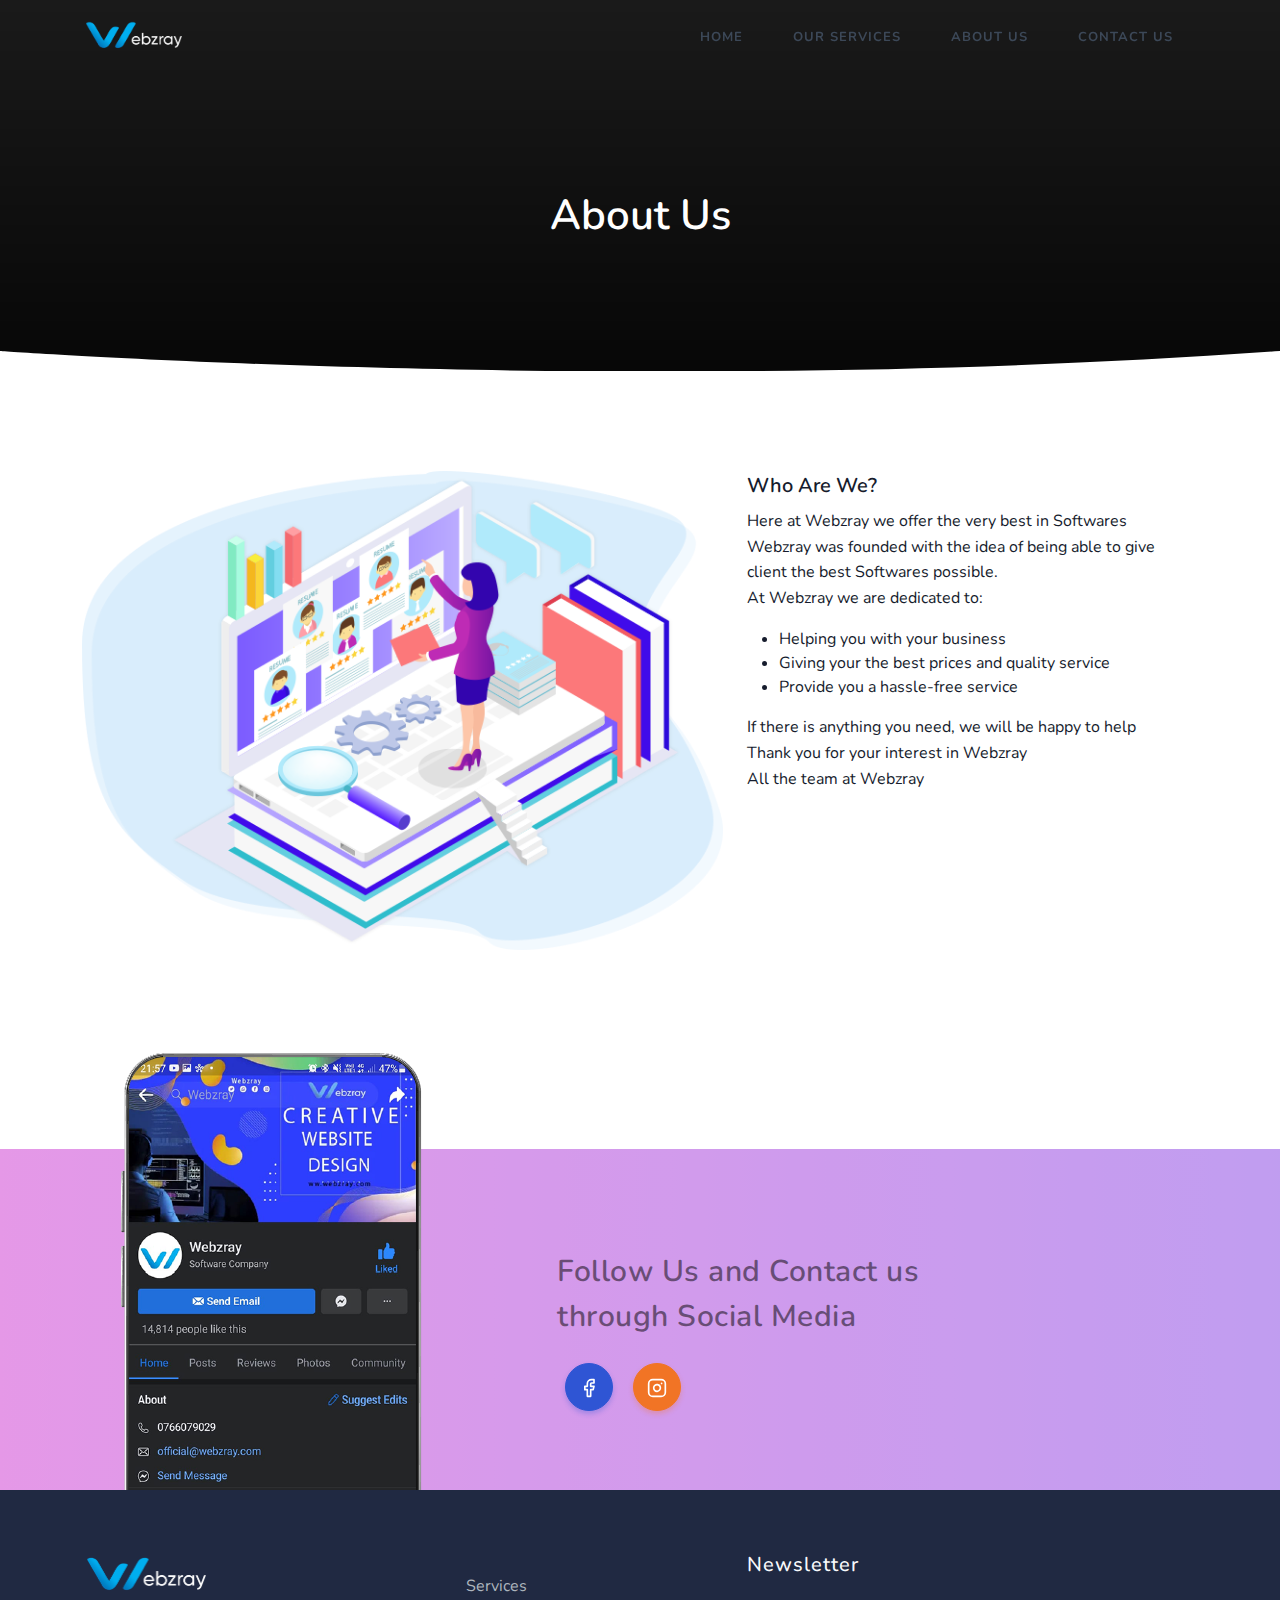
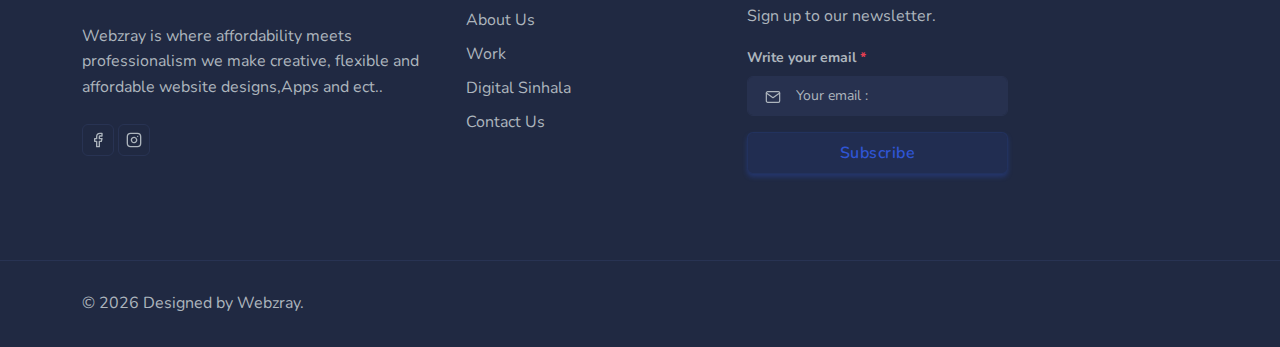
<file: about.html>
<!DOCTYPE html>
<html lang="en">

    <head>
        <meta charset="utf-8" />
        <title>Webzray | About </title>
        <meta name="viewport" content="width=device-width, initial-scale=1.0">
        <meta name="description" content="Premium Bootstrap 5 Landing Page Template" />
        <meta name="keywords" content="Saas, Software, multi-uses, HTML, Clean, Modern" />
        <meta name="author" content="Shreethemes" />
        <meta name="email" content="support@shreethemes.in" />
        <meta name="website" content="https://shreethemes.in" />
        <meta name="Version" content="v3.2.0" />
        <!-- favicon -->
        <link rel="shortcut icon" href="images/favicon.ico">
        <!-- Bootstrap -->
        <link href="css/bootstrap.min.css" rel="stylesheet" type="text/css" />
        <!-- tobii css -->
        <link href="css/tobii.min.css" rel="stylesheet" type="text/css" />
        <!-- Icons -->
        <link href="css/materialdesignicons.min.css" rel="stylesheet" type="text/css" />
        <link rel="stylesheet" href="https://unicons.iconscout.com/release/v3.0.6/css/line.css">
        <!-- Main Css -->
        <link href="css/style.css" rel="stylesheet" type="text/css" id="theme-opt" />
        <link href="css/colors/default.css" rel="stylesheet" id="color-opt">
    </head>

    <body>
        <!-- Loader -->
        <div id="preloader">
            <div id="status">
                <div class="spinner">
                    <div class="double-bounce1"></div>
                    <div class="double-bounce2"></div>
                </div>
            </div>
         </div> 
        <!-- Loader -->
        
        <!-- Navbar STart -->
        <header id="topnav" class="defaultscroll sticky">
            <div class="container">
                <!-- Logo container-->
                <a class="logo" href="index.html">
                    <span class="logo-light-mode">
                        <img src="images/logo-dark.png" class="l-dark" height="40" alt="">
                        <img src="images/logo-light.png" class="l-light" height="40" alt="">
                    </span>
                    <img src="images/logo-light.png" height="24" class="logo-dark-mode" alt="">
                </a>
                
                <!-- End Logo container-->
                <div class="menu-extras">
                    <div class="menu-item">
                        <!-- Mobile menu toggle-->
                        <a class="navbar-toggle" id="isToggle" onclick="toggleMenu()">
                            <div class="lines">
                                <span></span>
                                <span></span>
                                <span></span>
                            </div>
                        </a>
                        <!-- End mobile menu toggle-->
                    </div>
                </div>
        
                <div id="navigation">
                    <!-- Navigation Menu-->   
                    <ul class="navigation-menu nav-right navbar-light">
                        <li><a href="index.html" class="sub-menu-item" >Home</a></li>
                        <li>
                            <a href="services.html">OUR SERVICES</a>
                        </li>
                        <!--<li>
                            <a href="app.html" style="color: blue;">OUR WORK</a>  
                        </li>-->


                       <!-- <li>
                            <a href="portfolio.html">Portfolio</a><span class="menu-arrow"></span>
                            
                        </li>-->
                        <li>
                            <a href="about.html">About us</a><span class="menu-arrow"></span>
                            
                        </li>
                        <li>
                            <a href="contact.html">Contact us</a><span class="menu-arrow"></span>
                            
                        </li>
                      

                    </ul> 
                    <!--end navigation menu-->
                   
                </div><!--end navigation-->
            </div><!--end container-->
        </header><!--end header-->
        <!-- Navbar End -->
         <!-- Hero Start -->
         <section class="bg-half d-table w-100" style="background: url('images/dark-gradient.jpg'); background-repeat: no-repeat; background-position: center; background-size: cover;">
            <div class=""></div>
            <div class="container">
                <div class="row justify-content-center">
                    <div class="col-lg-12 text-center">
                        <div class="page-next-level title-heading">
                            <h1 class="text-white title-dark"> About Us </h1>
                            <div class="page-next">
                                <nav aria-label="breadcrumb" class="d-inline-block">
                                   
                                </nav>
                            </div>
                        </div>
                    </div><!--end col-->
                </div><!--end row--> 
            </div> <!--end container-->
        </section><!--end section-->
        <div class="position-relative">
            <div class="shape overflow-hidden text-white">
                <svg viewBox="0 0 2880 48" fill="none" xmlns="http://www.w3.org/2000/svg">
                    <path d="M0 48H1437.5H2880V0H2160C1442.5 52 720 0 720 0H0V48Z" fill="currentColor"></path>
                </svg>
            </div>
        </div>
        <!-- Hero End -->

        <!-- ***** Features Big Item Start ***** -->
    <section class="section" id="about">
        <div class="container">
            <div class="row">
                <div class="col-lg-7 col-md-12 col-sm-12" data-scroll-reveal="enter left move 30px over 0.6s after 0.4s">
                    <img src="images/left-image.png" class="rounded img-fluid d-block mx-auto" alt="App">
                </div>
                <div class="right-text col-lg-5 col-md-12 col-sm-12 mobile-top-fix">
                    <div class="left-heading">
                        <h5>Who Are We?</h5>
                    </div>
                    <div class="left-text">
                        <p>Here at Webzray we offer the very best in Softwares <br>

                            Webzray was founded with the idea of being able to give client the best Softwares possible. <br>
                            
                            At Webzray we are dedicated to:</p>
                            <ul>
                                <li>
                                    Helping you with your business
                                </li>
                                <li>
                                    Giving your the best prices and quality service
                                </li>
                                <li>
                                    Provide you a hassle-free service
                                </li>
                            </ul>
                            <p>If there is anything you need, we will be happy to help <br>

                                Thank you for your interest in Webzray <br>
                                
                                All the team at Webzray</p> <br>
                    </div>
                </div>
            </div>
            <div class="row">
                <div class="col-lg-12">
                    <div class="hr"></div>
                </div>
            </div>
        </div>
    </section>
    <!-- ***** Features Big Item End ***** -->

        
    
            
        
       
<br><!-- Subscribe Start -->
<section class="section css-selector" style="margin-top: 75px;">
    <div class="bg-overlay bg-overlay-white"></div>
    <div class="container position-relative">
        <div class="row">
            <div class="col-lg-5 col-md-6">
                <div class="app-subscribe text-center text-md-start">
                    <img src="images/webzrayfb.png" class="img-fluid" alt="" >
                </div>
            </div><!--end col-->

            <div class="col-lg-7 col-md-6 mt-4 pt-2 mt-sm-0 pt-sm-0">
                <div class="section-title text-center text-md-start">
                    <h1 class="title text-black-50 title-dark mb-2">Follow Us and Contact us <br>through Social Media</h1>
                    <div class="row justify-content-left" style="margin-bottom: -50px;">
                        <div class="col-lg-10 col-md-8 pb-md-4">
                            <ul class="text-left mb-0 p-0">
                                <li class="list-inline-item mx-2 mt-3"><a href="https://www.facebook.com/webzray/?ref=pages_you_manage" target="blank" class="btn btn-icon btn-pills btn-lg btn-blue" data-bs-toggle="tooltip" data-bs-placement="top" title="Facebook"><i data-feather="facebook" class="icons"></i></a></li>
                                <li class="list-inline-item mx-2 mt-3"><a href="https://www.instagram.com/web_zray/" target="_blank" class="btn btn-icon btn-pills btn-lg btn-warning" data-bs-toggle="tooltip" data-bs-placement="top" title="Instagram"><i data-feather="instagram" class="icons"></i></a></li>
                                <!-- <li class="list-inline-item mx-2 mt-3"><a href="javascript:void(0)" class="btn btn-icon btn-pills btn-lg btn-danger" data-bs-toggle="tooltip" data-bs-placement="top" title="Youtube"><i data-feather="youtube" class="icons"></i></a></li>
                                <li class="list-inline-item mx-2 mt-3"><a href="javascript:void(0)" class="btn btn-icon btn-pills btn-lg btn-success" data-bs-toggle="tooltip" data-bs-placement="top" title="Whatsapp"><i class="mdi mdi-whatsapp icons"></i></a></li>
                                <li class="list-inline-item mx-2 mt-3"><a href="javascript:void(0)" class="btn btn-icon btn-pills btn-lg btn-info" data-bs-toggle="tooltip" data-bs-placement="top" title="Telegram"><i class="mdi mdi-telegram icons"></i></a></li> -->
                                </ul>
                        </div><!--end col-->
                    </div><!--end row-->
                </div>
            </div><!--end col-->
        </div><!--end row-->
    </div><!--end container-->
</section><!--end section-->
<!-- Subscribe End -->



<!--Foot begin-->
<footer class="footer">
    <div class="container">
        <div class="row">
            <div class="col-lg-4 col-12 mb-0 mb-md-4 pb-0 pb-md-2">
                <a href="#" class="logo-footer">
                    <img src="images/logo-light.png" height="50" alt="">
                </a>
                <p class="mt-4">Webzray is where affordability meets professionalism we make creative, flexible and affordable website designs,Apps and ect..</p>
                <ul class="list-unstyled social-icon foot-social-icon mb-0 mt-4">
                    <li class="list-inline-item"><a href="https://www.facebook.com/webzray/" target="blank" class="rounded"><i data-feather="facebook" class="fea icon-sm fea-social"></i></a></li>
                    <li class="list-inline-item"><a href="https://www.instagram.com/web_zray/" target="_blank" class="rounded"><i data-feather="instagram" class="fea icon-sm fea-social"></i></a></li>
                    <!-- <li class="list-inline-item"><a href="javascript:void(0)" class="rounded"><i data-feather="twitter" class="fea icon-sm fea-social"></i></a></li>
                    <li class="list-inline-item"><a href="javascript:void(0)" class="rounded"><i data-feather="linkedin" class="fea icon-sm fea-social"></i></a></li> -->
                </ul><!--end icon-->
            </div><!--end col-->
            
           <!-- <div class="col-lg-2 col-md-4 col-12 mt-4 mt-sm-0 pt-2 pt-sm-0">
                <h5 class="text-light footer-head">Company</h5>
                <ul class="list-unstyled footer-list mt-4">
                    <li><a href="page-aboutus.html" class="text-foot"><i class="uil uil-angle-right-b me-1"></i> About us</a></li>
                    <li><a href="page-services.html" class="text-foot"><i class="uil uil-angle-right-b me-1"></i> Services</a></li>
                    <li><a href="page-team.html" class="text-foot"><i class="uil uil-angle-right-b me-1"></i> Team</a></li>
                    <li><a href="portfolio-modern-three.html" class="text-foot"><i class="uil uil-angle-right-b me-1"></i> Project</a></li>
                   
                </ul>
            </div> end col-->
            
            <div class="col-lg-3 col-md-4 col-12 mt-4 mt-sm-0 pt-2 pt-sm-0">
                <h5 class="text-light footer-head"><Menu></Menu></h5>
                <ul class="list-unstyled footer-list mt-4">
                    <li><a href="services.html" class="text-foot"><i class="uil uil-angle-right-b me-1"></i> Services </a></li>
                    <li><a href="about.html" class="text-foot"><i class="uil uil-angle-right-b me-1"></i> About Us</a></li>
                    <li><a href="work.html" class="text-foot"><i class="uil uil-angle-right-b me-1"></i> Work </a></li>
                    <li><a href="digitalsinhala.html" class="text-foot"><i class="uil uil-angle-right-b me-1"></i> Digital Sinhala </a></li>
                    <li><a href="contact.html" class="text-foot"><i class="uil uil-angle-right-b me-1"></i> Contact Us </a></li>
                </ul>
            </div><!--end col-->

            <div class="col-lg-3 col-md-4 col-12 mt-4 mt-sm-0 pt-2 pt-sm-0">
                <h5 class="text-light footer-head">Newsletter</h5>
                <p class="mt-4">Sign up to our newsletter.</p>
                <form>
                    <div class="row">
                        <div class="col-lg-12">
                            <div class="foot-subscribe mb-3">
                                <label class="form-label">Write your email <span class="text-danger">*</span></label>
                                <div class="form-icon position-relative">
                                    <i data-feather="mail" class="fea icon-sm icons"></i>
                                    <input type="email" name="email" id="emailsubscribe" class="form-control ps-5 rounded" placeholder="Your email : " required>
                                </div>
                            </div>
                        </div>
                        <div class="col-lg-12">
                            <div class="d-grid">
                                <input type="submit" id="submitsubscribe" name="send" class="btn btn-soft-primary" value="Subscribe">
                            </div>
                        </div>
                    </div>
                </form>
            </div><!--end col-->
        </div><!--end row-->
    </div><!--end container-->
</footer><!--end footer-->
<footer class="footer footer-bar">
    <div class="container text-center">
        <div class="row align-items-center">
            <div class="col-sm-6">
                <div class="text-sm-start">
                    <p class="mb-0">© <script>document.write(new Date().getFullYear())</script> Designed by Webzray. <a href="" target="_blank" class="text-reset"></a></p>
                </div>
            </div><!--end col-->

           
        </div><!--end row-->
    </div><!--end container-->
</footer><!--end footer-->
<!-- Footer End -->
   

        <!-- Back to top -->
        <a href="#" onclick="topFunction()" id="back-to-top" class="btn btn-icon btn-primary back-to-top"><i data-feather="arrow-up" class="icons"></i></a>
        <!-- Back to top -->

        

        <!-- javascript -->
        <script src="js/bootstrap.bundle.min.js"></script>
        <!-- tobii js -->
        <script src="js/tobii.min.js "></script>
        <!-- Icons -->
        <script src="js/feather.min.js"></script>
        <!-- Main Js -->
        <script src="js/plugins.init.js"></script><!--Note: All init js like tiny slider, counter, countdown, maintenance, lightbox, gallery, swiper slider, aos animation etc.-->
        <script src="js/app.js"></script><!--Note: All important javascript like page loader, menu, sticky menu, menu-toggler, one page menu etc. -->
    </body>
</html>
</file>
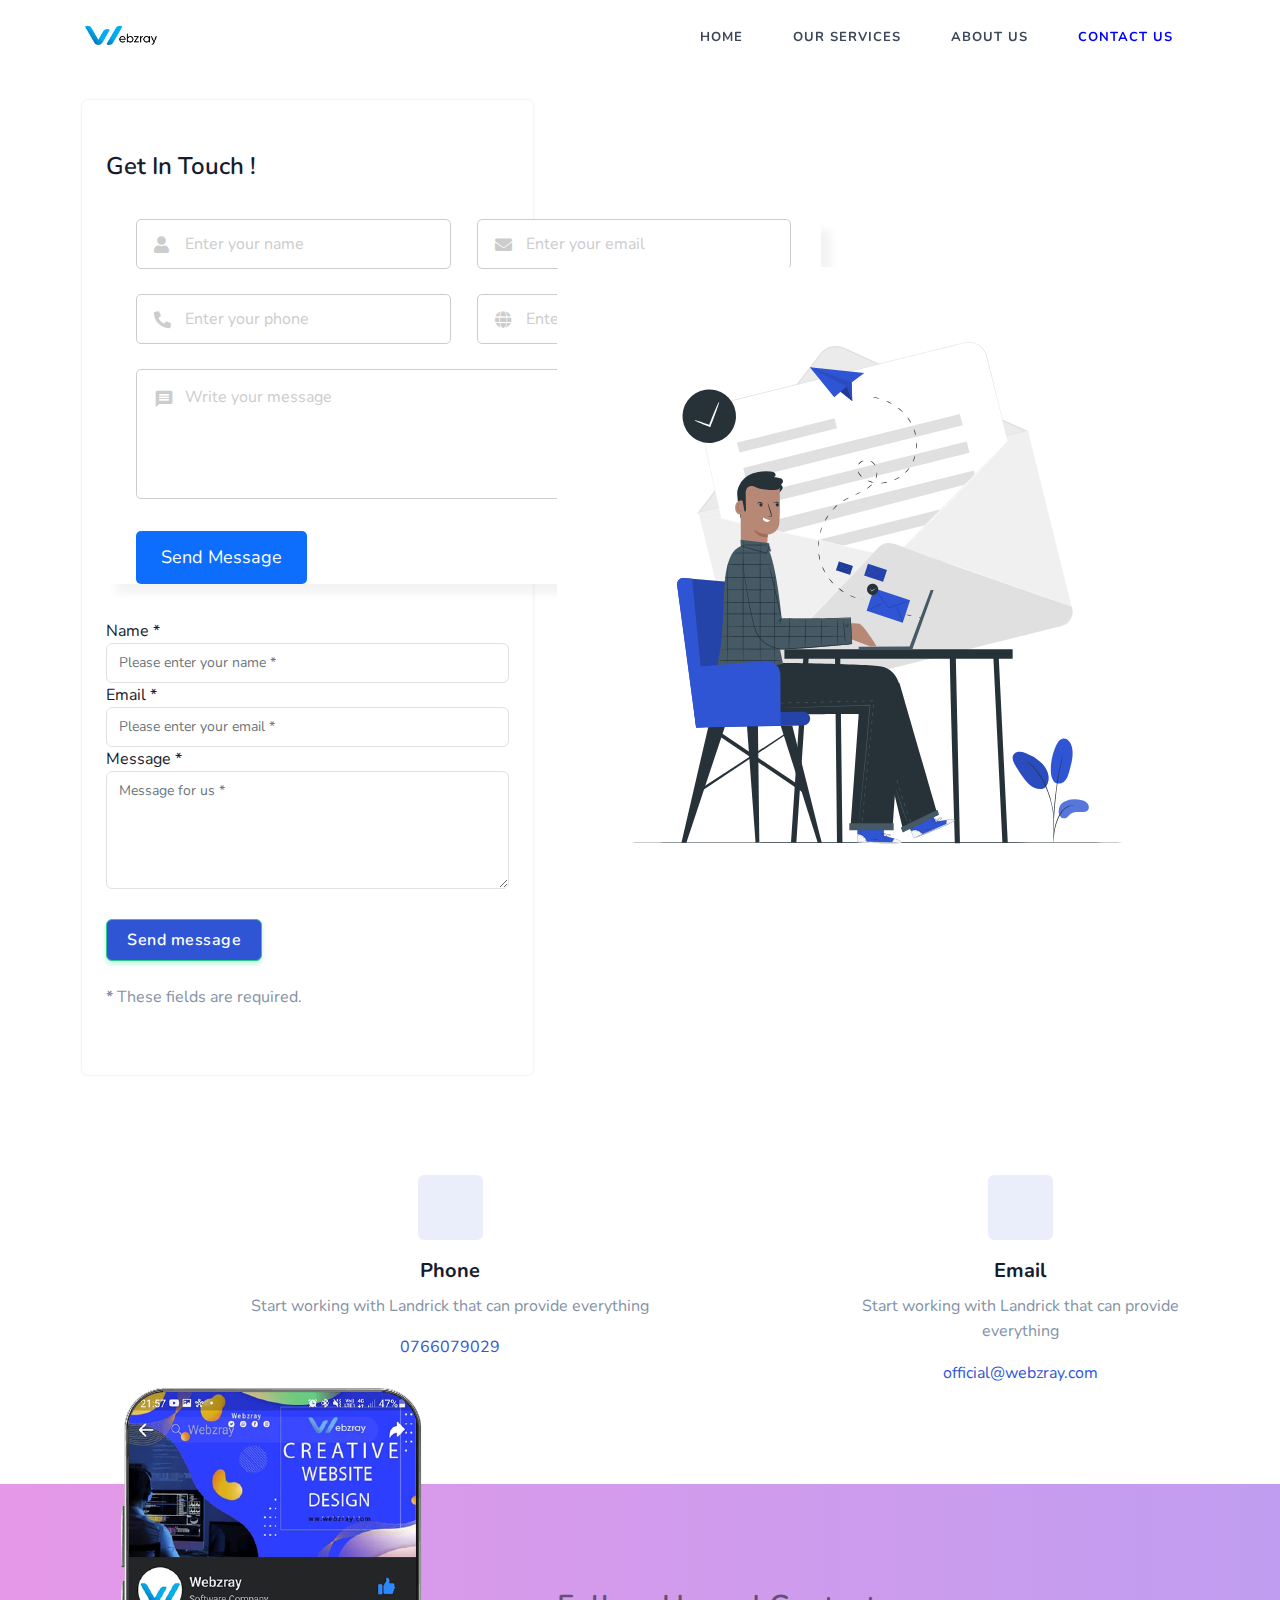
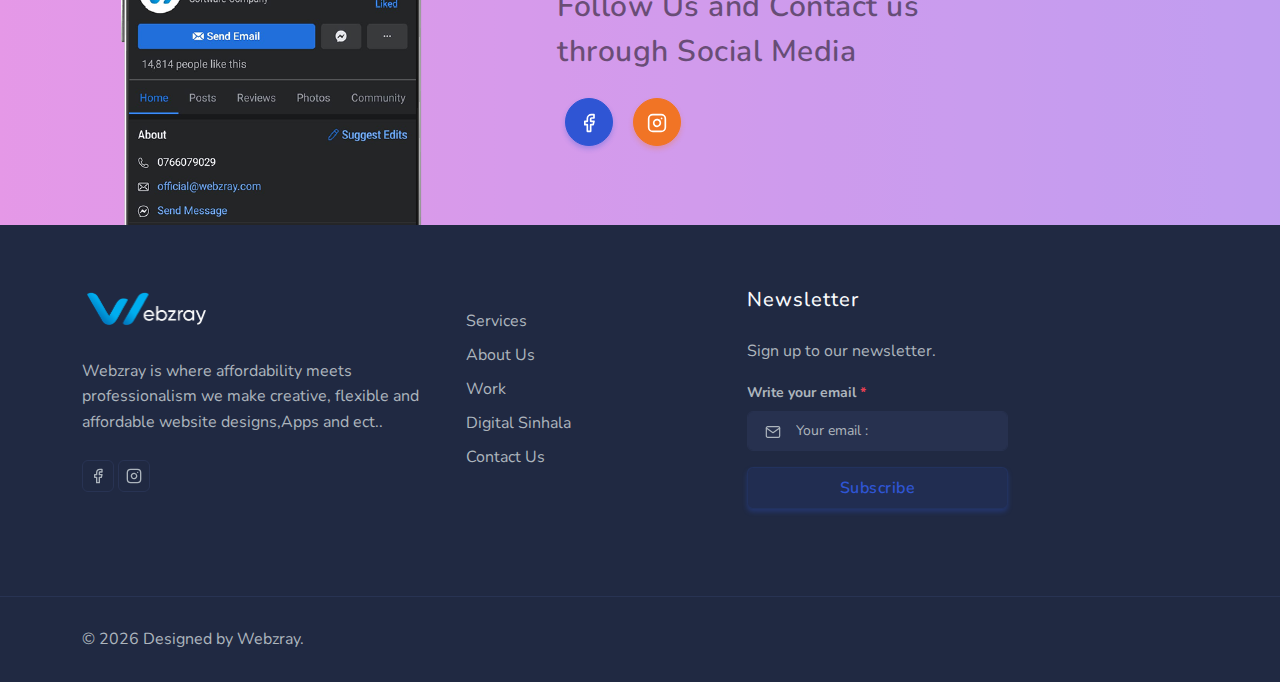
<file: contact.html>
<!DOCTYPE html>
    <html lang="en">

    <head>
        <meta charset="utf-8" />
        <title>Webzray | Contact</title>
        <meta name="viewport" content="width=device-width, initial-scale=1.0">
        <meta name="description" content="Premium Bootstrap 5 Landing Page Template" />
        <meta name="keywords" content="Saas, Software, multi-uses, HTML, Clean, Modern" />
        <meta name="author" content="Shreethemes" />
        <meta name="email" content="support@shreethemes.in" />
        <meta name="website" content="https://shreethemes.in" />
        <meta name="Version" content="v3.2.0" />
        <!-- favicon -->
        <link rel="shortcut icon" href="images/favicon.ico">
        <!-- Bootstrap -->
        <link href="css/bootstrap.min.css" rel="stylesheet" type="text/css" />
        <!-- Icons -->
        <link href="css/materialdesignicons.min.css" rel="stylesheet" type="text/css" />
        <link rel="stylesheet" href="https://unicons.iconscout.com/release/v3.0.6/css/line.css">
        <!-- tobii css -->
        <link href="css/tobii.min.css" rel="stylesheet" type="text/css" />
        <!-- Main Css -->
        <link href="css/style.css" rel="stylesheet" type="text/css" id="theme-opt" />
        <link href="css/colors/default.css" rel="stylesheet" id="color-opt">
        <link rel="stylesheet" href="https://fonts.googleapis.com/icon?family=Material+Icons">
        <link rel="stylesheet" href="https://cdnjs.cloudflare.com/ajax/libs/font-awesome/5.15.3/css/all.min.css"/>

    </head>

    <body>
        <!-- Loader -->
        <!-- <div id="preloader">
            <div id="status">
                <div class="spinner">
                    <div class="double-bounce1"></div>
                    <div class="double-bounce2"></div>
                </div>
            </div>
        </div> -->
        <!-- Loader -->
        
        <!-- Navbar STart -->
        <header id="topnav" class="defaultscroll sticky">
            <div class="container">
                <!-- Logo container-->
                <a class="logo" href="index.html">
                    <img src="images/logo-dark.png" height="30" class="logo-light-mode" alt="">
                    <img src="images/logo-light.png" height="30" class="logo-dark-mode" alt="">
                </a>
               
                <!-- End Logo container-->
                <div class="menu-extras">
                    <div class="menu-item">
                        <!-- Mobile menu toggle-->
                        <a class="navbar-toggle" id="isToggle" onclick="toggleMenu()">
                            <div class="lines">
                                <span></span>
                                <span></span>
                                <span></span>
                            </div>
                        </a>
                        <!-- End mobile menu toggle-->
                    </div>
                </div>
        
                <div id="navigation">
                    <!-- Navigation Menu-->   
                    <ul class="navigation-menu nav-right navbar-light">
                        <li><a href="index.html" class="sub-menu-item" " >Home</a></li>
                        <li>
                            <a href="services.html">OUR SERVICES</a>
                        </li>
                        <!--<li>
                            <a href="app.html" style="color: blue;">OUR WORK</a>  
                        </li>-->

                        <li>
                            <a href="about.html">About us</a><span class="menu-arrow"></span>
                            
                        </li>
                        <li>
                            <a href="contact.html" style="color: blue;">Contact us</a><span class="menu-arrow"></span>
                            
                        </li>
                      

                    </ul> 
               <!--end navigation menu-->
                   
                </div><!--end navigation-->
            </div><!--end container-->
        </header><!--end header-->
        <!-- Navbar End -->

        

            <div class="container mt-100 mt-60">
                <div class="row align-items-center">
                    <div class="col-lg-5 col-md-6 pt-2 pt-sm-0 order-2 order-md-1">
                        <div class="card shadow rounded border-0">
                            <div class="card-body py-5">
                                <h4 class="card-title">Get In Touch !</h4>
                                <div class="custom-form mt-3">
                                    <form method="post" name="myForm" onsubmit="return validateForm()" action="php/contact.php" style="display: none;" >
                                        <p id="error-msg" class="mb-0"></p>
                                        <div id="simple-msg"></div>
                                        <div class="row">
                                            <div class="col-md-6">
                                                <div class="mb-3">
                                                    <label class="form-label">Your Name <span class="text-danger">*</span></label>
                                                    <div class="form-icon position-relative">
                                                        <i data-feather="user" class="fea icon-sm icons"></i>
                                                        <input name="name" id="name" type="text" class="form-control ps-5" placeholder="Name :">
                                                    </div>
                                                </div>
                                            </div>
        
                                            <div class="col-md-6">
                                                <div class="mb-3">
                                                    <label class="form-label">Your Email <span class="text-danger">*</span></label>
                                                    <div class="form-icon position-relative">
                                                        <i data-feather="mail" class="fea icon-sm icons"></i>
                                                        <input name="email" id="email" type="email" class="form-control ps-5" placeholder="Email :">
                                                    </div>
                                                </div> 
                                            </div><!--end col-->
        
                                            <div class="col-12">
                                                <div class="mb-3">
                                                    <label class="form-label">Subject</label>
                                                    <div class="form-icon position-relative">
                                                        <i data-feather="book" class="fea icon-sm icons"></i>
                                                        <input name="subject" id="subject" class="form-control ps-5" placeholder="subject :">
                                                    </div>
                                                </div>
                                            </div><!--end col-->
        
                                            <div class="col-12">
                                                <div class="mb-3">
                                                    <label class="form-label">Comments <span class="text-danger">*</span></label>
                                                    <div class="form-icon position-relative">
                                                        <i data-feather="message-circle" class="fea icon-sm icons clearfix"></i>
                                                        <textarea name="comments" id="comments" rows="4" class="form-control ps-5" placeholder="Message :"></textarea>
                                                    </div>
                                                </div>
                                            </div>
                                        </div>
                                        <div class="row">
                                            <div class="col-12">
                                                <div class="d-grid">
                                                    <button type="submit" id="submit" name="send" class="btn btn-primary">Send Message</button>
                                                </div>
                                            </div><!--end col-->
                                        </div><!--end row-->
                                    </form>

                                    <form id="contact-form" class="form" method="post" action="contact.html"
                                            data-toggle="validator" style="display: none;">
                                            <div class="messages"></div>
                                            <div class="input__wrap controls">
                                                <div class="form-group">
                                                    <div class="entry-box">
                                                        <label>Your name *</label>
                                                        <input id="form_name" type="text" name="name"
                                                            placeholder="Type your name" required="required"
                                                            data-error="name is required.">
                                                    </div>
                                                    <div class="help-block with-errors"></div>
                                                </div>

                                                <div class="form-group">
                                                    <div class="entry-box">
                                                        <label>Your E-Mail *</label>
                                                        <input id="form_email" type="email" name="email"
                                                            placeholder="Type your Email Address" required="required"
                                                            data-error="Valid email is required.">
                                                    </div>
                                                    <div class="help-block with-errors"></div>
                                                </div>

                                                <div class="form-group">
                                                    <div class="entry-box">
                                                        <label>What's up?</label>
                                                        <textarea id="form_message" class="form-control" name="message"
                                                            placeholder="Tell us about you and the world"
                                                            required="required"
                                                            data-error="Please,leave us a message."></textarea>
                                                    </div>
                                                    <div class="help-block with-errors"></div>
                                                </div>

                                                <div class="col-md-12">
                                                    <input type="submit" name="ok" class="btn btn-success btn-send" value="Send message">
                                                </div>
                                            </div>
                                        </form>
                                        <div class="wrapper"> <!---->
                                        <form action="#">
                                            <div class="dbl-field">
                                              <div class="field">
                                                <input type="text" name="name" placeholder="Enter your name">
                                                <i class='fas fa-user'></i>
                                              </div>
                                              <div class="field">
                                                <input type="text" name="email" placeholder="Enter your email">
                                                <i class='fas fa-envelope'></i>
                                              </div>
                                            </div>
                                            <div class="dbl-field">
                                              <div class="field">
                                                <input type="text" name="phone" placeholder="Enter your phone">
                                                <i class='fas fa-phone-alt'></i>
                                              </div>
                                              <div class="field">
                                                <input type="text" name="website" placeholder="Enter your website">
                                                <i class='fas fa-globe'></i>
                                              </div>
                                            </div>
                                            <div class="message">
                                              <textarea placeholder="Write your message" name="message"></textarea>
                                              <i class="material-icons">message</i>
                                            </div>
                                            <div class="button-area">
                                              <button type="submit">Send Message</button>
                                              <span></span>
                                            </div>
                                          </form>
                                        </div>
                                    
                                        <form id="contact-form" method="post" role="form" action="function.php">

                                            <div class="messages"></div>
                    
                                            <div class="controls">
                    
                                                <div class="row">
                                                    <div class="col-md-12">
                                                        <div class="form-group">
                                                            <label for="form_name">Name *</label>
                                                            <input id="form_name" type="text" name="name" class="form-control" placeholder="Please enter your name *" required="required" data-error="Name is required.">
                                                            <div class="help-block with-errors"></div>
                                                        </div>
                                                    </div>
                                                    
                                                </div>
                                                <div class="row">
                                                    <div class="col-md-12">
                                                        <div class="form-group">
                                                            <label for="form_email">Email *</label>
                                                            <input id="form_email" type="email" name="email" class="form-control" placeholder="Please enter your email *" required="required" data-error="Valid email is required.">
                                                            <div class="help-block with-errors"></div>
                                                        </div>
                                                    </div>
                                                    <!-- <div class="col-md-6">
                                                        <div class="form-group">
                                                            <label for="form_phone">Phone</label>
                                                            <input id="form_phone" type="tel" name="phone" class="form-control" placeholder="Please enter your phone">
                                                            <div class="help-block with-errors"></div>
                                                        </div>
                                                    </div> -->
                                                </div>
                                                <div class="row">
                                                    <div class="col-md-12">
                                                        <div class="form-group">
                                                            <label for="form_message">Message *</label>
                                                            <textarea id="form_message" name="message" class="form-control" placeholder="Message for us *" rows="4" required="required" data-error="Please,leave us a message."></textarea>
                                                            <div class="help-block with-errors"></div>
                                                        </div>
                                                    </div>
                                                    <div class="col-md-12">
                                                        <input type="submit" name="ok" class="btn btn-success btn-send" value="Send message" >
                                                        <span id="errorMessage" class="text-danger"></span>  
                                                        <span id="successMessage" class="text-success"></span>
                                                    </div>
                                                </div>
                                                <div class="row">
                                                    <div class="col-md-12"> <br>
                                                        <p class="text-muted"><strong>*</strong> These fields are required.</p>
                                                    </div>
                                                </div>
                                            </div>
                    
                                        </form>


                                    








                                </div><!--end custom-form-->
                            </div>
                        </div>
                    </div><!--end col-->

                    <div class="col-lg-7 col-md-6 order-1 order-md-2">
                        <div class="card border-0">
                            <div class="card-body p-0">
                                <img src="images/contact.svg" class="img-fluid" alt="">
                            </div>
                        </div>
                    </div><!--end col-->
                </div><!--end row-->
            </div><!--end container-->
        
       <!-- Start Contact -->
       <section class="section pb-0">
        <div class="container">
            <div class="row">
                <div class="col-md-8">
                    <div class="card border-0 text-center features feature-clean">
                        <div class="icons text-primary text-center mx-auto">
                            <i class="uil uil-phone d-block rounded h3 mb-0"></i>
                        </div>
                        <div class="content mt-3">
                            <h5 class="fw-bold">Phone</h5>
                            <p class="text-muted">Start working with Landrick that can provide everything</p>
                            <a href="tel:0766079029" class="text-primary">0766079029</a>
                        </div>
                    </div>
                </div><!--end col-->
                
                <div class="col-md-4 mt-4 mt-sm-0 pt-2 pt-sm-0">
                    <div class="card border-0 text-center features feature-clean">
                        <div class="icons text-primary text-center mx-auto">
                            <i class="uil uil-envelope d-block rounded h3 mb-0"></i>
                        </div>
                        <div class="content mt-3">
                            <h5 class="fw-bold">Email</h5>
                            <p class="text-muted">Start working with Landrick that can provide everything</p>
                            <a href="mailto:official@webzray.com" class="text-primary">official@webzray.com</a>
                        </div>
                    </div>
                </div><!--end col-->
                
                <!-- <div class="col-md-4 mt-4 mt-sm-0 pt-2 pt-sm-0">
                    <div class="card border-0 text-center features feature-clean">
                        <div class="icons text-primary text-center mx-auto">
                            <i class="uil uil-map-marker d-block rounded h3 mb-0"></i>
                        </div>
                        <div class="content mt-3">
                            <h5 class="fw-bold">Location</h5>
                            <p class="text-muted">C/54 Northwest Freeway, Suite 558, <br>Houston, USA 485</p>
                            <a href="https://www.google.com/maps/embed?pb=!1m18!1m12!1m3!1d39206.002432144705!2d-95.4973981212445!3d29.709510002925988!2m3!1f0!2f0!3f0!3m2!1i1024!2i768!4f13.1!3m3!1m2!1s0x8640c16de81f3ca5%3A0xf43e0b60ae539ac9!2sGerald+D.+Hines+Waterwall+Park!5e0!3m2!1sen!2sin!4v1566305861440!5m2!1sen!2sin"
                                data-type="iframe" class="video-play-icon text-primary lightbox">View on Google map</a>
                        </div>
                    </div>
                </div> end col-->
            </div><!--end row-->
        </div><!--end container-->
        <br>
        <!-- Subscribe Start -->
        <section class="section css-selector" style="margin-top: 75px;">
            <div class="bg-overlay bg-overlay-white"></div>
            <div class="container position-relative">
                <div class="row">
                    <div class="col-lg-5 col-md-6">
                        <div class="app-subscribe text-center text-md-start">
                            <img src="images/webzrayfb.png" class="img-fluid" alt="" >
                        </div>
                    </div><!--end col-->

                    <div class="col-lg-7 col-md-6 mt-4 pt-2 mt-sm-0 pt-sm-0">
                        <div class="section-title text-center text-md-start">
                            <h1 class="title text-black-50 title-dark mb-2">Follow Us and Contact us <br>through Social Media</h1>
                            <div class="row justify-content-left" style="margin-bottom: -50px;">
                                <div class="col-lg-10 col-md-8 pb-md-4">
                                    <ul class="text-left mb-0 p-0">
                                        <li class="list-inline-item mx-2 mt-3"><a href="https://www.facebook.com/webzray/?ref=pages_you_manage" target="blank" class="btn btn-icon btn-pills btn-lg btn-blue" data-bs-toggle="tooltip" data-bs-placement="top" title="Facebook"><i data-feather="facebook" class="icons"></i></a></li>
                                        <li class="list-inline-item mx-2 mt-3"><a href="https://www.instagram.com/web_zray/" target="_blank" class="btn btn-icon btn-pills btn-lg btn-warning" data-bs-toggle="tooltip" data-bs-placement="top" title="Instagram"><i data-feather="instagram" class="icons"></i></a></li>
                                        <!-- <li class="list-inline-item mx-2 mt-3"><a href="javascript:void(0)" class="btn btn-icon btn-pills btn-lg btn-danger" data-bs-toggle="tooltip" data-bs-placement="top" title="Youtube"><i data-feather="youtube" class="icons"></i></a></li>
                                        <li class="list-inline-item mx-2 mt-3"><a href="javascript:void(0)" class="btn btn-icon btn-pills btn-lg btn-success" data-bs-toggle="tooltip" data-bs-placement="top" title="Whatsapp"><i class="mdi mdi-whatsapp icons"></i></a></li>
                                        <li class="list-inline-item mx-2 mt-3"><a href="javascript:void(0)" class="btn btn-icon btn-pills btn-lg btn-info" data-bs-toggle="tooltip" data-bs-placement="top" title="Telegram"><i class="mdi mdi-telegram icons"></i></a></li> -->
                                        </ul>
                                </div><!--end col-->
                            </div><!--end row-->
                        </div>
                    </div><!--end col-->
                </div><!--end row-->
            </div><!--end container-->
        </section><!--end section-->
        <!-- Subscribe End -->



        <!--Foot begin-->
        <footer class="footer">
            <div class="container">
                <div class="row">
                    <div class="col-lg-4 col-12 mb-0 mb-md-4 pb-0 pb-md-2">
                        <a href="#" class="logo-footer">
                            <img src="images/logo-light.png" height="50" alt="">
                        </a>
                        <p class="mt-4">Webzray is where affordability meets professionalism we make creative, flexible and affordable website designs,Apps and ect..</p>
                        <ul class="list-unstyled social-icon foot-social-icon mb-0 mt-4">
                            <li class="list-inline-item"><a href="https://www.facebook.com/webzray/" target="blank" class="rounded"><i data-feather="facebook" class="fea icon-sm fea-social"></i></a></li>
                            <li class="list-inline-item"><a href="https://www.instagram.com/web_zray/" target="_blank" class="rounded"><i data-feather="instagram" class="fea icon-sm fea-social"></i></a></li>
                            <!-- <li class="list-inline-item"><a href="javascript:void(0)" class="rounded"><i data-feather="twitter" class="fea icon-sm fea-social"></i></a></li>
                            <li class="list-inline-item"><a href="javascript:void(0)" class="rounded"><i data-feather="linkedin" class="fea icon-sm fea-social"></i></a></li> -->
                        </ul><!--end icon-->
                    </div><!--end col-->
                    
                   <!-- <div class="col-lg-2 col-md-4 col-12 mt-4 mt-sm-0 pt-2 pt-sm-0">
                        <h5 class="text-light footer-head">Company</h5>
                        <ul class="list-unstyled footer-list mt-4">
                            <li><a href="page-aboutus.html" class="text-foot"><i class="uil uil-angle-right-b me-1"></i> About us</a></li>
                            <li><a href="page-services.html" class="text-foot"><i class="uil uil-angle-right-b me-1"></i> Services</a></li>
                            <li><a href="page-team.html" class="text-foot"><i class="uil uil-angle-right-b me-1"></i> Team</a></li>
                            <li><a href="portfolio-modern-three.html" class="text-foot"><i class="uil uil-angle-right-b me-1"></i> Project</a></li>
                           
                        </ul>
                    </div> end col-->
                    
                    <div class="col-lg-3 col-md-4 col-12 mt-4 mt-sm-0 pt-2 pt-sm-0">
                        <h5 class="text-light footer-head"><Menu></Menu></h5>
                        <ul class="list-unstyled footer-list mt-4">
                            <li><a href="services.html" class="text-foot"><i class="uil uil-angle-right-b me-1"></i> Services </a></li>
                            <li><a href="about.html" class="text-foot"><i class="uil uil-angle-right-b me-1"></i> About Us</a></li>
                            <li><a href="work.html" class="text-foot"><i class="uil uil-angle-right-b me-1"></i> Work </a></li>
                            <li><a href="digitalsinhala.html" class="text-foot"><i class="uil uil-angle-right-b me-1"></i> Digital Sinhala </a></li>
                            <li><a href="contact.html" class="text-foot"><i class="uil uil-angle-right-b me-1"></i> Contact Us </a></li>
                        </ul>
                    </div><!--end col-->

                    <div class="col-lg-3 col-md-4 col-12 mt-4 mt-sm-0 pt-2 pt-sm-0">
                        <h5 class="text-light footer-head">Newsletter</h5>
                        <p class="mt-4">Sign up to our newsletter.</p>
                        <form>
                            <div class="row">
                                <div class="col-lg-12">
                                    <div class="foot-subscribe mb-3">
                                        <label class="form-label">Write your email <span class="text-danger">*</span></label>
                                        <div class="form-icon position-relative">
                                            <i data-feather="mail" class="fea icon-sm icons"></i>
                                            <input type="email" name="email" id="emailsubscribe" class="form-control ps-5 rounded" placeholder="Your email : " required>
                                        </div>
                                    </div>
                                </div>
                                <div class="col-lg-12">
                                    <div class="d-grid">
                                        <input type="submit" id="submitsubscribe" name="send" class="btn btn-soft-primary" value="Subscribe">
                                    </div>
                                </div>
                            </div>
                        </form>
                    </div><!--end col-->
                </div><!--end row-->
            </div><!--end container-->
        </footer><!--end footer-->
        <footer class="footer footer-bar">
            <div class="container text-center">
                <div class="row align-items-center">
                    <div class="col-sm-6">
                        <div class="text-sm-start">
                            <p class="mb-0">© <script>document.write(new Date().getFullYear())</script> Designed by Webzray. <a href="" target="_blank" class="text-reset"></a></p>
                        </div>
                    </div><!--end col-->

                   
                </div><!--end row-->
            </div><!--end container-->
        </footer><!--end footer-->
        <!-- Footer End -->


        <!-- javascript -->
        <script src="js/script.js"></script>
        <script src="js/bootstrap.bundle.min.js"></script>
        
        <!-- tobii js -->
        <script src="js/tobii.min.js "></script>
        <!-- Icons -->
        <script src="js/feather.min.js"></script>
        <!-- Main Js -->
        <script src="js/plugins.init.js"></script><!--Note: All init js like tiny slider, counter, countdown, maintenance, lightbox, gallery, swiper slider, aos animation etc.-->
        <script src="js/app.js"></script><!--Note: All important javascript like page loader, menu, sticky menu, menu-toggler, one page menu etc. -->
    </body>
</html>
</file>
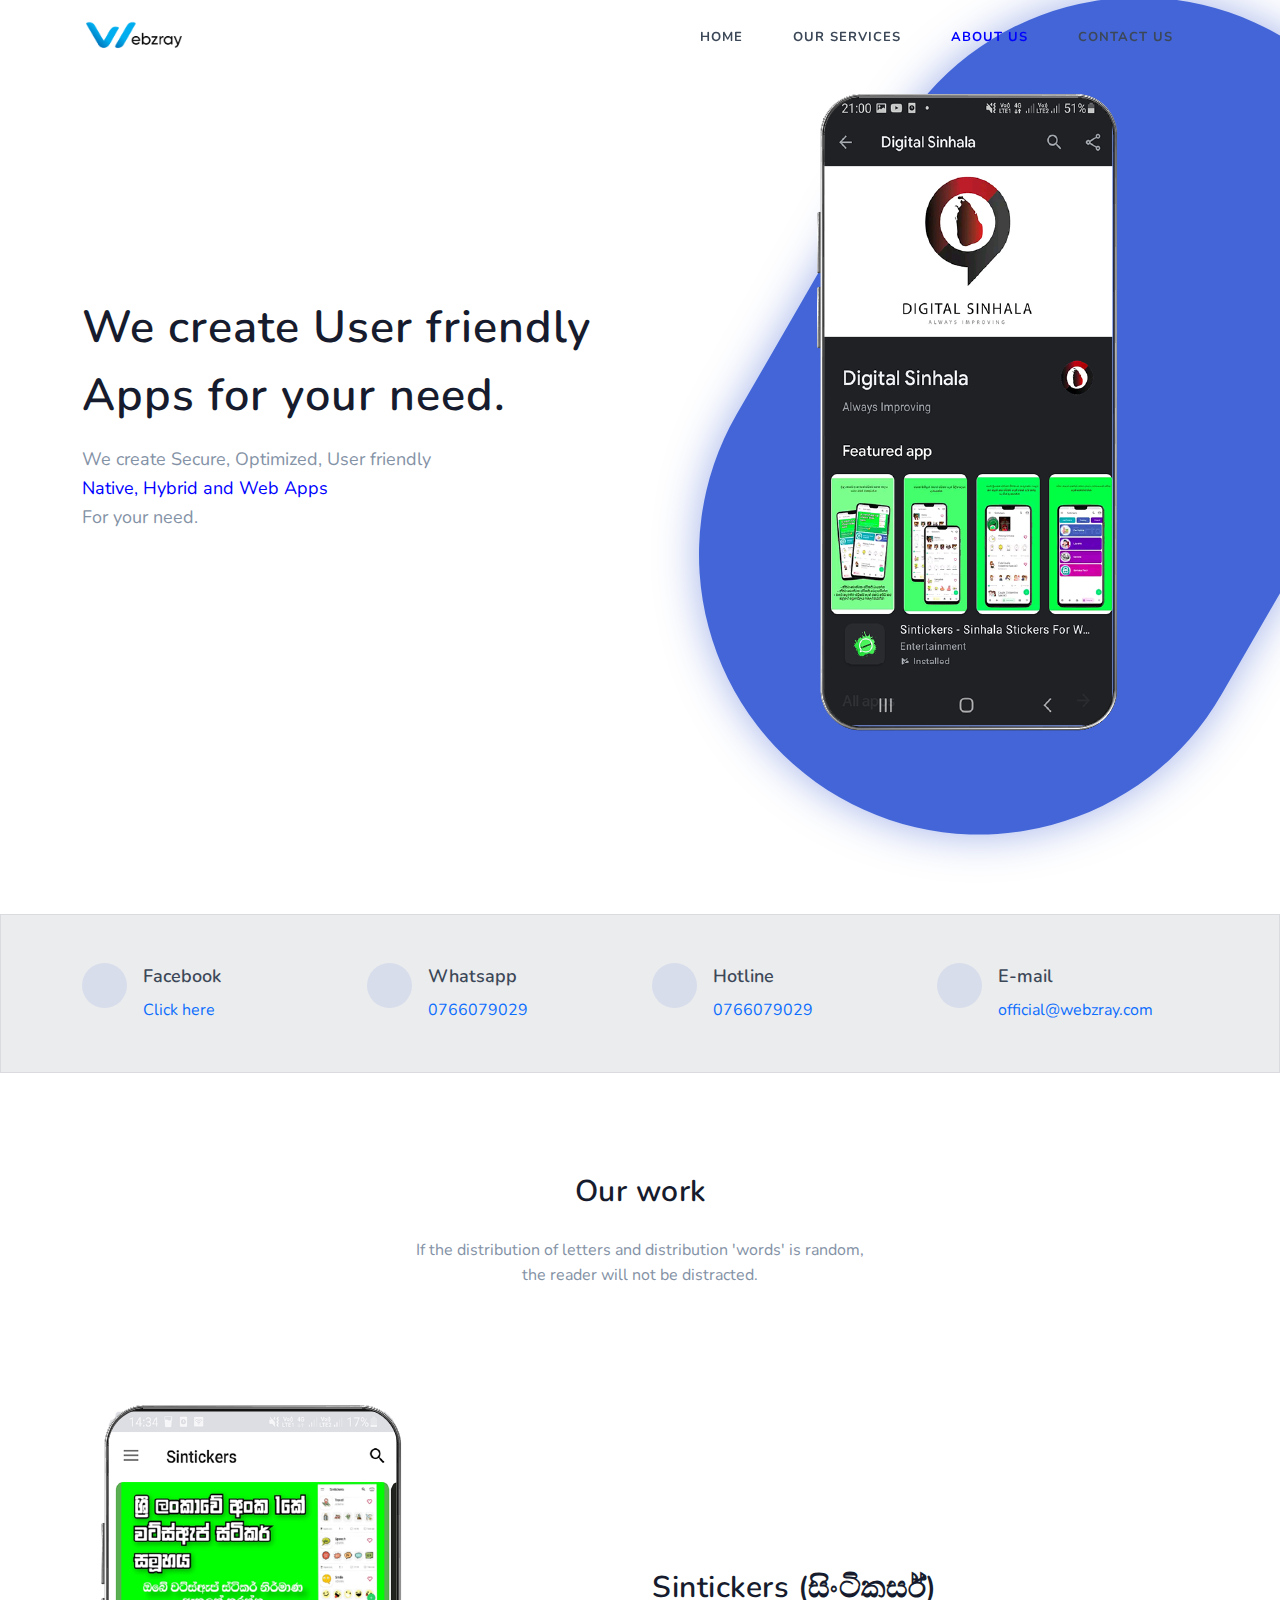
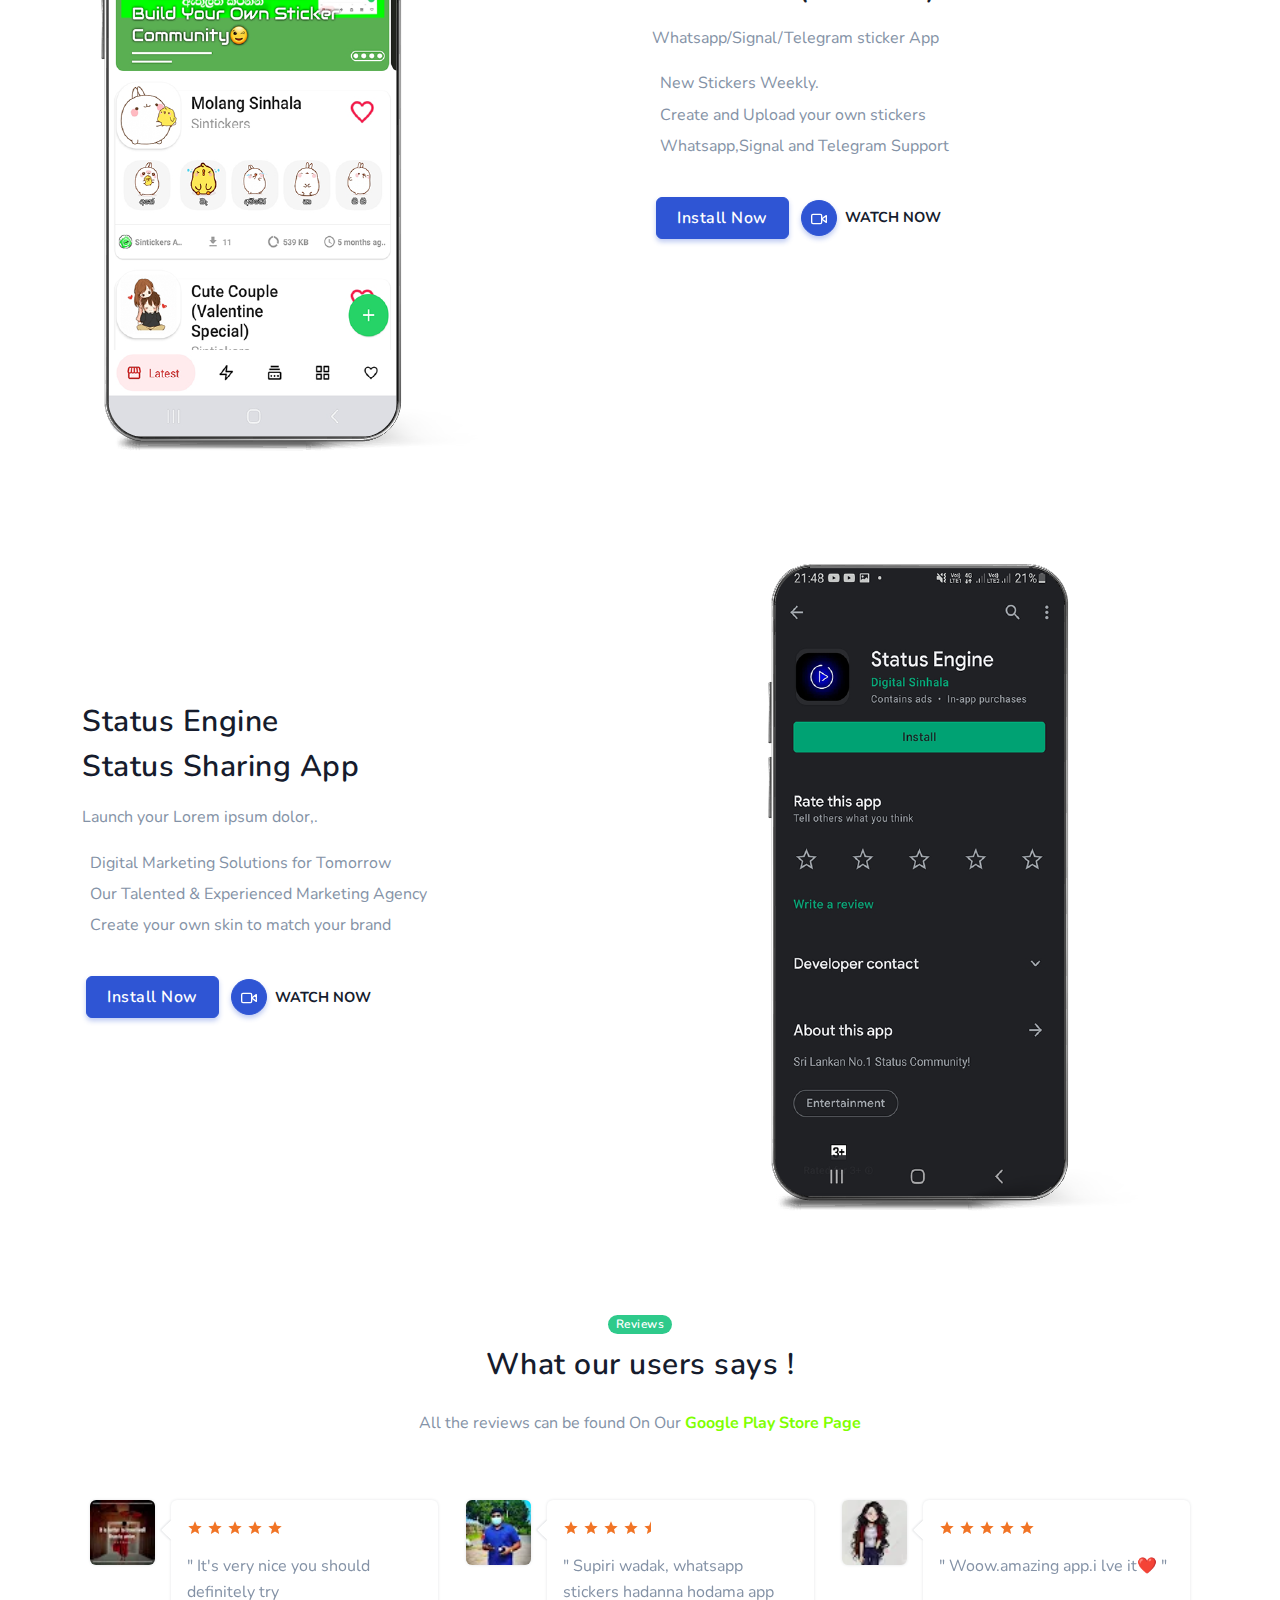
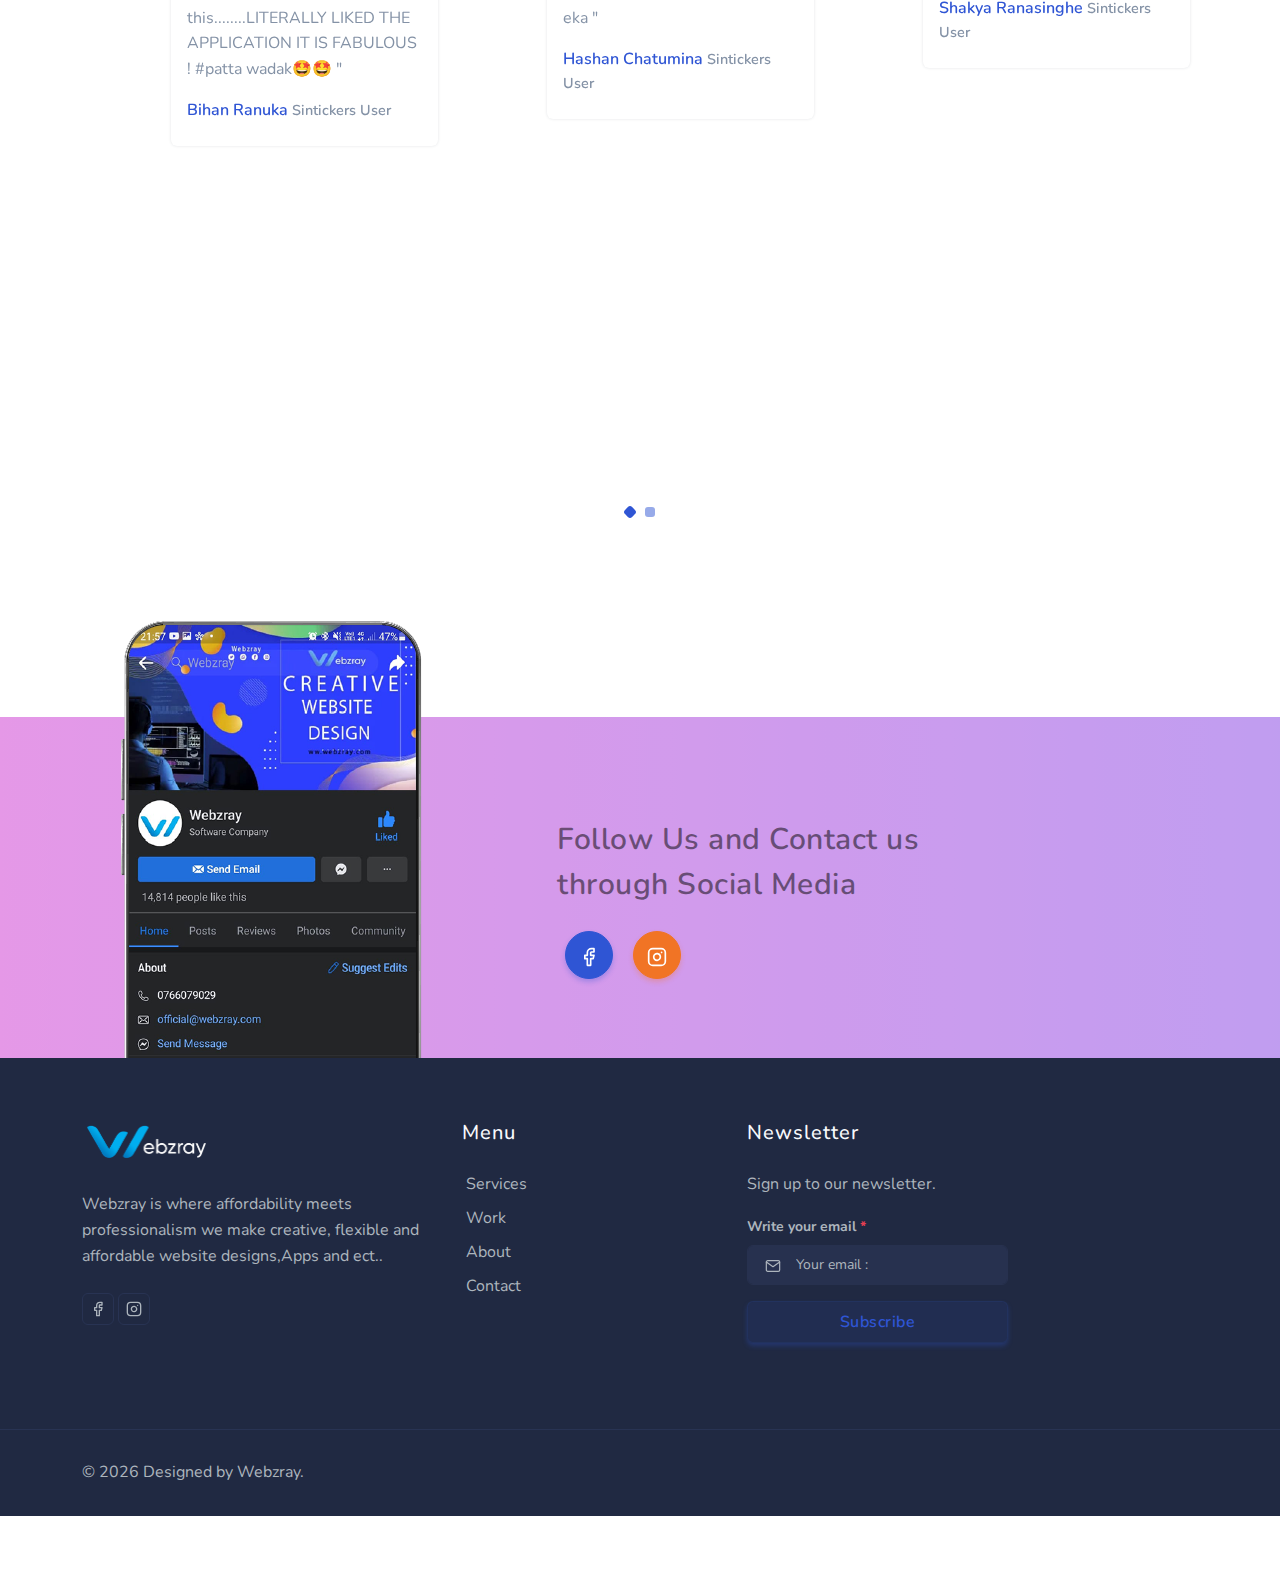
<file: digitalsinhala.html>
<!DOCTYPE html>
    <html lang="en">

    <head>
        <meta charset="utf-8" />
        <title>Webzray | DigitalSinhala</title>
        <meta name="viewport" content="width=device-width, initial-scale=1.0">
        <meta name="description" content="Premium Bootstrap 5 Landing Page Template" />
        <meta name="keywords" content="Saas, Software, multi-uses, HTML, Clean, Modern" />
        <meta name="author" content="Shreethemes" />
        <meta name="email" content="support@shreethemes.in" />
        <meta name="website" content="https://shreethemes.in" />
        <meta name="Version" content="v3.2.0" />
        <!-- favicon -->
        <link rel="shortcut icon" href="images/favicon.ico">
        <!-- Bootstrap -->
        <link href="css/bootstrap.min.css" rel="stylesheet" type="text/css" />
        <!-- tobii css -->
        <link href="css/tobii.min.css" rel="stylesheet" type="text/css" />
        <!-- Icons -->
        <link href="css/materialdesignicons.min.css" rel="stylesheet" type="text/css" />
        <link rel="stylesheet" href="https://unicons.iconscout.com/release/v3.0.6/css/line.css">
        <!-- Slider -->               
        <link rel="stylesheet" href="css/tiny-slider.css"/>
        <!-- Main Css -->
        <link href="css/style.css" rel="stylesheet" type="text/css" id="theme-opt" />
        <link href="css/colors/default.css" rel="stylesheet" id="color-opt">
        <!--Sinhala Font-->
        <link rel="preconnect" href="https://fonts.googleapis.com">
        <link rel="preconnect" href="https://fonts.gstatic.com" crossorigin>
        <link href="https://fonts.googleapis.com/css2?family=Abhaya+Libre:wght@500&display=swap" rel="stylesheet">

    </head>

    <body>
        
        <!-- Navbar STart -->
        <header id="topnav" class="defaultscroll sticky">
            <div class="container">
                <!-- Logo container-->
                <a class="logo" href="index-business.html">
                    <img src="images/logo-dark.png" height="40" class="logo-light-mode" alt="">
                    <img src="images/logo-light.png" height="40" class="logo-dark-mode" alt="">
                </a>
               
                
                <!-- End Logo container-->
                <div class="menu-extras">
                    <div class="menu-item">
                        <!-- Mobile menu toggle-->
                        <a class="navbar-toggle" id="isToggle" onclick="toggleMenu()">
                            <div class="lines">
                                <span></span>
                                <span></span>
                                <span></span>
                            </div>
                        </a>
                        <!-- End mobile menu toggle-->
                    </div>
                </div>
        
                <div id="navigation">
                    <!-- Navigation Menu-->   
                    <ul class="navigation-menu nav-right navbar-light">
                        <li><a href="index.html" class="sub-menu-item" >Home</a></li>
                        <li>
                            <a href="services.html">OUR SERVICES</a>
                        </li>
                         <!--<li>
                            <a href="app.html" style="color: blue;">OUR WORK</a>  
                        </li>-->


                       <!-- <li>
                            <a href="portfolio.html">Portfolio</a><span class="menu-arrow"></span>
                            
                        </li>-->
                        <li>
                            <a href="digitalsinhala.html" style="color: blue;">About us</a><span class="menu-arrow"></span>
                            
                        </li>
                        <li>
                            <a href="contact.html">Contact us</a><span class="menu-arrow"></span>
                            
                        </li>
                      

                    </ul> 
                    <!--end navigation menu-->
                    
                        
                    
                </div><!--end navigation-->
            </div><!--end container-->
        </header><!--end header-->
        <!-- Navbar End -->
        
        <!-- Hero Start -->
        <section class="bg-half-170 d-table w-100 overflow-hidden" id="home" style="margin-top: -80px;" >
            <div class="container">
                <div class="row align-items-center">
                    <div class="col-lg-7 col-md-7">
                        <div class="title-heading mt-4">
                            
                            <h1 class="heading mb-3">We create User friendly <br>Apps for your need.</h1>
                            <p class="para-desc text-muted">We create Secure, Optimized, User friendly <br><span style="color: blue;">Native, Hybrid and Web Apps</span><br> For your need.</p>
                            <div class="mt-4 pt-2">
                                
                            </div>
                        </div>
                    </div><!--end col-->

                    <div class="col-lg-5 col-md-5 mt-4 pt-2 mt-sm-0 pt-sm-0">
                        <div class="classic-app-image position-relative">
                            <div class="bg-app-shape position-relative">
                                <img src="images/phone_1.png" class="img-fluid mover mx-auto d-block " alt="" ">
                            </div>
                            
                        </div>
                    </div><!--end col-->
                </div><!--end row-->
            </div><!--end container--> 
        </section><!--end section-->
        <!-- Hero End -->

        
        <!-- Start Features -->
        <section class="py-4 bg-soft-dark">
            <div class="container">
                <div class="row justify-content-center">
                    <div class="col-lg-3 col-md-6 col-12">
                        <div class="d-flex features pt-4 pb-4">
                            <div class="icon text-center rounded-circle text-primary me-3 h5 mb-0">
                                <i class="uil uil-facebook-f text-primary"></i>
                            </div>
                            <div class="flex-1" >
                                <h4 class="title">Facebook</h4>
                                <p class="text-muted para mb-0"><a href="https://www.facebook.com/webzray/?ref=pages_you_manage">Click here</a></p>
                            </div>
                        </div>
                    </div><!--end col-->

                    <div class="col-lg-3 col-md-6 col-12">
                        <div class="d-flex features pt-4 pb-4">
                            <div class="icon text-center rounded-circle text-primary me-3 h5 mb-0">
                                <i class="uil uil-whatsapp text-primary"></i>
                            </div>
                            <div class="flex-1">
                                <h4 class="title">Whatsapp</h4>
                                <p class="text-muted para mb-0" ><a href="tel:+766079029">0766079029</a></p>
                            </div>
                        </div>
                    </div><!--end col-->

                    <div class="col-lg-3 col-md-6 col-12">
                        <div class="d-flex features pt-4 pb-4">
                            <div class="icon text-center rounded-circle text-primary me-3 h5 mb-0">
                                <i class="uil uil-phone text-primary"></i>
                            </div>
                            <div class="flex-1">
                                <h4 class="title">Hotline</h4>
                                <p class="text-muted para mb-0"><a href="tel:+766079029">0766079029</a></p>
                            </div>
                        </div>
                    </div><!--end col-->
                    
                    <div class="col-lg-3 col-md-6 col-12">
                        <div class="d-flex features pt-4 pb-4">
                            <div class="icon text-center rounded-circle text-primary me-3 h5 mb-0">
                                <i class="uil uil-postcard text-primary"></i>
                            </div>
                            <div class="flex-1">
                                <h4 class="title">E-mail</h4>
                                <p class="text-muted para mb-0"><a href = "mailto: official@webzray.com">official@webzray.com</a></p>
                            </div>
                        </div>
                    </div><!--end col-->
                </div><!--end row-->
            </div><!--end container-->
        </section><!--end section-->
        <!-- End Features -->


        
<br><br><br><br>
            <div class="section-title text-center mb-4 pb-2">
                <h4 class="title mb-4">Our work</h4>
                <p class="text-muted mt-3 mb-0">If the distribution of letters and distribution 'words' is random, <br> the reader will not be distracted.</p>
                                
            </div>

            <div class="container mt-100 mt-60">
                <div class="row align-items-center">
                    <div class="col-lg-6 col-md-5">
                        <div >
                            <div class="text-center text-md-start">
                                <img src="images/phone.png" class="img-fluid" alt="">
                                
                            </div>
                        </div>
                    </div><!--end col-->

                    

                    <div class="col-lg-6 col-md-7 mt-5 mt-sm-0">
                        <div class="section-title">
                            <h1 class="title mb-3">Sintickers (සිංටිකර්ස්)<br> </h1>
                            <p class="para-desc text-muted">Whatsapp/Signal/Telegram sticker App</p>
                            <ul class="list-unstyled text-muted">
                                <li class="mb-0"><span class="text-primary h5 me-2"><i class="uil uil-check-circle align-middle"></i></span>New Stickers Weekly.</li>
                                <li class="mb-0"><span class="text-primary h5 me-2"><i class="uil uil-check-circle align-middle"></i></span>Create and Upload your own stickers</li>
                                <li class="mb-0"><span class="text-primary h5 me-2"><i class="uil uil-check-circle align-middle"></i></span>Whatsapp,Signal and Telegram Support</li>
                            </ul>
                            <div class="mt-4">
                                <div class="mt-4 pt-2">
                                    <a href="https://sintickers.page.link/app" target="blank" class="btn btn-primary m-1">Install Now</a>
                                    <a href="#!" data-type="youtube" data-id="ugBMXFXtdBk" class="btn btn-icon btn-pills btn-primary m-1 lightbox"><i data-feather="video" class="icons"></i></a><span class="fw-bold text-uppercase small align-middle ms-1">Watch Now</span>
                                </div>
                                <br><br>
                                <!-- <a href="javascript:void(0)" class="mt-3 h6 text-primary">Find Out More <i class="uil uil-angle-right-b"></i></a> -->
                                <script src="https://apps.elfsight.com/p/platform.js" defer></script>
                                
                                <div class="elfsight-app-01afb476-116f-4025-a8f9-421693e78ac6"></div>
                            </div>
                        </div>
                    </div><!--end col-->
                </div><!--end row-->
            </div><!--end container-->

            <div class="container mt-100 mt-60">
                <div class="row align-items-center">
                    <div class="col-lg-6 col-md-7 order-2 order-md-1 mt-5 mt-sm-0">
                        <div class="section-title">
                            <h1 class="title mb-3">Status Engine <br> Status Sharing App</h1>
                            <p class="para-desc text-muted">Launch your Lorem ipsum dolor,.</p>
                            <ul class="list-unstyled text-muted">
                                <li class="mb-0"><span class="text-primary h5 me-2"><i class="uil uil-check-circle align-middle"></i></span>Digital Marketing Solutions for Tomorrow</li>
                                <li class="mb-0"><span class="text-primary h5 me-2"><i class="uil uil-check-circle align-middle"></i></span>Our Talented & Experienced Marketing Agency</li>
                                <li class="mb-0"><span class="text-primary h5 me-2"><i class="uil uil-check-circle align-middle"></i></span>Create your own skin to match your brand</li>
                            </ul>
                            <div class="mt-4">
                                <div class="mt-4 pt-2">
                                    <a href="https://statusengine.page.link/app" target="blank" class="btn btn-primary m-1">Install Now</a>
                                    <a href="#!" data-type="youtube" data-id="DZNq0hO89Cc" class="btn btn-icon btn-pills btn-primary m-1 lightbox"><i data-feather="video" class="icons"></i></a><span class="fw-bold text-uppercase small align-middle ms-1">Watch Now</span>
                                </div>
                                <br><br>
                                <!-- <a href="javascript:void(0)" class="mt-3 h6 text-primary">Find Out More <i class="uil uil-angle-right-b"></i></a> -->
                            </div>
                        </div>
                    </div><!--end col-->

                    <div class="col-lg-6 col-md-5 order-1 order-md-2">
                        <div>
                            <div class="text-center text-md-end">
                                <img src="images/phone_3.png" class="img-fluid" alt="">
                            </div>
                        </div>
                    </div><!--end col-->
                </div><!--end row-->
            </div><!--end container-->

            

            <div class="container mt-100 mt-60 pb-md-5 mb-md-5">
                <div class="row justify-content-center">
                    <div class="col-12 text-center">
                        <div class="section-title mb-4 pb-2">
                            <span class="badge rounded-pill bg-success mb-2">Reviews</span>
                            <h4 class="title mb-4">What our users says !</h4>
                            <p class="text-muted para-desc mx-auto mb-0">All the reviews can be found On Our <span class="fw-bold" > <a href="https://play.google.com/store/apps/details?id=com.digitalsinhala.sintickers&showAllReviews=true" style="color: chartreuse;" >Google Play Store Page</a></span> </p>
                        </div>
                    </div><!--end col-->
                </div><!--end row-->

                <div class="row justify-content-center">
                    <div class="col-lg-12 mt-4">
                        <div class="tiny-three-item">
                            <div class="tiny-slide">
                                <div class="d-flex client-testi m-2">
                                    <img src="images/client/bihan.webp" class="avatar avatar-small client-image rounded shadow" alt="">
                                    <div class="flex-1 content p-3 shadow rounded bg-white position-relative">
                                        <ul class="list-unstyled mb-0">
                                            <li class="list-inline-item"><i class="mdi mdi-star text-warning"></i></li>
                                            <li class="list-inline-item"><i class="mdi mdi-star text-warning"></i></li>
                                            <li class="list-inline-item"><i class="mdi mdi-star text-warning"></i></li>
                                            <li class="list-inline-item"><i class="mdi mdi-star text-warning"></i></li>
                                            <li class="list-inline-item"><i class="mdi mdi-star text-warning"></i></li>
                                        </ul>
                                        <p class="text-muted mt-2">" It's very nice you should definitely try this........LITERALLY LIKED THE APPLICATION IT IS FABULOUS ! #patta wadak🤩🤩 "</p>
                                        <h6 class="text-primary">Bihan Ranuka<small class="text-muted"> Sintickers User</small></h6>
                                    </div>
                                </div>
                            </div>
                            
                            <div class="tiny-slide">
                                <div class="d-flex client-testi m-2">
                                    <img src="images/client/hashan.webp" class="avatar avatar-small client-image rounded shadow" alt="">
                                    <div class="flex-1 content p-3 shadow rounded bg-white position-relative">
                                        <ul class="list-unstyled mb-0">
                                            <li class="list-inline-item"><i class="mdi mdi-star text-warning"></i></li>
                                            <li class="list-inline-item"><i class="mdi mdi-star text-warning"></i></li>
                                            <li class="list-inline-item"><i class="mdi mdi-star text-warning"></i></li>
                                            <li class="list-inline-item"><i class="mdi mdi-star text-warning"></i></li>
                                            <li class="list-inline-item"><i class="mdi mdi-star-half text-warning"></i></li>
                                        </ul>
                                        <p class="text-muted mt-2">" Supiri wadak, whatsapp stickers hadanna hodama app eka "</p>
                                        <h6 class="text-primary">Hashan Chatumina <small class="text-muted">Sintickers User</small></h6>
                                    </div>
                                </div>
                            </div>

                            <div class="tiny-slide">
                                <div class="d-flex client-testi m-2">
                                    <img src="images/client/shakya.webp" class="avatar avatar-small client-image rounded shadow" alt="">
                                    <div class="flex-1 content p-3 shadow rounded bg-white position-relative">
                                        <ul class="list-unstyled mb-0">
                                            <li class="list-inline-item"><i class="mdi mdi-star text-warning"></i></li>
                                            <li class="list-inline-item"><i class="mdi mdi-star text-warning"></i></li>
                                            <li class="list-inline-item"><i class="mdi mdi-star text-warning"></i></li>
                                            <li class="list-inline-item"><i class="mdi mdi-star text-warning"></i></li>
                                            <li class="list-inline-item"><i class="mdi mdi-star text-warning"></i></li>
                                        </ul>
                                        <p class="text-muted mt-2">" Woow.amazing app.i lve it❤️ "</p>
                                        <h6 class="text-primary">Shakya Ranasinghe<small class="text-muted"> Sintickers User</small></h6>
                                    </div>
                                </div>
                            </div>

                            <div class="tiny-slide">
                                <div class="d-flex client-testi m-2">
                                    <img src="images/client/hika.webp" class="avatar avatar-small client-image rounded shadow" alt="">
                                    <div class="flex-1 content p-3 shadow rounded bg-white position-relative">
                                        <ul class="list-unstyled mb-0">
                                            <li class="list-inline-item"><i class="mdi mdi-star text-warning"></i></li>
                                            <li class="list-inline-item"><i class="mdi mdi-star text-warning"></i></li>
                                            <li class="list-inline-item"><i class="mdi mdi-star text-warning"></i></li>
                                            <li class="list-inline-item"><i class="mdi mdi-star text-warning"></i></li>
                                            <li class="list-inline-item"><i class="mdi mdi-star text-warning"></i></li>
                                        </ul>
                                        <p class="text-muted mt-2">"What a wonderfull app♥️ i loves this app a lot. I wanted such a app which would be entertaining and also fun to see the stickers. Therefore i am enjoying this app a lot😍. The sticker in this app are so cute. They are so enjoyable and some of the stickers are thrilling. The special thing in this app is that we can make our won sticker pack very easily than other apps. My friends were also shocked when i sent them these stickers. I also downloaded this app as my friend insisted me about this app."</p>
                                        <h6 class="text-primary">Thuduwage Nethmin<small class="text-muted"> Sintickers User</small></h6>
                                    </div>
                                </div>
                            </div>

                            <div class="tiny-slide">
                                <div class="d-flex client-testi m-2">
                                    <img src="images/client/anjali.webp" class="avatar avatar-small client-image rounded shadow" alt="">
                                    <div class="flex-1 content p-3 shadow rounded bg-white position-relative">
                                        <ul class="list-unstyled mb-0">
                                            <li class="list-inline-item"><i class="mdi mdi-star text-warning"></i></li>
                                            <li class="list-inline-item"><i class="mdi mdi-star text-warning"></i></li>
                                            <li class="list-inline-item"><i class="mdi mdi-star text-warning"></i></li>
                                            <li class="list-inline-item"><i class="mdi mdi-star text-warning"></i></li>
                                            <li class="list-inline-item"><i class="mdi mdi-star text-warning"></i></li>
                                        </ul>
                                        <p class="text-muted mt-2">"Overall experience is great. Keep up the good work. And we need more sticker packs."</p>
                                        <h6 class="text-primary">Anjali Bandara<small class="text-muted"> Sintickers User</small></h6>
                                    </div>
                                </div>
                            </div>

                            <div class="tiny-slide">
                                <div class="d-flex client-testi m-2">
                                    <img src="images/client/Vimukthi.webp" class="avatar avatar-small client-image rounded shadow" alt="">
                                    <div class="flex-1 content p-3 shadow rounded bg-white position-relative">
                                        <ul class="list-unstyled mb-0">
                                            <li class="list-inline-item"><i class="mdi mdi-star text-warning"></i></li>
                                            <li class="list-inline-item"><i class="mdi mdi-star text-warning"></i></li>
                                            <li class="list-inline-item"><i class="mdi mdi-star text-warning"></i></li>
                                            <li class="list-inline-item"><i class="mdi mdi-star text-warning"></i></li>
                                            <li class="list-inline-item"><i class="mdi mdi-star text-warning"></i></li>
                                        </ul>
                                        <p class="text-muted mt-2">" Keep up the good work ❤ 🔥 "</p>
                                        <h6 class="text-primary">Vimukthi Sandamal<small class="text-muted"> Sintickers User</small></h6>
                                    </div>
                                </div>
                            </div>
                        </div>
                    </div><!--end col-->
                </div><!--end row-->
            </div><!---end container-->
        </section><!--end section-->
        <!-- Section End -->

        <!-- Subscribe Start -->
        <section class="section css-selector" style="margin-top: 150px;">
            <div class="bg-overlay bg-overlay-white"></div>
            <div class="container position-relative">
                <div class="row">
                    <div class="col-lg-5 col-md-6">
                        <div class="app-subscribe text-center text-md-start">
                            <img src="images/webzrayfb.png" class="img-fluid" alt="" >
                        </div>
                    </div><!--end col-->

                    <div class="col-lg-7 col-md-6 mt-4 pt-2 mt-sm-0 pt-sm-0">
                        <div class="section-title text-center text-md-start">
                            <h1 class="title text-black-50 title-dark mb-2">Follow Us and Contact us <br>through Social Media</h1>
                            <div class="row justify-content-left" style="margin-bottom: -50px;">
                                <div class="col-lg-10 col-md-8 pb-md-4">
                                    <ul class="text-left mb-0 p-0">
                                        <li class="list-inline-item mx-2 mt-3"><a href="https://www.facebook.com/webzray/?ref=pages_you_manage" target="blank" class="btn btn-icon btn-pills btn-lg btn-blue" data-bs-toggle="tooltip" data-bs-placement="top" title="Facebook"><i data-feather="facebook" class="icons"></i></a></li>
                                        <li class="list-inline-item mx-2 mt-3"><a href="https://www.instagram.com/web_zray/" target="_blank" class="btn btn-icon btn-pills btn-lg btn-warning" data-bs-toggle="tooltip" data-bs-placement="top" title="Instagram"><i data-feather="instagram" class="icons"></i></a></li>
                                        <!-- <li class="list-inline-item mx-2 mt-3"><a href="javascript:void(0)" class="btn btn-icon btn-pills btn-lg btn-danger" data-bs-toggle="tooltip" data-bs-placement="top" title="Youtube"><i data-feather="youtube" class="icons"></i></a></li>
                                        <li class="list-inline-item mx-2 mt-3"><a href="javascript:void(0)" class="btn btn-icon btn-pills btn-lg btn-success" data-bs-toggle="tooltip" data-bs-placement="top" title="Whatsapp"><i class="mdi mdi-whatsapp icons"></i></a></li>
                                        <li class="list-inline-item mx-2 mt-3"><a href="javascript:void(0)" class="btn btn-icon btn-pills btn-lg btn-info" data-bs-toggle="tooltip" data-bs-placement="top" title="Telegram"><i class="mdi mdi-telegram icons"></i></a></li> -->
                                        </ul>
                                </div><!--end col-->
                            </div><!--end row-->
                        </div>
                    </div><!--end col-->
                </div><!--end row-->
            </div><!--end container-->
        </section><!--end section-->

        <!--Foot begin-->
       <footer class="footer">
        <div class="container">
            <div class="row">
                <div class="col-lg-4 col-12 mb-0 mb-md-4 pb-0 pb-md-2">
                    <a href="#" class="logo-footer">
                        <img src="images/logo-light.png" height="50" alt="">
                    </a>
                    <p class="mt-4">Webzray is where affordability meets professionalism we make creative, flexible and affordable website designs,Apps and ect..</p>
                    <ul class="list-unstyled social-icon foot-social-icon mb-0 mt-4">
                            <li class="list-inline-item"><a href="https://www.facebook.com/webzray/" target="blank" class="rounded"><i data-feather="facebook" class="fea icon-sm fea-social"></i></a></li>
                            <li class="list-inline-item"><a href="https://www.instagram.com/web_zray/" target="_blank" class="rounded"><i data-feather="instagram" class="fea icon-sm fea-social"></i></a></li>
                            <!-- <li class="list-inline-item"><a href="javascript:void(0)" class="rounded"><i data-feather="twitter" class="fea icon-sm fea-social"></i></a></li>
                            <li class="list-inline-item"><a href="javascript:void(0)" class="rounded"><i data-feather="linkedin" class="fea icon-sm fea-social"></i></a></li> -->
                        </ul><!--end icon-->
                </div><!--end col-->
                
                
                
                <div class="col-lg-3 col-md-4 col-12 mt-4 mt-sm-0 pt-2 pt-sm-0">
                    <h5 class="text-light footer-head">Menu</h5>
                    <ul class="list-unstyled footer-list mt-4">
                        <li><a href="services.html" class="text-foot"><i class="uil uil-angle-right-b me-1"></i> Services </a></li>
                            <li><a href="work.html" class="text-foot"><i class="uil uil-angle-right-b me-1"></i> Work </a></li>
                            <li><a href="#" class="text-foot"><i class="uil uil-angle-right-b me-1"></i> About </a></li>
                            <li><a href="contact.html" class="text-foot"><i class="uil uil-angle-right-b me-1"></i> Contact </a></li>
                    </ul>
                </div><!--end col-->

                <div class="col-lg-3 col-md-4 col-12 mt-4 mt-sm-0 pt-2 pt-sm-0">
                    <h5 class="text-light footer-head">Newsletter</h5>
                    <p class="mt-4">Sign up to our newsletter.                    </p>
                    <form>
                        <div class="row">
                            <div class="col-lg-12">
                                <div class="foot-subscribe mb-3">
                                    <label class="form-label">Write your email <span class="text-danger">*</span></label>
                                    <div class="form-icon position-relative">
                                        <i data-feather="mail" class="fea icon-sm icons"></i>
                                        <input type="email" name="email" id="emailsubscribe" class="form-control ps-5 rounded" placeholder="Your email : " required>
                                    </div>
                                </div>
                            </div>
                            <div class="col-lg-12">
                                <div class="d-grid">
                                    <input type="submit" id="submitsubscribe" name="send" class="btn btn-soft-primary" value="Subscribe">
                                </div>
                            </div>
                        </div>
                    </form>
                </div><!--end col-->
            </div><!--end row-->
        </div><!--end container-->
    </footer><!--end footer-->
    <footer class="footer footer-bar">
        <div class="container text-center">
            <div class="row align-items-center">
                <div class="col-sm-6">
                    <div class="text-sm-start">
                        <p class="mb-0">© <script>document.write(new Date().getFullYear())</script> Designed by Webzray. <a href="" target="_blank" class="text-reset"></a></p>
                    </div>
                </div><!--end col-->
                    </div>
            </div>
        </footer>
        

        <!-- Back to top -->
        <a href="#" onclick="topFunction()" id="back-to-top" class="btn btn-icon btn-primary back-to-top"><i data-feather="arrow-up" class="icons"></i></a>
        <!-- Back to top -->

        

        <!-- javascript -->
        <script src="js/bootstrap.bundle.min.js"></script>
        <!-- SLIDER -->
        <script src="js/tiny-slider.js "></script>
        <!-- tobii js -->
        <script src="js/tobii.min.js "></script>
        <!-- Icons -->
        <script src="js/feather.min.js"></script>
        <!-- Main Js -->
        <script src="js/plugins.init.js"></script><!--Note: All init js like tiny slider, counter, countdown, maintenance, lightbox, gallery, swiper slider, aos animation etc.-->
        <script src="js/app.js"></script><!--Note: All important javascript like page loader, menu, sticky menu, menu-toggler, one page menu etc. -->
    </body>
</html>
</file>
<file: css/style.css>
/* Template Name: Landrick - Saas & Software Landing Page Template
   Author: Shreethemes
   E-mail: support@shreethemes.in
   Created: August 2019
   Version: 3.2.0
   Updated: April 2021
   File Description: Main Css file of the template
*/
/*********************************/
/*         INDEX                 */
/*================================
 *     01.  Variables            *
 *     02.  Bootstrap Custom     *
 *     03.  Components           *
 *     04.  General              *
 *     05.  Helper               *
 *     06.  Menu                 *
 *     07.  Home / Landing       *
 *     08.  Features / Services  *
 *     09.  Testimonial          *
 *     10.  Price                *
 *     11.  C.T.A                *
 *     12.  Blog / Careers / Job *
 *     13.  Work / Projects      *
 *     14.  Team                 *
 *     15.  User Pages           *
 *     16.  Countdown            *
 *     17.  Contact              *
 *     18.  Footer               *
 ================================*/
/*********************************/
/*         Variables             */
/*===============================*/
@import url("https://fonts.googleapis.com/css?family=Nunito:300,400,600,700&display=swap");
@import url("https://fonts.googleapis.com/css2?family=Livvic:wght@400;500;600;700&display=swap");
/*********************************/
/*         Bootstrap-custom      */
/*===============================*/
@media (min-width: 1400px) {
  .container {
    max-width: 1140px !important;
  }
}

.row > * {
  position: relative;
}

h1, .h1 {
  font-size: 42px !important;
}

h2, .h2 {
  font-size: 36px !important;
}

h3, .h3 {
  font-size: 30px !important;
}

h4, .h4 {
  font-size: 24px !important;
}

h5, .h5 {
  font-size: 20px !important;
}

h6, .h6 {
  font-size: 16px !important;
}

.display-1 {
  font-size: 80px !important;
}

.display-2 {
  font-size: 72px !important;
}

.display-3 {
  font-size: 64px !important;
}

.display-4 {
  font-size: 56px !important;
}

.bg-primary {
  background-color: #2f55d4 !important;
}

.bg-soft-primary {
  background-color: rgba(47, 85, 212, 0.1) !important;
  border: 1px solid rgba(47, 85, 212, 0.1) !important;
  color: #2f55d4 !important;
}

.text-primary {
  color: #2f55d4 !important;
}

a.text-primary:hover, a.text-primary:focus {
  color: #284bc1 !important;
}

.bg-secondary {
  background-color: #5a6d90 !important;
}

.bg-soft-secondary {
  background-color: rgba(90, 109, 144, 0.1) !important;
  border: 1px solid rgba(90, 109, 144, 0.1) !important;
  color: #5a6d90 !important;
}

.text-secondary {
  color: #5a6d90 !important;
}

a.text-secondary:hover, a.text-secondary:focus {
  color: #506180 !important;
}

.bg-success {
  background-color: #2eca8b !important;
}

.bg-soft-success {
  background-color: rgba(46, 202, 139, 0.1) !important;
  border: 1px solid rgba(46, 202, 139, 0.1) !important;
  color: #2eca8b !important;
}

.text-success {
  color: #2eca8b !important;
}

a.text-success:hover, a.text-success:focus {
  color: #29b57d !important;
}

.bg-warning {
  background-color: #f17425 !important;
}

.bg-soft-warning {
  background-color: rgba(241, 116, 37, 0.1) !important;
  border: 1px solid rgba(241, 116, 37, 0.1) !important;
  color: #f17425 !important;
}

.text-warning {
  color: #f17425 !important;
}

a.text-warning:hover, a.text-warning:focus {
  color: #ed650f !important;
}

.bg-info {
  background-color: #17a2b8 !important;
}

.bg-soft-info {
  background-color: rgba(23, 162, 184, 0.1) !important;
  border: 1px solid rgba(23, 162, 184, 0.1) !important;
  color: #17a2b8 !important;
}

.text-info {
  color: #17a2b8 !important;
}

a.text-info:hover, a.text-info:focus {
  color: #148ea1 !important;
}

.bg-danger {
  background-color: #e43f52 !important;
}

.bg-soft-danger {
  background-color: rgba(228, 63, 82, 0.1) !important;
  border: 1px solid rgba(228, 63, 82, 0.1) !important;
  color: #e43f52 !important;
}

.text-danger {
  color: #e43f52 !important;
}

a.text-danger:hover, a.text-danger:focus {
  color: #e1293e !important;
}

.bg-dark {
  background-color: #3c4858 !important;
}

.bg-soft-dark {
  background-color: rgba(60, 72, 88, 0.1) !important;
  border: 1px solid rgba(60, 72, 88, 0.1) !important;
  color: #3c4858 !important;
}

.text-dark {
  color: #3c4858 !important;
}

a.text-dark:hover, a.text-dark:focus {
  color: #323c49 !important;
}

.bg-muted {
  background-color: #8492a6 !important;
}

.bg-soft-muted {
  background-color: rgba(132, 146, 166, 0.1) !important;
  border: 1px solid rgba(132, 146, 166, 0.1) !important;
  color: #8492a6 !important;
}

.text-muted {
  color: #8492a6 !important;
}

a.text-muted:hover, a.text-muted:focus {
  color: #75859b !important;
}

.bg-light {
  background-color: #f8f9fc !important;
}

.bg-dark {
  background-color: #080808 !important;
}
.bg-grey{
  background-color: #9e9e9e !important;
}

.bg-soft-light {
  background-color: rgba(248, 249, 252, 0.1) !important;
  border: 1px solid rgba(248, 249, 252, 0.1) !important;
  color: #f8f9fc !important;
}

.text-light {
  color: #f8f9fc !important;
}

a.text-light:hover, a.text-light:focus {
  color: #e6eaf4 !important;
}

.bg-blue {
  background-color: #2f55d4 !important;
}

.bg-soft-blue {
  background-color: rgba(47, 85, 212, 0.1) !important;
  border: 1px solid rgba(47, 85, 212, 0.1) !important;
  color: #2f55d4 !important;
}

.text-blue {
  color: #2f55d4 !important;
}

a.text-blue:hover, a.text-blue:focus {
  color: #284bc1 !important;
}

.bg-footer {
  background-color: #202942 !important;
}

.bg-soft-footer {
  background-color: rgba(32, 41, 66, 0.1) !important;
  border: 1px solid rgba(32, 41, 66, 0.1) !important;
  color: #202942 !important;
}

.text-footer {
  color: #202942 !important;
}

a.text-footer:hover, a.text-footer:focus {
  color: #181e30 !important;
}

.d-flex .flex-1 {
  flex: 1;
}

.bg-black {
  background: #161c2d !important;
}

video:focus {
  outline: none;
}

.list-inline-item:not(:last-child) {
  margin-right: 0px;
  margin-bottom: 5px;
}

.rounded {
  border-radius: 6px !important;
}

.rounded-top {
  border-top-left-radius: 6px !important;
  border-top-right-radius: 6px !important;
}

.rounded-left {
  border-top-left-radius: 6px !important;
  border-bottom-left-radius: 6px !important;
}

.rounded-bottom {
  border-bottom-left-radius: 6px !important;
  border-bottom-right-radius: 6px !important;
}

.rounded-right {
  border-top-right-radius: 6px !important;
  border-bottom-right-radius: 6px !important;
}

.rounded-md {
  border-radius: 10px !important;
}

.rounded-lg {
  border-radius: 30px !important;
}

.border {
  border: 1px solid #e9ecef !important;
}

.border-top {
  border-top: 1px solid #e9ecef !important;
}

.border-bottom {
  border-bottom: 1px solid #e9ecef !important;
}

.border-left {
  border-left: 1px solid #e9ecef !important;
}

.border-right {
  border-right: 1px solid #e9ecef !important;
}

.small, small {
  font-size: 90%;
}

.card .card-body {
  padding: 1.5rem;
}

/*********************************/
/*         Components            */
/*===============================*/
.component-wrapper .title {
  font-size: 20px;
}

.component-wrapper.sticky-bar li {
  margin-bottom: 6px;
}

.component-wrapper.sticky-bar li:last-child {
  margin-bottom: 0px !important;
}

.component-wrapper.sticky-bar li a {
  transition: all 0.5s ease;
}

.component-wrapper.sticky-bar li a:hover, .component-wrapper.sticky-bar li a:focus {
  color: #2f55d4 !important;
}

.btn-primary {
  background-color: #2f55d4 !important;
  border: 1px solid #2f55d4 !important;
  color: #ffffff !important;
  box-shadow: 0 3px 5px 0 rgba(47, 85, 212, 0.3);
}

.btn-primary:hover, .btn-primary:focus, .btn-primary:active, .btn-primary.active, .btn-primary.focus {
  background-color: #2443ac !important;
  border-color: #2443ac !important;
  color: #ffffff !important;
}

.btn-soft-primary {
  background-color: rgba(47, 85, 212, 0.1) !important;
  border: 1px solid rgba(47, 85, 212, 0.1) !important;
  color: #2f55d4 !important;
  box-shadow: 0 3px 5px 0 rgba(47, 85, 212, 0.3);
}

.btn-soft-primary:hover, .btn-soft-primary:focus, .btn-soft-primary:active, .btn-soft-primary.active, .btn-soft-primary.focus {
  background-color: #2f55d4 !important;
  border-color: #2f55d4 !important;
  color: #ffffff !important;
}

.btn-outline-primary {
  border: 1px solid #2f55d4;
  color: #2f55d4;
  background-color: transparent;
}

.btn-outline-primary:hover, .btn-outline-primary:focus, .btn-outline-primary:active, .btn-outline-primary.active, .btn-outline-primary.focus, .btn-outline-primary:not(:disabled):not(.disabled):active {
  background-color: #2f55d4;
  border-color: #2f55d4;
  color: #ffffff !important;
  box-shadow: 0 3px 5px 0 rgba(47, 85, 212, 0.3);
}

.btn-secondary {
  background-color: #5a6d90 !important;
  border: 1px solid #5a6d90 !important;
  color: #ffffff !important;
  box-shadow: 0 3px 5px 0 rgba(90, 109, 144, 0.3);
}

.btn-secondary:hover, .btn-secondary:focus, .btn-secondary:active, .btn-secondary.active, .btn-secondary.focus {
  background-color: #465571 !important;
  border-color: #465571 !important;
  color: #ffffff !important;
}

.btn-soft-secondary {
  background-color: rgba(90, 109, 144, 0.1) !important;
  border: 1px solid rgba(90, 109, 144, 0.1) !important;
  color: #5a6d90 !important;
  box-shadow: 0 3px 5px 0 rgba(90, 109, 144, 0.3);
}

.btn-soft-secondary:hover, .btn-soft-secondary:focus, .btn-soft-secondary:active, .btn-soft-secondary.active, .btn-soft-secondary.focus {
  background-color: #5a6d90 !important;
  border-color: #5a6d90 !important;
  color: #ffffff !important;
}

.btn-outline-secondary {
  border: 1px solid #5a6d90;
  color: #5a6d90;
  background-color: transparent;
}

.btn-outline-secondary:hover, .btn-outline-secondary:focus, .btn-outline-secondary:active, .btn-outline-secondary.active, .btn-outline-secondary.focus, .btn-outline-secondary:not(:disabled):not(.disabled):active {
  background-color: #5a6d90;
  border-color: #5a6d90;
  color: #ffffff !important;
  box-shadow: 0 3px 5px 0 rgba(90, 109, 144, 0.3);
}

.btn-success {
  background-color: #2f55d4 !important;
  border: 1px solid #2eca8b !important;
  color: #ffffff !important;
  box-shadow: 0 3px 5px 0 rgba(46, 202, 139, 0.3);
  margin-top: 30px;
}

.btn-success:hover, .btn-success:focus, .btn-success:active, .btn-success.active, .btn-success.focus {
  background-color: #25a06e !important;
  border-color: #25a06e !important;
  color: #ffffff !important;
}

.btn-soft-success {
  background-color: rgba(46, 202, 139, 0.1) !important;
  border: 1px solid rgba(46, 202, 139, 0.1) !important;
  color: #2eca8b !important;
  box-shadow: 0 3px 5px 0 rgba(46, 202, 139, 0.3);
}

.btn-soft-success:hover, .btn-soft-success:focus, .btn-soft-success:active, .btn-soft-success.active, .btn-soft-success.focus {
  background-color: #2eca8b !important;
  border-color: #2eca8b !important;
  color: #ffffff !important;
}

.btn-outline-success {
  border: 1px solid #2eca8b;
  color: #2eca8b;
  background-color: transparent;
}

.btn-outline-success:hover, .btn-outline-success:focus, .btn-outline-success:active, .btn-outline-success.active, .btn-outline-success.focus, .btn-outline-success:not(:disabled):not(.disabled):active {
  background-color: #2eca8b;
  border-color: #2eca8b;
  color: #ffffff !important;
  box-shadow: 0 3px 5px 0 rgba(46, 202, 139, 0.3);
}

.btn-warning {
  background-color: #f17425 !important;
  border: 1px solid #f17425 !important;
  color: #ffffff !important;
  box-shadow: 0 3px 5px 0 rgba(241, 116, 37, 0.3);
}

.btn-warning:hover, .btn-warning:focus, .btn-warning:active, .btn-warning.active, .btn-warning.focus {
  background-color: #d55b0e !important;
  border-color: #d55b0e !important;
  color: #ffffff !important;
}

.btn-soft-warning {
  background-color: rgba(241, 116, 37, 0.1) !important;
  border: 1px solid rgba(241, 116, 37, 0.1) !important;
  color: #f17425 !important;
  box-shadow: 0 3px 5px 0 rgba(241, 116, 37, 0.3);
}

.btn-soft-warning:hover, .btn-soft-warning:focus, .btn-soft-warning:active, .btn-soft-warning.active, .btn-soft-warning.focus {
  background-color: #f17425 !important;
  border-color: #f17425 !important;
  color: #ffffff !important;
}

.btn-outline-warning {
  border: 1px solid #f17425;
  color: #f17425;
  background-color: transparent;
}

.btn-outline-warning:hover, .btn-outline-warning:focus, .btn-outline-warning:active, .btn-outline-warning.active, .btn-outline-warning.focus, .btn-outline-warning:not(:disabled):not(.disabled):active {
  background-color: #f17425;
  border-color: #f17425;
  color: #ffffff !important;
  box-shadow: 0 3px 5px 0 rgba(241, 116, 37, 0.3);
}

.btn-info {
  background-color: #17a2b8 !important;
  border: 1px solid #17a2b8 !important;
  color: #ffffff !important;
  box-shadow: 0 3px 5px 0 rgba(23, 162, 184, 0.3);
}

.btn-info:hover, .btn-info:focus, .btn-info:active, .btn-info.active, .btn-info.focus {
  background-color: #117a8b !important;
  border-color: #117a8b !important;
  color: #ffffff !important;
}

.btn-soft-info {
  background-color: rgba(23, 162, 184, 0.1) !important;
  border: 1px solid rgba(23, 162, 184, 0.1) !important;
  color: #17a2b8 !important;
  box-shadow: 0 3px 5px 0 rgba(23, 162, 184, 0.3);
}

.btn-soft-info:hover, .btn-soft-info:focus, .btn-soft-info:active, .btn-soft-info.active, .btn-soft-info.focus {
  background-color: #17a2b8 !important;
  border-color: #17a2b8 !important;
  color: #ffffff !important;
}

.btn-outline-info {
  border: 1px solid #17a2b8;
  color: #17a2b8;
  background-color: transparent;
}

.btn-outline-info:hover, .btn-outline-info:focus, .btn-outline-info:active, .btn-outline-info.active, .btn-outline-info.focus, .btn-outline-info:not(:disabled):not(.disabled):active {
  background-color: #17a2b8;
  border-color: #17a2b8;
  color: #ffffff !important;
  box-shadow: 0 3px 5px 0 rgba(23, 162, 184, 0.3);
}

.btn-danger {
  background-color: #e43f52 !important;
  border: 1px solid #e43f52 !important;
  color: #ffffff !important;
  box-shadow: 0 3px 5px 0 rgba(228, 63, 82, 0.3);
}

.btn-danger:hover, .btn-danger:focus, .btn-danger:active, .btn-danger.active, .btn-danger.focus {
  background-color: #d21e32 !important;
  border-color: #d21e32 !important;
  color: #ffffff !important;
}

.btn-soft-danger {
  background-color: rgba(228, 63, 82, 0.1) !important;
  border: 1px solid rgba(228, 63, 82, 0.1) !important;
  color: #e43f52 !important;
  box-shadow: 0 3px 5px 0 rgba(228, 63, 82, 0.3);
}

.btn-soft-danger:hover, .btn-soft-danger:focus, .btn-soft-danger:active, .btn-soft-danger.active, .btn-soft-danger.focus {
  background-color: #e43f52 !important;
  border-color: #e43f52 !important;
  color: #ffffff !important;
}

.btn-outline-danger {
  border: 1px solid #e43f52;
  color: #e43f52;
  background-color: transparent;
}

.btn-outline-danger:hover, .btn-outline-danger:focus, .btn-outline-danger:active, .btn-outline-danger.active, .btn-outline-danger.focus, .btn-outline-danger:not(:disabled):not(.disabled):active {
  background-color: #e43f52;
  border-color: #e43f52;
  color: #ffffff !important;
  box-shadow: 0 3px 5px 0 rgba(228, 63, 82, 0.3);
}

.btn-dark {
  background-color: #3c4858 !important;
  border: 1px solid #3c4858 !important;
  color: #ffffff !important;
  box-shadow: 0 3px 5px 0 rgba(60, 72, 88, 0.3);
}

.btn-dark:hover, .btn-dark:focus, .btn-dark:active, .btn-dark.active, .btn-dark.focus {
  background-color: #272f3a !important;
  border-color: #272f3a !important;
  color: #ffffff !important;
}

.btn-soft-dark {
  background-color: rgba(60, 72, 88, 0.1) !important;
  border: 1px solid rgba(60, 72, 88, 0.1) !important;
  color: #3c4858 !important;
  box-shadow: 0 3px 5px 0 rgba(60, 72, 88, 0.3);
}

.btn-soft-dark:hover, .btn-soft-dark:focus, .btn-soft-dark:active, .btn-soft-dark.active, .btn-soft-dark.focus {
  background-color: #3c4858 !important;
  border-color: #3c4858 !important;
  color: #ffffff !important;
}

.btn-outline-dark {
  border: 1px solid #3c4858;
  color: #3c4858;
  background-color: transparent;
}

.btn-outline-dark:hover, .btn-outline-dark:focus, .btn-outline-dark:active, .btn-outline-dark.active, .btn-outline-dark.focus, .btn-outline-dark:not(:disabled):not(.disabled):active {
  background-color: #3c4858;
  border-color: #3c4858;
  color: #ffffff !important;
  box-shadow: 0 3px 5px 0 rgba(60, 72, 88, 0.3);
}

.btn-muted {
  background-color: #8492a6 !important;
  border: 1px solid #8492a6 !important;
  color: #ffffff !important;
  box-shadow: 0 3px 5px 0 rgba(132, 146, 166, 0.3);
}

.btn-muted:hover, .btn-muted:focus, .btn-muted:active, .btn-muted.active, .btn-muted.focus {
  background-color: #68788f !important;
  border-color: #68788f !important;
  color: #ffffff !important;
}

.btn-soft-muted {
  background-color: rgba(132, 146, 166, 0.1) !important;
  border: 1px solid rgba(132, 146, 166, 0.1) !important;
  color: #8492a6 !important;
  box-shadow: 0 3px 5px 0 rgba(132, 146, 166, 0.3);
}

.btn-soft-muted:hover, .btn-soft-muted:focus, .btn-soft-muted:active, .btn-soft-muted.active, .btn-soft-muted.focus {
  background-color: #8492a6 !important;
  border-color: #8492a6 !important;
  color: #ffffff !important;
}

.btn-outline-muted {
  border: 1px solid #8492a6;
  color: #8492a6;
  background-color: transparent;
}

.btn-outline-muted:hover, .btn-outline-muted:focus, .btn-outline-muted:active, .btn-outline-muted.active, .btn-outline-muted.focus, .btn-outline-muted:not(:disabled):not(.disabled):active {
  background-color: #8492a6;
  border-color: #8492a6;
  color: #ffffff !important;
  box-shadow: 0 3px 5px 0 rgba(132, 146, 166, 0.3);
}

.btn-light {
  background-color: #f8f9fc !important;
  border: 1px solid #f8f9fc !important;
  color: #ffffff !important;
  box-shadow: 0 3px 5px 0 rgba(248, 249, 252, 0.3);
}

.btn-light:hover, .btn-light:focus, .btn-light:active, .btn-light.active, .btn-light.focus {
  background-color: #d4daed !important;
  border-color: #d4daed !important;
  color: #ffffff !important;
}

.btn-soft-light {
  background-color: rgba(248, 249, 252, 0.1) !important;
  border: 1px solid rgba(248, 249, 252, 0.1) !important;
  color: #f8f9fc !important;
  box-shadow: 0 3px 5px 0 rgba(248, 249, 252, 0.3);
}

.btn-soft-light:hover, .btn-soft-light:focus, .btn-soft-light:active, .btn-soft-light.active, .btn-soft-light.focus {
  background-color: #f8f9fc !important;
  border-color: #f8f9fc !important;
  color: #ffffff !important;
}

.btn-outline-light {
  border: 1px solid #f8f9fc;
  color: #f8f9fc;
  background-color: transparent;
}

.btn-outline-light:hover, .btn-outline-light:focus, .btn-outline-light:active, .btn-outline-light.active, .btn-outline-light.focus, .btn-outline-light:not(:disabled):not(.disabled):active {
  background-color: #f8f9fc;
  border-color: #f8f9fc;
  color: #ffffff !important;
  box-shadow: 0 3px 5px 0 rgba(248, 249, 252, 0.3);
}

.btn-blue {
  background-color: #2f55d4 !important;
  border: 1px solid #2f55d4 !important;
  color: #ffffff !important;
  box-shadow: 0 3px 5px 0 rgba(47, 85, 212, 0.3);
}

.btn-blue:hover, .btn-blue:focus, .btn-blue:active, .btn-blue.active, .btn-blue.focus {
  background-color: #2443ac !important;
  border-color: #2443ac !important;
  color: #ffffff !important;
}

.btn-soft-blue {
  background-color: rgba(47, 85, 212, 0.1) !important;
  border: 1px solid rgba(47, 85, 212, 0.1) !important;
  color: #2f55d4 !important;
  box-shadow: 0 3px 5px 0 rgba(47, 85, 212, 0.3);
}

.btn-soft-blue:hover, .btn-soft-blue:focus, .btn-soft-blue:active, .btn-soft-blue.active, .btn-soft-blue.focus {
  background-color: #2f55d4 !important;
  border-color: #2f55d4 !important;
  color: #ffffff !important;
}

.btn-outline-blue {
  border: 1px solid #2f55d4;
  color: #2f55d4;
  background-color: transparent;
}

.btn-outline-blue:hover, .btn-outline-blue:focus, .btn-outline-blue:active, .btn-outline-blue.active, .btn-outline-blue.focus, .btn-outline-blue:not(:disabled):not(.disabled):active {
  background-color: #2f55d4;
  border-color: #2f55d4;
  color: #ffffff !important;
  box-shadow: 0 3px 5px 0 rgba(47, 85, 212, 0.3);
}

.btn-footer {
  background-color: #202942 !important;
  border: 1px solid #202942 !important;
  color: #ffffff !important;
  box-shadow: 0 3px 5px 0 rgba(32, 41, 66, 0.3);
}

.btn-footer:hover, .btn-footer:focus, .btn-footer:active, .btn-footer.active, .btn-footer.focus {
  background-color: #0f131f !important;
  border-color: #0f131f !important;
  color: #ffffff !important;
}

.btn-soft-footer {
  background-color: rgba(32, 41, 66, 0.1) !important;
  border: 1px solid rgba(32, 41, 66, 0.1) !important;
  color: #202942 !important;
  box-shadow: 0 3px 5px 0 rgba(32, 41, 66, 0.3);
}

.btn-soft-footer:hover, .btn-soft-footer:focus, .btn-soft-footer:active, .btn-soft-footer.active, .btn-soft-footer.focus {
  background-color: #202942 !important;
  border-color: #202942 !important;
  color: #ffffff !important;
}

.btn-outline-footer {
  border: 1px solid #202942;
  color: #202942;
  background-color: transparent;
}

.btn-outline-footer:hover, .btn-outline-footer:focus, .btn-outline-footer:active, .btn-outline-footer.active, .btn-outline-footer.focus, .btn-outline-footer:not(:disabled):not(.disabled):active {
  background-color: #202942;
  border-color: #202942;
  color: #ffffff !important;
  box-shadow: 0 3px 5px 0 rgba(32, 41, 66, 0.3);
}

.btn {
  padding: 8px 20px;
  outline: none;
  text-decoration: none;
  font-size: 16px;
  letter-spacing: 0.5px;
  transition: all 0.3s;
  font-weight: 600;
  border-radius: 6px;
}

.btn:focus {
  box-shadow: none !important;
}

.btn.btn-sm {
  padding: 7px 16px;
  font-size: 10px;
}

.btn.btn-lg {
  padding: 14px 30px;
  font-size: 16px;
}

.btn.searchbtn {
  padding: 6px 20px;
}

.btn.btn-pills {
  border-radius: 30px;
}

.btn.btn-light {
  color: #3c4858 !important;
  border: 1px solid #dee2e6 !important;
}

.btn.btn-light:hover, .btn.btn-light:focus, .btn.btn-light:active, .btn.btn-light.active, .btn.btn-light.focus {
  background-color: #d4daed !important;
  color: #3c4858 !important;
}

.btn.btn-soft-light {
  color: rgba(60, 72, 88, 0.5) !important;
  border: 1px solid #dee2e6 !important;
}

.btn.btn-soft-light:hover, .btn.btn-soft-light:focus, .btn.btn-soft-light:active, .btn.btn-soft-light.active, .btn.btn-soft-light.focus {
  color: #3c4858 !important;
}

.btn.btn-outline-light {
  border: 1px solid #dee2e6 !important;
  color: #3c4858 !important;
  background-color: transparent;
}

.btn.btn-outline-light:hover, .btn.btn-outline-light:focus, .btn.btn-outline-light:active, .btn.btn-outline-light.active, .btn.btn-outline-light.focus {
  background-color: #f8f9fc !important;
}

.btn.btn-icon {
  height: 36px;
  width: 36px;
  line-height: 34px;
  padding: 0;
}

.btn.btn-icon .icons {
  height: 16px;
  width: 16px;
  font-size: 16px;
}

.btn.btn-icon.btn-lg {
  height: 48px;
  width: 48px;
  line-height: 46px;
}

.btn.btn-icon.btn-lg .icons {
  height: 20px;
  width: 20px;
  font-size: 20px;
}

.btn.btn-icon.btn-sm {
  height: 30px;
  width: 30px;
  line-height: 28px;
}

button:not(:disabled) {
  outline: none;
}

.shadow {
  box-shadow: 0 0 3px rgba(60, 72, 88, 0.15) !important;
}

.shadow-lg {
  box-shadow: 0 10px 25px rgba(60, 72, 88, 0.15) !important;
}

.shadow-md {
  box-shadow: 0 5px 13px rgba(60, 72, 88, 0.2) !important;
}

.badge {
  letter-spacing: 0.5px;
  padding: 4px 8px;
  font-weight: 600;
  line-height: 11px;
}

.badge.badge-link:hover {
  color: #ffffff !important;
}

.dropdown-primary .dropdown-menu .dropdown-item:hover, .dropdown-primary .dropdown-menu .dropdown-item.active, .dropdown-primary .dropdown-menu .dropdown-item:active, .dropdown-primary .dropdown-menu .dropdown-item.focus, .dropdown-primary .dropdown-menu .dropdown-item:focus {
  background-color: transparent;
  color: #2f55d4 !important;
}

.dropdown-secondary .dropdown-menu .dropdown-item:hover, .dropdown-secondary .dropdown-menu .dropdown-item.active, .dropdown-secondary .dropdown-menu .dropdown-item:active, .dropdown-secondary .dropdown-menu .dropdown-item.focus, .dropdown-secondary .dropdown-menu .dropdown-item:focus {
  background-color: transparent;
  color: #5a6d90 !important;
}

.dropdown-success .dropdown-menu .dropdown-item:hover, .dropdown-success .dropdown-menu .dropdown-item.active, .dropdown-success .dropdown-menu .dropdown-item:active, .dropdown-success .dropdown-menu .dropdown-item.focus, .dropdown-success .dropdown-menu .dropdown-item:focus {
  background-color: transparent;
  color: #2eca8b !important;
}

.dropdown-warning .dropdown-menu .dropdown-item:hover, .dropdown-warning .dropdown-menu .dropdown-item.active, .dropdown-warning .dropdown-menu .dropdown-item:active, .dropdown-warning .dropdown-menu .dropdown-item.focus, .dropdown-warning .dropdown-menu .dropdown-item:focus {
  background-color: transparent;
  color: #f17425 !important;
}

.dropdown-info .dropdown-menu .dropdown-item:hover, .dropdown-info .dropdown-menu .dropdown-item.active, .dropdown-info .dropdown-menu .dropdown-item:active, .dropdown-info .dropdown-menu .dropdown-item.focus, .dropdown-info .dropdown-menu .dropdown-item:focus {
  background-color: transparent;
  color: #17a2b8 !important;
}

.dropdown-danger .dropdown-menu .dropdown-item:hover, .dropdown-danger .dropdown-menu .dropdown-item.active, .dropdown-danger .dropdown-menu .dropdown-item:active, .dropdown-danger .dropdown-menu .dropdown-item.focus, .dropdown-danger .dropdown-menu .dropdown-item:focus {
  background-color: transparent;
  color: #e43f52 !important;
}

.dropdown-dark .dropdown-menu .dropdown-item:hover, .dropdown-dark .dropdown-menu .dropdown-item.active, .dropdown-dark .dropdown-menu .dropdown-item:active, .dropdown-dark .dropdown-menu .dropdown-item.focus, .dropdown-dark .dropdown-menu .dropdown-item:focus {
  background-color: transparent;
  color: #3c4858 !important;
}

.dropdown-muted .dropdown-menu .dropdown-item:hover, .dropdown-muted .dropdown-menu .dropdown-item.active, .dropdown-muted .dropdown-menu .dropdown-item:active, .dropdown-muted .dropdown-menu .dropdown-item.focus, .dropdown-muted .dropdown-menu .dropdown-item:focus {
  background-color: transparent;
  color: #8492a6 !important;
}

.dropdown-light .dropdown-menu .dropdown-item:hover, .dropdown-light .dropdown-menu .dropdown-item.active, .dropdown-light .dropdown-menu .dropdown-item:active, .dropdown-light .dropdown-menu .dropdown-item.focus, .dropdown-light .dropdown-menu .dropdown-item:focus {
  background-color: transparent;
  color: #f8f9fc !important;
}

.dropdown-blue .dropdown-menu .dropdown-item:hover, .dropdown-blue .dropdown-menu .dropdown-item.active, .dropdown-blue .dropdown-menu .dropdown-item:active, .dropdown-blue .dropdown-menu .dropdown-item.focus, .dropdown-blue .dropdown-menu .dropdown-item:focus {
  background-color: transparent;
  color: #2f55d4 !important;
}

.dropdown-footer .dropdown-menu .dropdown-item:hover, .dropdown-footer .dropdown-menu .dropdown-item.active, .dropdown-footer .dropdown-menu .dropdown-item:active, .dropdown-footer .dropdown-menu .dropdown-item.focus, .dropdown-footer .dropdown-menu .dropdown-item:focus {
  background-color: transparent;
  color: #202942 !important;
}

.btn-group .dropdown-toggle:after {
  content: "";
  position: relative;
  right: -4px;
  top: -2px;
  border: solid #ffffff;
  border-radius: 0.5px;
  border-width: 0 2px 2px 0;
  padding: 3px;
  transform: rotate(45deg);
  margin-left: 0;
  vertical-align: 0;
}

.btn-group .dropdown-menu {
  margin-top: 10px;
  border: 0;
  border-radius: 5px;
  box-shadow: 0 0 3px rgba(60, 72, 88, 0.15);
}

.btn-group .dropdown-menu:before {
  content: "";
  position: absolute;
  top: 2px;
  left: 45px;
  box-sizing: border-box;
  border: 7px solid #495057;
  border-radius: 0.5px;
  border-color: transparent transparent #ffffff #ffffff;
  transform-origin: 0 0;
  transform: rotate(135deg);
  box-shadow: -2px 2px 2px -1px rgba(22, 28, 45, 0.15);
}

.alert-primary {
  background-color: rgba(47, 85, 212, 0.9);
  color: #ffffff;
  border-color: #2f55d4;
}

.alert-primary .alert-link {
  color: #122258;
}

.alert-outline-primary {
  background-color: #ffffff;
  color: #2f55d4;
  border-color: #2f55d4;
}

.alert-secondary {
  background-color: rgba(90, 109, 144, 0.9);
  color: #ffffff;
  border-color: #5a6d90;
}

.alert-secondary .alert-link {
  color: #1f2632;
}

.alert-outline-secondary {
  background-color: #ffffff;
  color: #5a6d90;
  border-color: #5a6d90;
}

.alert-success {
  background-color: rgba(46, 202, 139, 0.9);
  color: #ffffff;
  border-color: #2eca8b;
}

.alert-success .alert-link {
  color: #124d35;
}

.alert-outline-success {
  background-color: #ffffff;
  color: #2eca8b;
  border-color: #2eca8b;
}

.alert-warning {
  background-color: rgba(241, 116, 37, 0.9);
  color: #ffffff;
  border-color: #f17425;
}

.alert-warning .alert-link {
  color: #753208;
}

.alert-outline-warning {
  background-color: #ffffff;
  color: #f17425;
  border-color: #f17425;
}

.alert-info {
  background-color: rgba(23, 162, 184, 0.9);
  color: #ffffff;
  border-color: #17a2b8;
}

.alert-info .alert-link {
  color: #062a30;
}

.alert-outline-info {
  background-color: #ffffff;
  color: #17a2b8;
  border-color: #17a2b8;
}

.alert-danger {
  background-color: rgba(228, 63, 82, 0.9);
  color: #ffffff;
  border-color: #e43f52;
}

.alert-danger .alert-link {
  color: #79111d;
}

.alert-outline-danger {
  background-color: #ffffff;
  color: #e43f52;
  border-color: #e43f52;
}

.alert-dark {
  background-color: rgba(60, 72, 88, 0.9);
  color: #ffffff;
  border-color: #3c4858;
}

.alert-dark .alert-link {
  color: black;
}

.alert-outline-dark {
  background-color: #ffffff;
  color: #3c4858;
  border-color: #3c4858;
}

.alert-muted {
  background-color: rgba(132, 146, 166, 0.9);
  color: #ffffff;
  border-color: #8492a6;
}

.alert-muted .alert-link {
  color: #3d4654;
}

.alert-outline-muted {
  background-color: #ffffff;
  color: #8492a6;
  border-color: #8492a6;
}

.alert-light {
  background-color: rgba(248, 249, 252, 0.9);
  color: #ffffff;
  border-color: #f8f9fc;
}

.alert-light .alert-link {
  color: #8d9dce;
}

.alert-outline-light {
  background-color: #ffffff;
  color: #f8f9fc;
  border-color: #f8f9fc;
}

.alert-blue {
  background-color: rgba(47, 85, 212, 0.9);
  color: #ffffff;
  border-color: #2f55d4;
}

.alert-blue .alert-link {
  color: #122258;
}

.alert-outline-blue {
  background-color: #ffffff;
  color: #2f55d4;
  border-color: #2f55d4;
}

.alert-footer {
  background-color: rgba(32, 41, 66, 0.9);
  color: #ffffff;
  border-color: #202942;
}

.alert-footer .alert-link {
  color: black;
}

.alert-outline-footer {
  background-color: #ffffff;
  color: #202942;
  border-color: #202942;
}

.alert {
  padding: 8px 15px;
  border-radius: 5px;
  font-size: 14px;
}

.alert.alert-light {
  background-color: white;
  color: #3c4858;
  border-color: #e9ecef;
}

.alert.alert-dismissible {
  padding-right: 30px;
}

.alert.alert-dismissible .btn-close {
  top: 10px;
  right: 10px;
  padding: 0px;
}

.alert.alert-pills {
  border-radius: 30px;
  display: inline-block;
}

.alert.alert-pills .content {
  font-weight: 600;
}

.page-next-level .title {
  font-size: 28px;
  letter-spacing: 1px;
}

.page-next-level .page-next {
  position: relative;
  top: 110px;
  z-index: 99;
}

@media (max-width: 768px) {
  .page-next-level .page-next {
    top: 70px;
  }
}

.breadcrumb {
  letter-spacing: 0.5px;
  padding: 8px 24px;
  display: block;
}

.breadcrumb .breadcrumb-item {
  text-transform: uppercase;
  font-size: 14px;
  font-weight: 700;
  padding-left: 0;
  display: inline-block;
}

.breadcrumb .breadcrumb-item a {
  color: #3c4858;
}

.breadcrumb .breadcrumb-item a:hover {
  color: #2f55d4;
}

.breadcrumb .breadcrumb-item.active {
  color: #2f55d4;
}

.breadcrumb .breadcrumb-item:before {
  content: "";
}

.breadcrumb .breadcrumb-item:after {
  content: "\F0142" !important;
  font-size: 14px;
  color: #3c4858;
  font-family: 'Material Design Icons';
  padding-left: 5px;
}

.breadcrumb .breadcrumb-item:last-child:after {
  display: none;
}

.pagination .page-item:first-child .page-link {
  border-top-left-radius: 30px;
  border-bottom-left-radius: 30px;
}

.pagination .page-item:last-child .page-link {
  border-top-right-radius: 30px;
  border-bottom-right-radius: 30px;
}

.pagination .page-item .page-link {
  color: #3c4858;
  border: 1px solid #dee2e6;
  padding: 8px 16px;
  font-size: 14px;
}

.pagination .page-item .page-link:focus {
  box-shadow: none;
}

.pagination .page-item .page-link:hover {
  color: #ffffff;
  background: rgba(47, 85, 212, 0.9);
  border-color: rgba(47, 85, 212, 0.9);
}

.pagination .page-item.active .page-link {
  color: #ffffff;
  background: #2f55d4 !important;
  border-color: #2f55d4;
  cursor: not-allowed;
}

.avatar.avatar-ex-sm {
  max-height: 25px;
}

.avatar.avatar-md-sm {
  height: 45px;
  width: 45px;
}

.avatar.avatar-small {
  height: 65px;
  width: 65px;
}

.avatar.avatar-md-md {
  height: 80px;
  width: 80px;
}

.avatar.avatar-medium {
  height: 110px;
  width: 110px;
}

.avatar.avatar-large {
  height: 140px;
  width: 140px;
}

.avatar.avatar-ex-large {
  height: 180px;
  width: 180px;
}

.accordion .accordion-item {
  overflow: hidden;
}

.accordion .accordion-item .accordion-button {
  font-weight: 600;
  text-align: left;
}

.accordion .accordion-item .accordion-button:focus {
  box-shadow: none;
}

.accordion .accordion-item .accordion-button:before {
  content: '\F0143';
  display: block;
  font-family: 'Material Design Icons';
  font-size: 16px;
  color: #2f55d4;
  position: absolute;
  right: 20px;
  top: 50%;
  transform: translateY(-50%);
  transition: all 0.5s ease;
}

.accordion .accordion-item .accordion-button.collapsed {
  background-color: #ffffff;
  color: #3c4858 !important;
  transition: all 0.5s;
}

.accordion .accordion-item .accordion-button.collapsed:before {
  top: 15px;
  transform: rotate(180deg);
  color: #3c4858 !important;
}

.accordion .accordion-item .accordion-button:after {
  display: none;
}

.nav-pills {
  margin-bottom: 15px;
  background: #f4f6fa;
}

.nav-pills .nav-link {
  color: #495057 !important;
  padding: 5px;
  transition: all 0.5s ease;
}

.nav-pills .nav-link.nav-link-alt {
  color: #ffffff !important;
}

.nav-pills .nav-link.nav-link-alt.active {
  background: #3c4858 !important;
}

.nav-pills .nav-link.active {
  background: #2f55d4;
  color: #ffffff !important;
}

.nav-pills .nav-link.active .tab-para {
  color: rgba(255, 255, 255, 0.65) !important;
}

.progress-box .title {
  font-size: 15px;
}

.progress-box .progress {
  height: 8px;
  overflow: visible;
}

.progress-box .progress .progress-bar {
  border-radius: 6px;
  animation: animate-positive 3s;
  overflow: visible !important;
}

.progress-box .progress .progress-value {
  position: absolute;
  top: -32px;
  right: -15px;
  font-size: 13px;
}

@keyframes animate-positive {
  0% {
    width: 0;
  }
}

.blockquote {
  border-left: 3px solid #dee2e6;
  border-radius: 6px;
  font-size: 16px;
}

.form-label,
.form-check-label {
  font-weight: 700;
  font-size: 14px;
}

.form-control {
  border: 1px solid #dee2e6;
  font-size: 14px;
  line-height: 26px;
  background-color: #ffffff;
  border-radius: 6px;
}

.form-control:focus {
  border-color: #2f55d4;
  box-shadow: none;
}

.form-control[readonly] {
  background-color: #ffffff;
}

.form-control:disabled {
  background-color: #dee2e6;
}

.form-check-input:focus {
  border-color: #2f55d4;
  box-shadow: none;
}

.form-check-input.form-check-input:checked {
  background-color: #2f55d4;
  border-color: #2f55d4;
}

.subcribe-form .btn {
  padding: 10px 20px;
}

.subcribe-form input {
  padding: 12px 20px;
  width: 100%;
  color: #3c4858 !important;
  border: none;
  outline: none !important;
  padding-right: 160px;
  padding-left: 30px;
  background-color: rgba(255, 255, 255, 0.8);
}

.subcribe-form button {
  position: absolute;
  top: 1.5px;
  right: 2px;
  outline: none !important;
}

.subcribe-form form {
  position: relative;
  max-width: 600px;
  margin: 0px auto;
}

.table-responsive {
  display: block;
  width: 100%;
  overflow-x: auto;
}

.table-responsive .table td,
.table-responsive .table th {
  vertical-align: middle;
}

.table-responsive .table.table-nowrap th,
.table-responsive .table.table-nowrap td {
  white-space: nowrap;
}

.table-responsive .table-center th {
  vertical-align: middle !important;
}

.table-responsive .table-center tbody tr:hover {
  color: #3c4858;
  background-color: #f8f9fa;
}

.table-responsive .table-center.invoice-tb th,
.table-responsive .table-center.invoice-tb td {
  text-align: end;
}

#preloader {
  position: fixed;
  top: 0;
  left: 0;
  right: 0;
  bottom: 0;
  background-image: linear-gradient(45deg, #ffffff, #ffffff);
  z-index: 9999999;
}

#preloader #status {
  position: absolute;
  left: 0;
  right: 0;
  top: 50%;
  transform: translateY(-50%);
}

#preloader #status .spinner {
  width: 40px;
  height: 40px;
  position: relative;
  margin: 100px auto;
}

#preloader #status .spinner .double-bounce1, #preloader #status .spinner .double-bounce2 {
  width: 100%;
  height: 100%;
  border-radius: 50%;
  background-color: #2f55d4;
  opacity: 0.6;
  position: absolute;
  top: 0;
  left: 0;
  animation: sk-bounce 2.0s infinite ease-in-out;
}

#preloader #status .spinner .double-bounce2 {
  animation-delay: -1.0s;
}

@keyframes sk-bounce {
  0%, 100% {
    transform: scale(0);
  }
  50% {
    transform: scale(1);
  }
}

.social-icon li a {
  color: #3c4858;
  border: 1px solid #3c4858;
  display: inline-block;
  height: 32px;
  width: 32px;
  line-height: 28px;
  text-align: center;
  transition: all 0.4s ease;
  overflow: hidden;
  position: relative;
}

.social-icon li a .fea-social {
  stroke-width: 2;
}

.social-icon li a:hover {
  background-color: #2f55d4;
  border-color: #2f55d4 !important;
  color: #ffffff !important;
}

.social-icon li a:hover .fea-social {
  fill: #2f55d4;
}

.social-icon.social li a {
  color: #adb5bd;
  border-color: #adb5bd;
}

.social-icon.foot-social-icon li a {
  color: #adb5bd;
  border-color: #283353;
}

.back-to-top {
  z-index: 99;
  position: fixed;
  bottom: 30px;
  right: 30px;
  display: none;
  transition: all 0.5s ease;
}

.back-to-top .icons {
  transition: all 0.5s ease;
}

.back-to-top:hover {
  transform: rotate(45deg);
}

.back-to-top:hover .icons {
  transform: rotate(-45deg);
}

.back-to-home {
  position: fixed;
  top: 4%;
  right: 2%;
  z-index: 1;
}

.sticky-bar {
  position: sticky;
  top: 80px;
}

.fea {
  stroke-width: 1.8;
}

.fea.icon-sm {
  height: 16px;
  width: 16px;
}

.fea.icon-ex-md {
  height: 20px;
  width: 20px;
}

.fea.icon-m-md {
  height: 28px;
  width: 28px;
}

.fea.icon-md {
  height: 35px;
  width: 35px;
}

.fea.icon-lg {
  height: 42px;
  width: 42px;
}

.fea.icon-ex-lg {
  height: 52px;
  width: 52px;
}

[class^=uil-]:before,
[class*=" uil-"]:before {
  margin: 0;
}

.uim-svg {
  vertical-align: 0 !important;
}

@media (max-width: 768px) {
  .display-1 {
    font-size: 56px !important;
  }
  .display-2 {
    font-size: 50px !important;
  }
  .display-3 {
    font-size: 42px !important;
  }
  .display-4 {
    font-size: 36px !important;
  }
}

/*********************************/
/*         General               */
/*===============================*/
body {
  font-family: "Nunito", sans-serif;
  overflow-x: hidden !important;
  font-size: 16px;
  color: #161c2d;
  
}

h1, h2, h3, h4, h5, h6, .h1, .h2, .h3, .h4, .h5, .h6 {
  font-family: "Nunito", sans-serif;
  line-height: 1.5;
  font-weight: 600;
}

::selection {
  background: rgba(47, 85, 212, 0.9);
  color: #ffffff;
}

a {
  text-decoration: none !important;
  transition: all 0.5s ease;
}

p {
  line-height: 1.6;
}

/*********************************/
/*         Helpers               */
/*===============================*/
.section {
  padding: 100px 0;
  position: relative;
}

@media (max-width: 768px) {
  .section {
    padding: 60px 0;
  }
}

.section-two {
  padding: 60px 0;
  position: relative;
}

.bg-overlay {
  background-color: rgba(60, 72, 88, 0.7);
  position: absolute;
  top: 0;
  right: 0;
  left: 0;
  bottom: 0;
  width: 100%;
  height: 100%;
}

.bg-overlay-white {
  background-color: rgba(255, 255, 255, 0.5);
}

.title-heading {
  line-height: 26px;
}

.title-heading .heading {
  font-size: 45px !important;
  letter-spacing: 1px;
}

@media (max-width: 768px) {
  .title-heading .heading {
    font-size: 35px !important;
  }
}

.title-heading .para-desc {
  font-size: 18px;
}

.section-title .title {
  letter-spacing: 0.5px;
  font-size: 30px !important;
}

@media (max-width: 768px) {
  .section-title .title {
    font-size: 24px !important;
  }
}

.text-shadow-title {
  text-shadow: 2px 0 0 #ffffff, -2px 0 0 #ffffff, 0 4px 0 rgba(255, 255, 255, 0.4), 0 -2px 0 #ffffff, 1px 1px #ffffff, -1px -1px 0 #ffffff, 1px -1px 0 #ffffff, -1px 1px 0 #ffffff;
}

.para-desc {
  max-width: 600px;
}

.mt-100 {
  margin-top: 100px;
}

.shape {
  position: absolute;
  pointer-events: none;
  right: 0;
  bottom: -2px;
  left: 0;
}

.shape > svg {
  transform: scale(2);
  width: 100%;
  height: auto;
  transform-origin: top center;
}

.shape.integration-hero {
  clip-path: polygon(50% 0%, 0% 100%, 100% 100%);
  height: 250px;
  background: #ffffff;
}

@media (max-width: 768px) {
  .shape.integration-hero {
    height: 140px;
  }
}

@media (max-width: 425px) {
  .shape.integration-hero {
    height: 60px;
  }
}

@media (max-width: 425px) {
  .shape {
    bottom: -4px;
  }
}

.text-slider {
  margin: 0 auto;
  position: relative;
  overflow: hidden;
  transform: translate3d(0, 0, 0);
}

.text-slider > ul {
  white-space: nowrap;
}

.text-slider .move-text {
  animation: moveSlideshow 12s linear infinite;
}

@keyframes moveSlideshow {
  100% {
    transform: translateX(-45%);
  }
}

.mover {
  animation: mover 1s infinite alternate;
}

@keyframes mover {
  0% {
    transform: translateY(0);
  }
  100% {
    transform: translateY(5px);
  }
}

.feature-posts-placeholder {
  position: absolute;
  bottom: 0px;
  left: 0;
  right: 0;
  height: 66.6%;
}

@media (max-width: 425px) {
  .feature-posts-placeholder {
    height: 80%;
  }
}

.spin-anything {
  animation: spinner-animation 5s linear infinite;
}

@keyframes spinner-animation {
  from {
    transform: rotate(0deg);
  }
  to {
    transform: rotate(360deg);
  }
}

.seo-hero-widget {
  position: relative;
  transition: all 0.5s ease;
}

.seo-hero-widget:hover {
  transform: scale(1.05);
  z-index: 9;
}

.home-wrapper:before {
  content: "";
  position: absolute;
  bottom: 40rem;
  right: 0rem;
  width: 90rem;
  height: 35rem;
  transform: rotate(78.75deg);
  background: linear-gradient(90deg, rgba(47, 85, 212, 0.3), transparent);
  z-index: 1;
}

@media (min-width: 769px) and (max-width: 1024px) {
  .home-wrapper:before {
    right: -20rem;
  }
}

@media (min-width: 426px) and (max-width: 768px) {
  .home-wrapper:before {
    right: -15rem;
    width: 70rem;
    height: 25rem;
  }
}

@media (max-width: 425px) {
  .home-wrapper:before {
    right: -25rem;
  }
}

@media (min-width: 768px) {
  .margin-top-100 {
    margin-top: 100px;
  }
}

@media (max-width: 768px) {
  .mt-60 {
    margin-top: 60px;
  }
}

/*********************************/
/*         Menu                  */
/*===============================*/
#topnav {
  position: fixed;
  right: 0;
  left: 0;
  top: 0;
  z-index: 999;
  background-color: transparent;
  border: 0;
  transition: all .5s ease;
}

#topnav .logo {
  float: left;
  color: #3c4858 !important;
}

#topnav .logo .l-dark,
#topnav .logo .logo-dark-mode {
  display: none;
}

#topnav .logo .l-light,
#topnav .logo .logo-light-mode {
  display: inline-block;
}

#topnav .logo:focus {
  outline: none;
}

#topnav .has-submenu.active a {
  color: #ffffff;
}

#topnav .has-submenu.active .submenu li.active > a {
  color: #2f55d4 !important;
}

#topnav .has-submenu.active.active .menu-arrow {
  border-color: #2f55d4;
}

#topnav .has-submenu {
  position: relative;
}

#topnav .has-submenu .submenu .submenu-arrow {
  border: solid #3c4858;
  border-radius: 0.5px;
  border-width: 0 2px 2px 0;
  display: inline-block;
  padding: 3px;
  transform: rotate(-45deg);
  position: absolute;
  right: 20px;
  top: 14px;
}

#topnav .has-submenu .submenu .has-submenu:hover .submenu-arrow {
  border-color: #2f55d4;
}

#topnav .navbar-toggle {
  border: 0;
  position: relative;
  width: 60px;
  padding: 0;
  margin: 0;
  cursor: pointer;
}

#topnav .navbar-toggle .lines {
  width: 25px;
  display: block;
  position: relative;
  margin: 28px 20px;
  height: 18px;
}

#topnav .navbar-toggle span {
  height: 2px;
  width: 100%;
  background-color: #3c4858;
  display: block;
  margin-bottom: 5px;
  transition: transform .5s ease;
}

#topnav .navbar-toggle span:last-child {
  margin-bottom: 0;
}

#topnav .buy-button {
  float: right;
  line-height: 68px;
}

#topnav .buy-button > li {
  line-height: initial;
}

#topnav .buy-button .login-btn-primary {
  display: none;
}

#topnav .buy-button .login-btn-light {
  display: inline-block;
}

#topnav .buy-button .dropdown .dropdown-toggle:after,
#topnav .buy-menu-btn .dropdown .dropdown-toggle:after {
  display: none;
}

#topnav .navbar-toggle.open span {
  position: absolute;
}

#topnav .navbar-toggle.open span:first-child {
  top: 6px;
  transform: rotate(45deg);
}

#topnav .navbar-toggle.open span:nth-child(2) {
  visibility: hidden;
}

#topnav .navbar-toggle.open span:last-child {
  width: 100%;
  top: 6px;
  transform: rotate(-45deg);
}

#topnav .navbar-toggle.open span:hover {
  background-color: #2f55d4;
}

#topnav .navbar-toggle:hover, #topnav .navbar-toggle:focus,
#topnav .navbar-toggle .navigation-menu > li > a:hover, #topnav .navbar-toggle:focus {
  background-color: transparent;
}

#topnav .navigation-menu {
  list-style: none;
  margin: 0;
  padding: 0;
}

#topnav .navigation-menu > li {
  float: left;
  display: block;
  position: relative;
  margin: 0 10px;
}

#topnav .navigation-menu > li:hover > a,
#topnav .navigation-menu > li.active > a {
  color: #2f55d4 !important;
}

#topnav .navigation-menu > li > a {
  display: block;
  color: #3c4858;
  font-size: 13px;
  background-color: transparent !important;
  font-weight: 700;
  letter-spacing: 1px;
  line-height: 24px;
  text-transform: uppercase;
  transition: all 0.5s;
  font-family: "Nunito", sans-serif;
  padding-left: 15px;
  padding-right: 15px;
}

#topnav .navigation-menu > li > a:hover, #topnav .navigation-menu > li > a:active {
  color: #2f55d4;
}

#topnav .navigation-menu > li .submenu.megamenu li .megamenu-head {
  padding: 10px 20px;
  white-space: nowrap;
  font-size: 11.5px;
  text-transform: uppercase;
  letter-spacing: 0.04em;
  font-weight: bolder;
  color: #3c4858 !important;
}

#topnav .navigation-menu .has-submenu .menu-arrow {
  border: solid #3c4858;
  border-radius: 0.5px;
  border-width: 0 2px 2px 0;
  display: inline-block;
  padding: 3px;
  transform: rotate(45deg);
  position: absolute;
  transition: all 0.5s;
  right: -1px;
  top: 30px;
}

#topnav .navigation-menu .has-submenu:hover .menu-arrow {
  transform: rotate(225deg);
}

#topnav .menu-extras {
  float: right;
}

#topnav.scroll {
  background-color: #ffffff;
  border: none;
  box-shadow: 0 0 3px rgba(60, 72, 88, 0.15);
}

#topnav.scroll .navigation-menu > li > a {
  color: #3c4858;
}

#topnav.scroll .navigation-menu > li > .menu-arrow {
  border-color: #3c4858;
}

#topnav.scroll .navigation-menu > li:hover > a, #topnav.scroll .navigation-menu > li.active > a {
  color: #2f55d4;
}

#topnav.scroll .navigation-menu > li:hover > .menu-arrow, #topnav.scroll .navigation-menu > li.active > .menu-arrow {
  border-color: #2f55d4;
}

#topnav.defaultscroll.dark-menubar .logo {
  line-height: 70px;
}

#topnav.defaultscroll.scroll .logo {
  line-height: 62px;
}

#topnav.defaultscroll.scroll.dark-menubar .logo {
  line-height: 62px;
}

#topnav.nav-sticky {
  background: #ffffff;
  box-shadow: 0 0 3px rgba(60, 72, 88, 0.15);
}

#topnav.nav-sticky .navigation-menu.nav-light > li > a {
  color: #3c4858;
}

#topnav.nav-sticky .navigation-menu.nav-light > li.active > a {
  color: #2f55d4 !important;
}

#topnav.nav-sticky .navigation-menu.nav-light > li:hover > .menu-arrow, #topnav.nav-sticky .navigation-menu.nav-light > li.active > .menu-arrow {
  border-color: #2f55d4 !important;
}

#topnav.nav-sticky .navigation-menu.nav-light > li:hover > a, #topnav.nav-sticky .navigation-menu.nav-light > li.active > a {
  color: #2f55d4 !important;
}

#topnav.nav-sticky .navigation-menu.nav-light .has-submenu .menu-arrow {
  border-color: #3c4858;
}

#topnav.nav-sticky.tagline-height {
  top: 0 !important;
}

#topnav.nav-sticky .buy-button .login-btn-primary {
  display: inline-block;
}

#topnav.nav-sticky .buy-button .login-btn-light {
  display: none;
}

#topnav.nav-sticky .logo .l-dark {
  display: inline-block;
}

#topnav.nav-sticky .logo .l-light {
  display: none;
}

.logo {
  font-weight: 700;
  font-size: 24px;
  margin-right: 15px;
  padding: 0 0 6px;
  letter-spacing: 1px;
  line-height: 68px;
}

@media (min-width: 1025px) {
  #topnav .navigation-menu > li .submenu.megamenu {
    width: 1116px !important;
  }
}

@media screen and (max-width: 1024px) and (min-width: 992px) {
  #topnav .navigation-menu > li .submenu.megamenu {
    width: 936px !important;
  }
}

@media (min-width: 992px) {
  #topnav .navigation-menu {
    display: flex;
    flex-wrap: wrap;
    justify-content: center;
  }
  #topnav .navigation-menu > .has-submenu:hover .menu-arrow {
    top: 33px !important;
  }
  #topnav .navigation-menu > .has-submenu.active .menu-arrow {
    top: 30px;
  }
  #topnav .navigation-menu > li .submenu {
    position: absolute;
    top: 100%;
    left: 0;
    z-index: 1000;
    padding: 15px 0;
    list-style: none;
    min-width: 180px;
    visibility: hidden;
    opacity: 0;
    margin-top: 10px;
    transition: all .2s ease;
    border-radius: 6px;
    background-color: #ffffff;
    box-shadow: 0 0 3px rgba(60, 72, 88, 0.15);
  }
  #topnav .navigation-menu > li .submenu li {
    position: relative;
  }
  #topnav .navigation-menu > li .submenu li a {
    display: block;
    padding: 10px 20px;
    clear: both;
    white-space: nowrap;
    font-size: 11px;
    text-transform: uppercase;
    letter-spacing: 0.04em;
    font-weight: 700;
    color: #3c4858 !important;
    transition: all 0.3s;
  }
  #topnav .navigation-menu > li .submenu li a:hover {
    color: #2f55d4 !important;
  }
  #topnav .navigation-menu > li .submenu li ul {
    list-style: none;
    padding-left: 0;
    margin: 0;
  }
  #topnav .navigation-menu > li .submenu.megamenu {
    white-space: nowrap;
    left: 50%;
    transform: translateX(-50%);
    position: fixed;
    top: auto;
  }
  #topnav .navigation-menu > li .submenu.megamenu > li {
    overflow: hidden;
    display: inline-block;
    vertical-align: top;
    width: 20%;
  }
  #topnav .navigation-menu > li .submenu.megamenu > li .submenu {
    left: 100%;
    top: 0;
    margin-left: 10px;
    margin-top: -1px;
  }
  #topnav .navigation-menu > li .submenu > li .submenu {
    left: 101%;
    top: 0;
    margin-left: 10px;
    margin-top: -1px;
  }
  #topnav .navigation-menu > li > a {
    padding-top: 25px;
    padding-bottom: 25px;
    min-height: 62px;
  }
  #topnav .navigation-menu > li:hover > .menu-arrow {
    border-color: #2f55d4;
  }
  #topnav .navigation-menu > li:hover > a,
  #topnav .navigation-menu > li.active > a {
    color: #2f55d4 !important;
  }
  #topnav .navigation-menu > li.last-elements .submenu {
    left: auto;
    right: 0;
  }
  #topnav .navigation-menu > li.last-elements .submenu:before {
    left: auto;
    right: 10px;
  }
  #topnav .navigation-menu > li.last-elements .submenu > li.has-submenu .submenu {
    left: auto;
    right: 100%;
    margin-left: 0;
    margin-right: 10px;
  }
  #topnav .navigation-menu.nav-light > li > a {
    color: rgba(255, 255, 255, 0.5);
  }
  #topnav .navigation-menu.nav-light > li.active > a {
    color: #ffffff !important;
  }
  #topnav .navigation-menu.nav-light > li:hover > .menu-arrow {
    border-color: #ffffff !important;
  }
  #topnav .navigation-menu.nav-light > li:hover > a {
    color: #ffffff !important;
  }
  #topnav .navigation-menu.nav-light .has-submenu .menu-arrow {
    border-color: rgba(255, 255, 255, 0.5);
  }
  #topnav .navigation-menu.nav-light .has-submenu.active .menu-arrow {
    border-color: #ffffff !important;
  }
  #topnav .navigation-menu.nav-right {
    justify-content: flex-end !important;
  }
  #topnav .navigation-menu.nav-left {
    justify-content: flex-start !important;
  }
  #topnav .navigation-menu.nav-left > li.last-elements .submenu {
    left: 0 !important;
    right: auto !important;
  }
  #topnav .navigation-menu.nav-left > li.last-elements .submenu:before {
    left: 45px !important;
    right: auto !important;
  }
  #topnav .buy-button {
    padding-left: 15px;
    margin-left: 15px;
  }
  #topnav .navbar-toggle {
    display: none;
  }
  #topnav #navigation {
    display: block !important;
  }
  #topnav.scroll {
    top: 0;
  }
  #topnav.scroll .navigation-menu > li > a {
    padding-top: 20px;
    padding-bottom: 20px;
  }
  #topnav.scroll-active .navigation-menu > li > a {
    padding-top: 25px;
    padding-bottom: 25px;
  }
}

@media (max-width: 991px) {
  #topnav {
    background-color: #ffffff;
    box-shadow: 0 0 3px rgba(60, 72, 88, 0.15);
    min-height: 74px;
  }
  #topnav .logo .l-dark {
    display: inline-block !important;
  }
  #topnav .logo .l-light {
    display: none !important;
  }
  #topnav .container {
    width: auto;
  }
  #topnav #navigation {
    max-height: 400px;
  }
  #topnav .navigation-menu {
    float: none;
  }
  #topnav .navigation-menu > li {
    float: none;
  }
  #topnav .navigation-menu > li .submenu {
    display: none;
    list-style: none;
    padding-left: 20px;
    margin: 0;
  }
  #topnav .navigation-menu > li .submenu li a {
    display: block;
    position: relative;
    padding: 7px 15px;
    text-transform: uppercase;
    font-size: 11px;
    letter-spacing: 0.04em;
    font-weight: 700;
    color: #3c4858 !important;
    transition: all 0.3s;
  }
  #topnav .navigation-menu > li .submenu.megamenu li .megamenu-head {
    padding: 7px 15px;
  }
  #topnav .navigation-menu > li .submenu.open {
    display: block;
  }
  #topnav .navigation-menu > li .submenu .submenu {
    display: none;
    list-style: none;
  }
  #topnav .navigation-menu > li .submenu .submenu.open {
    display: block;
  }
  #topnav .navigation-menu > li .submenu.megamenu > li > ul {
    list-style: none;
    padding-left: 0;
  }
  #topnav .navigation-menu > li .submenu.megamenu > li > ul > li > span {
    display: block;
    position: relative;
    padding: 10px 15px;
    text-transform: uppercase;
    font-size: 12px;
    letter-spacing: 2px;
    color: #8492a6;
  }
  #topnav .navigation-menu > li > a {
    color: #3c4858;
    padding: 10px 20px;
  }
  #topnav .navigation-menu > li > a:after {
    position: absolute;
    right: 15px;
  }
  #topnav .navigation-menu > li > a:hover,
  #topnav .navigation-menu > li .submenu li a:hover,
  #topnav .navigation-menu > li.has-submenu.open > a {
    color: #2f55d4;
  }
  #topnav .menu-extras .menu-item {
    border-color: #8492a6;
  }
  #topnav .navbar-header {
    float: left;
  }
  #topnav .buy-button .login-btn-primary {
    display: inline-block !important;
  }
  #topnav .buy-button .login-btn-light {
    display: none;
  }
  #topnav .has-submenu .submenu .submenu-arrow {
    transform: rotate(45deg);
    position: absolute;
    right: 20px;
    top: 12px;
  }
  #topnav .has-submenu.active a {
    color: #2f55d4;
  }
  #navigation {
    position: absolute;
    top: 74px;
    left: 0;
    width: 100%;
    display: none;
    height: auto;
    padding-bottom: 0;
    overflow: auto;
    border-top: 1px solid #f1f3f9;
    border-bottom: 1px solid #f1f3f9;
    background-color: #ffffff;
  }
  #navigation.open {
    display: block;
    overflow-y: auto;
  }
}

@media (max-width: 768px) {
  #topnav .navigation-menu .has-submenu .menu-arrow {
    right: 16px;
    top: 16px;
  }
  #topnav .buy-button {
    padding: 3px 0;
  }
}

@media (min-width: 768px) {
  #topnav .navigation-menu > li.has-submenu:hover > .submenu {
    visibility: visible;
    opacity: 1;
    margin-top: 0;
  }
  #topnav .navigation-menu > li.has-submenu:hover > .submenu > li.has-submenu:hover > .submenu {
    visibility: visible;
    opacity: 1;
    margin-left: 0;
    margin-right: 0;
  }
  .navbar-toggle {
    display: block;
  }
}

@media (max-width: 375px) {
  #topnav .buy-button {
    display: none;
  }
  #topnav .buy-menu-btn {
    display: block !important;
    margin: 0 10px;
    padding: 10px 20px;
  }
  #topnav .buy-menu-btn .dropdown .dropdown-menu.show {
    transform: translate3d(0px, -54px, 0px) !important;
  }
  #topnav .navbar-toggle .lines {
    margin-right: 0 !important;
  }
}

.tagline {
  position: absolute;
  width: 100%;
  z-index: 99;
  font-size: 14px;
  padding: 13px 0;
}

@media screen and (max-width: 575px) {
  .tagline {
    display: none;
  }
}

@media screen and (max-width: 575px) {
  .tagline-height {
    top: 0px !important;
  }
}

@media (min-width: 576px) {
  .tagline-height {
    top: 47px !important;
  }
}

.sidebar-nav {
  padding: 15px 0;
}

.sidebar-nav > .navbar-item {
  padding: 3px 15px;
}

.sidebar-nav > .navbar-item .navbar-link {
  color: #3c4858 !important;
  font-size: 15px;
  font-weight: 600;
}

.sidebar-nav > .navbar-item .navbar-link .navbar-icon {
  font-size: 18px;
  margin-right: 6px;
}

#navmenu-nav li.active a {
  color: #2f55d4;
}

#navmenu-nav li.account-menu.active .navbar-link, #navmenu-nav li.account-menu:hover .navbar-link {
  color: #ffffff !important;
  background-color: #2f55d4 !important;
}

/*********************************/
/*         Home & Hero           */
/*===============================*/
.bg-home {
  height: 100vh;
  background-size: cover;
  align-self: center;
  position: relative;
  background-position: center center;
}

.bg-home-75vh {
  height: 75vh !important;
  background-size: cover;
  align-self: center;
  position: relative;
  background-position: center center;
}

@media (max-width: 767px) {
  .bg-home-75vh {
    height: 80vh !important;
  }
}

.bg-half-260 {
  padding: 260px 0;
  background-size: cover;
  align-self: center;
  position: relative;
  background-position: center center;
}

.bg-half-170 {
  padding: 170px 0;
  background-size: cover;
  align-self: center;
  position: relative;
  background-position: center center;
}

.bg-half {
  padding: 184px 0 90px;
  background-size: cover;
  align-self: center;
  position: relative;
  background-position: center center;
}

.bg-auth-home {
  padding: 142px 0;
  background-size: cover;
  align-self: center;
  position: relative;
  background-position: center center;
}

.bg-circle-gradiant {
  background: radial-gradient(circle at 50% 50%, rgba(47, 85, 212, 0.1) 0%, rgba(47, 85, 212, 0.1) 33.333%, rgba(47, 85, 212, 0.3) 33.333%, rgba(47, 85, 212, 0.3) 66.666%, rgba(47, 85, 212, 0.5) 66.666%, rgba(47, 85, 212, 0.5) 99.999%);
}




.home-dashboard img {
  position: relative;
  top: 60px;
  z-index: 1;
}

@media (min-width: 768px) {
  .home-dashboard.onepage-hero {
    overflow: hidden;
  }
}

.classic-saas-image .bg-saas-shape:after {
  bottom: 3rem;
  left: 0;
  width: 75rem;
  height: 55rem;
  border-radius: 20rem;
}

@media (max-width: 767px) {
  .classic-saas-image .bg-saas-shape:after {
    left: 10rem;
    width: 30rem;
    height: 30rem;
    border-radius: 10rem;
  }
}

@media (max-width: 768px) {
  .classic-saas-image .bg-saas-shape img,
  .freelance-hero .bg-shape img {
    max-width: 550px;
  }
}

@media (max-width: 767px) {
  .classic-saas-image .bg-saas-shape img,
  .freelance-hero .bg-shape img {
    max-width: 100%;
    height: auto;
  }
}

.classic-saas-image .bg-saas-shape:after,
.freelance-hero .bg-shape:after {
  opacity: 0.9;
  transform: rotate(130deg);
}

@media (max-width: 767px) {
  .classic-saas-image .bg-saas-shape:after,
  .freelance-hero .bg-shape:after {
    bottom: -5rem !important;
    height: 30rem;
  }
}

.freelance-hero .bg-shape:after {
  bottom: 0rem;
  left: 7rem;
  width: 100rem;
  height: 70rem;
  border-radius: 6rem;
}

@media (max-width: 768px) {
  .freelance-hero .bg-shape:after {
    bottom: -10rem;
  }
}

@media (max-width: 767px) {
  .freelance-hero .bg-shape:after {
    left: 15rem;
    width: 40rem;
    height: 30rem;
  }
}

.freelance-hero .bg-shape:after {
  box-shadow: 0 0 40px rgba(47, 85, 212, 0.5);
  background-color: #99abea;
}

.studio-home {
  padding: 7%;
}

.agency-wrapper:before {
  content: "";
  position: absolute;
  bottom: 22rem;
  right: 54rem;
  width: 90rem;
  height: 35rem;
  border-radius: 17rem;
  transform: rotate(45deg);
  background-color: #f8f9fc;
  z-index: -1;
}

@media (max-width: 768px) {
  .agency-wrapper:before {
    right: 12rem;
  }
}

@media (max-width: 767px) {
  .agency-wrapper:before {
    right: 0;
  }
}

.bg-marketing {
  padding: 76px 0 120px;
  background-size: cover;
  align-self: center;
  position: relative;
  background-position: center center;
}

.home-slider .carousel-control-next,
.home-slider .carousel-control-prev {
  width: 30px;
  height: 30px;
  top: 50%;
  transform: translateY(-50%);
  border-radius: 30px;
  border: 1px solid #ced4da;
}

.home-slider .carousel-control-next-icon,
.home-slider .carousel-control-prev-icon {
  width: 30%;
}


@media (max-width: 767px) {
  .bg-animation-left:after {
    width: 100%;
    clip-path: polygon(0 0, 100% 0, 100% 100%, 0% 100%);
  }
}

.bg-animation-left.dark-left:after {
  background: rgba(60, 72, 88, 0.6);
}

.bg-animation-left.crypto-home:after {
  background: #2f55d4;
  width: 80%;
  clip-path: polygon(0 0, 100% 0, 50% 100%, 0% 100%);
}

.bg-animation-left.task-management-home:after {
  background: url("../images/task/bg.png") #2f55d4;
  width: 100%;
  clip-path: circle(65% at 40% 25%);
}

.bg-invoice {
  padding: 100px 0;
  background-size: cover;
  align-self: center;
  position: relative;
  background-position: center center;
}

.classic-app-image .bg-app-shape:after {
  bottom: 3rem;
  left: -8rem;
  width: 55rem;
  height: 35rem;
  border-radius: 20rem;
  transform: rotate(120deg);
  opacity: 0.9;
}

.classic-app-image .app-images {
  position: absolute;
  bottom: 60px;
  right: -20px;
}

.classic-app-image .bg-app-shape:after,
.classic-saas-image .bg-saas-shape:after,
.freelance-hero .bg-shape:after {
  content: " ";
  position: absolute;
  z-index: -1;
}

.classic-app-image .bg-app-shape:after,
.classic-saas-image .bg-saas-shape:after {
  box-shadow: 0 0 40px rgba(47, 85, 212, 0.5);
  background-color: #2f55d4;
}

.shape-before .shape-img {
  position: absolute;
  top: -50px;
  left: -35px;
  z-index: -1;
  height: auto;
  overflow: hidden;
}

.swiper-slider-hero .swiper-container,
.swiper-slider-hero .swiper-slide .slide-inner {
  position: absolute;
  left: 0;
  top: 0;
  width: 100%;
  height: 100%;
}

.swiper-slider-hero .swiper-container .swiper-button-prev,
.swiper-slider-hero .swiper-container .swiper-button-next {
  background: transparent;
  width: 35px;
  height: 35px;
  line-height: 35px;
  margin-top: -30px;
}

.swiper-slider-hero .swiper-container .swiper-button-prev:before,
.swiper-slider-hero .swiper-container .swiper-button-next:before {
  font-family: "Material Design Icons";
  font-weight: 900;
  color: #ffffff;
}

.swiper-slider-hero .swiper-container .swiper-button-prev:hover,
.swiper-slider-hero .swiper-container .swiper-button-next:hover {
  background: #2f55d4;
  border-color: #2f55d4 !important;
}

.swiper-slider-hero .swiper-container .swiper-button-prev {
  left: 10px;
}

.swiper-slider-hero .swiper-container .swiper-button-prev:before {
  content: "\f0141";
}

.swiper-slider-hero .swiper-container .swiper-button-next {
  right: 10px;
}

.swiper-slider-hero .swiper-container .swiper-button-next:before {
  content: "\f0142";
}

.swiper-slider-hero .swiper-pagination-bullet {
  color: #f8f9fa;
  background: transparent;
}

.swiper-slider-hero .swiper-pagination-bullet-active {
  color: #ffffff;
}

.swiper-slider-hero .swiper-container-horizontal
> .swiper-pagination-bullets,
.swiper-slider-hero .swiper-pagination-custom,
.swiper-slider-hero .swiper-pagination-fraction {
  bottom: 45px;
}

.swiper-slider-hero .swiper-container-horizontal
> .swiper-pagination-bullets .swiper-pagination-bullet {
  margin: 0 13px;
}

@media (min-width: 769px) {
  .bg-studio:after {
    content: "";
    position: absolute;
    right: 0px;
    top: 0px;
    width: 50%;
    height: 100%;
    background: #ffffff none repeat scroll 0 0;
    z-index: 2;
  }
}

@media (max-width: 768px) {
  .bg-half {
    padding: 169px 0 50px;
  }
}

@media (max-width: 767px) {
  .bg-home, .bg-half-170, .bg-half-260, .bg-marketing, .swiper-slider-hero .swiper-container .swiper-slide {
    padding: 150px 0;
    height: auto;
  }
}

/*********************************/
/*         Features & Services   */
/*===============================*/
.features .icon {
  background: rgba(47, 85, 212, 0.1);
}

.features .image:before {
  content: "";
  position: absolute;
  bottom: 5px;
  left: 5px;
  width: 64px;
  height: 64px;
  border-radius: 6px;
  transform: rotate(33.75deg);
  background: linear-gradient(45deg, transparent, rgba(47, 85, 212, 0.1));
}

.features.feature-clean .icons i {
  height: 65px;
  width: 65px;
  line-height: 65px;
  background-color: rgba(47, 85, 212, 0.1);
}

.features.feature-clean .title:hover {
  color: #2f55d4 !important;
}

.features .ride-image {
  transform: rotate(-45deg);
}

.features .ride-image img {
  border-radius: 100% 100% 100% 0;
}

.features:hover .image:before {
  background: rgba(47, 85, 212, 0.1);
  animation: spinner-border 5s linear infinite !important;
}

.features.fea-primary {
  transition: all 0.5s ease;
}

.features.fea-primary .content .title {
  transition: all 0.5s ease;
}

.features.fea-primary .content .title:hover {
  color: #2f55d4 !important;
}

.features.fea-primary .big-icon {
  position: absolute;
  top: 50%;
  transform: translateY(-50%);
  left: 0;
  right: 0;
  opacity: 0.015;
  font-size: 180px;
}

.features.fea-primary:hover {
  box-shadow: 0 10px 25px rgba(60, 72, 88, 0.15);
  background-color: #2f55d4 !important;
  color: #ffffff !important;
}

.features.fea-primary:hover .icon2,
.features.fea-primary:hover .para {
  color: rgba(255, 255, 255, 0.5) !important;
}

.features.fea-primary:hover .content,
.features.fea-primary:hover .icon2 {
  z-index: 2;
}

.features.fea-primary:hover .big-icon {
  opacity: 0.05;
}

.features .title,
.key-feature .title {
  font-size: 18px !important;
}

.features .icon,
.key-feature .icon {
  height: 45px;
  width: 45px;
  line-height: 45px;
}

.key-feature {
  transition: all 0.3s ease;
}

.key-feature .icon {
  background: linear-gradient(45deg, transparent, rgba(47, 85, 212, 0.15));
}

.key-feature:hover {
  transform: scale(1.05);
  box-shadow: 0 5px 13px rgba(60, 72, 88, 0.2) !important;
}

.work-process {
  transition: all 0.5s ease;
}

.work-process .step, .work-process .step-icon {
  opacity: 0.06;
}

.work-process a {
  font-size: 15px;
}

.work-process.process-arrow:after {
  content: '';
  position: absolute;
  width: 60%;
  height: 40px;
  top: 80px;
  left: 80%;
  background: url("../images/process.png") center center no-repeat;
  z-index: 1;
}

@media (max-width: 767px) {
  .work-process.process-arrow:after {
    display: none;
  }
}

.work-process.process-arrow:hover {
  transform: none !important;
}

.work-process:hover {
  transform: translateY(-10px);
}

.work-process.d-none-arrow:hover {
  transform: none !important;
}

.course-feature {
  transition: all 0.5s ease;
}

.course-feature .full-img {
  position: absolute;
  bottom: 50%;
  transform: translateY(50%);
  left: 0;
  right: 0;
  opacity: 0;
  margin: 0 auto;
  z-index: -2;
  transition: all 0.5s ease;
  font-size: 250px;
}

.course-feature:hover {
  transform: translateY(-10px);
}

.course-feature:hover .full-img {
  opacity: 0.05;
}

.features-absolute {
  position: relative;
  z-index: 2;
  transition: all 0.5s ease;
}

.features-absolute {
  margin: -200px 0 0px;
}

@media (max-width: 768px) {
  .features-absolute {
    margin: -140px 0 0;
  }
}

.features-absolute.blog-search {
  margin: -120px 0 0px;
}

@media (max-width: 768px) {
  .features-absolute.blog-search {
    margin: -90px 0 0px;
  }
}

.categories {
  transition: all 0.5s ease;
}

.categories:hover {
  transform: translateY(-10px);
  box-shadow: 0 0 3px rgba(60, 72, 88, 0.15);
}

.categories a:hover {
  color: #2f55d4 !important;
}

.app-feature-shape-right:after,
.app-feature-shape-left:after {
  bottom: 0rem;
  width: 30rem;
  height: 40rem;
  border-radius: 10rem;
}

.app-feature-shape-right:after {
  left: 10rem;
  transform: rotate(150deg);
}

@media (max-width: 768px) {
  .app-feature-shape-right:after {
    left: 0;
  }
}

.app-feature-shape-left:after {
  right: 10rem;
  transform: rotate(210deg);
}

@media (max-width: 768px) {
  .app-feature-shape-left:after {
    right: 0;
  }
}

.app-subscribe {
  position: absolute;
  top: -200px;
}

@media (max-width: 767px) {
  .app-subscribe {
    position: relative;
    top: 0;
  }
}

.saas-feature-shape-left:after,
.saas-feature-shape-right:after {
  bottom: -3rem;
  width: 35rem;
  height: 35rem;
  border-radius: 15rem;
  transform: rotate(145deg);
}

@media (max-width: 767px) {
  .saas-feature-shape-left:after,
  .saas-feature-shape-right:after {
    bottom: -1rem;
    width: 25rem;
    height: 25rem;
    border-radius: 10rem;
  }
}

.saas-feature-shape-left:after {
  left: -10rem;
}

.saas-feature-shape-right:after {
  right: -10rem;
}

.app-feature-shape-right:after,
.app-feature-shape-left:after,
.saas-feature-shape-left:after,
.saas-feature-shape-right:after,
.social-feature-left:after,
.social-feature-right:after {
  background: rgba(47, 85, 212, 0.1);
  box-shadow: 0 0 40px rgba(47, 85, 212, 0.1);
}

.app-feature-shape-right:after,
.app-feature-shape-left:after,
.saas-feature-shape-left:after,
.saas-feature-shape-right:after,
.social-feature-left:after,
.social-feature-right:after {
  content: "";
  position: absolute;
  z-index: -1;
}

.social-feature-left:after,
.social-feature-right:after {
  width: 450px;
  height: 520px;
  border-radius: 30px;
  bottom: -75px;
}

@media (max-width: 768px) {
  .social-feature-left:after,
  .social-feature-right:after {
    width: 300px;
    height: 400px;
    bottom: -65px;
  }
}

@media (max-width: 575px) {
  .social-feature-left:after,
  .social-feature-right:after {
    bottom: -35px;
  }
}

.social-feature-left:after {
  right: -200px;
}

@media (max-width: 575px) {
  .social-feature-left:after {
    right: 60px;
  }
}

.social-feature-right:after {
  left: -200px;
}

@media (max-width: 575px) {
  .social-feature-right:after {
    left: 60px;
  }
}

.explore-feature {
  transition: all 0.5s ease;
}

.explore-feature .icon {
  height: 80px;
  width: 80px;
  line-height: 80px;
  transition: all 0.5s ease;
}

.explore-feature:hover {
  box-shadow: 0 10px 25px rgba(60, 72, 88, 0.15) !important;
}

.explore-feature:hover .icon,
.explore-feature:hover .title {
  color: #2f55d4 !important;
}

.construction-img {
  position: absolute;
  bottom: 0;
  right: 20px;
}

/*********************************/
/*         Testimonial           */
/*===============================*/
.client-testi {
  cursor: e-resize;
}

.client-testi .client-image {
  margin-right: 16px;
}

.client-testi .content:before {
  content: "";
  position: absolute;
  top: 30px;
  left: 0;
  margin-left: 13px;
  box-sizing: border-box;
  border: 8px solid #3c4858;
  border-color: transparent #ffffff #ffffff transparent;
  transform-origin: 0 0;
  transform: rotate(135deg);
  box-shadow: 2px 2px 2px -1px rgba(60, 72, 88, 0.15);
}

.tns-nav {
  text-align: center;
  margin-top: 10px;
}

.tns-nav button {
  border-radius: 3px;
  background: rgba(47, 85, 212, 0.5) !important;
  transition: all 0.5s ease;
  border: none;
  margin: 0 5px;
  padding: 5px;
}

.tns-nav button.tns-nav-active {
  background: #2f55d4 !important;
  transform: rotate(45deg);
}

.slick-slider {
  overflow-x: hidden !important;
  cursor: pointer;
}

/*********************************/
/*         Pricing & Plans       */
/*===============================*/
.pricing-rates {
  position: relative;
  z-index: 1;
  border-bottom: 3px solid #adb5bd !important;
  transition: all 0.5s ease;
}

.pricing-rates .price {
  font-weight: 400;
}

.pricing-rates.business-rate:hover {
  transform: scale(1.03);
  z-index: 2;
  border-color: #2f55d4 !important;
  box-shadow: 0 5px 13px rgba(60, 72, 88, 0.2) !important;
  background-color: #ffffff !important;
}

.pricing-rates.business-rate:hover .title {
  color: #2f55d4;
}

.pricing-rates.starter-plan {
  transform: scale(1.05);
  z-index: 2;
  border-color: #2f55d4 !important;
}

@media (max-width: 767px) {
  .pricing-rates.starter-plan {
    transform: scale(1);
  }
}

.pricing-rates.best-plan:hover {
  transform: translateY(-10px);
}

.ribbon.ribbon-primary span {
  background-color: #2f55d4 !important;
}

.ribbon.ribbon-primary span:before {
  border-left-color: #2443ac;
  border-top-color: #2443ac;
}

.ribbon.ribbon-primary span:after {
  border-right-color: #2443ac;
  border-top-color: #2443ac;
}

.ribbon.ribbon-secondary span {
  background-color: #5a6d90 !important;
}

.ribbon.ribbon-secondary span:before {
  border-left-color: #465571;
  border-top-color: #465571;
}

.ribbon.ribbon-secondary span:after {
  border-right-color: #465571;
  border-top-color: #465571;
}

.ribbon.ribbon-success span {
  background-color: #2eca8b !important;
}

.ribbon.ribbon-success span:before {
  border-left-color: #25a06e;
  border-top-color: #25a06e;
}

.ribbon.ribbon-success span:after {
  border-right-color: #25a06e;
  border-top-color: #25a06e;
}

.ribbon.ribbon-warning span {
  background-color: #f17425 !important;
}

.ribbon.ribbon-warning span:before {
  border-left-color: #d55b0e;
  border-top-color: #d55b0e;
}

.ribbon.ribbon-warning span:after {
  border-right-color: #d55b0e;
  border-top-color: #d55b0e;
}

.ribbon.ribbon-info span {
  background-color: #17a2b8 !important;
}

.ribbon.ribbon-info span:before {
  border-left-color: #117a8b;
  border-top-color: #117a8b;
}

.ribbon.ribbon-info span:after {
  border-right-color: #117a8b;
  border-top-color: #117a8b;
}

.ribbon.ribbon-danger span {
  background-color: #e43f52 !important;
}

.ribbon.ribbon-danger span:before {
  border-left-color: #d21e32;
  border-top-color: #d21e32;
}

.ribbon.ribbon-danger span:after {
  border-right-color: #d21e32;
  border-top-color: #d21e32;
}

.ribbon.ribbon-dark span {
  background-color: #3c4858 !important;
}

.ribbon.ribbon-dark span:before {
  border-left-color: #272f3a;
  border-top-color: #272f3a;
}

.ribbon.ribbon-dark span:after {
  border-right-color: #272f3a;
  border-top-color: #272f3a;
}

.ribbon.ribbon-muted span {
  background-color: #8492a6 !important;
}

.ribbon.ribbon-muted span:before {
  border-left-color: #68788f;
  border-top-color: #68788f;
}

.ribbon.ribbon-muted span:after {
  border-right-color: #68788f;
  border-top-color: #68788f;
}

.ribbon.ribbon-light span {
  background-color: #f8f9fc !important;
}

.ribbon.ribbon-light span:before {
  border-left-color: #d4daed;
  border-top-color: #d4daed;
}

.ribbon.ribbon-light span:after {
  border-right-color: #d4daed;
  border-top-color: #d4daed;
}

.ribbon.ribbon-blue span {
  background-color: #2f55d4 !important;
}

.ribbon.ribbon-blue span:before {
  border-left-color: #2443ac;
  border-top-color: #2443ac;
}

.ribbon.ribbon-blue span:after {
  border-right-color: #2443ac;
  border-top-color: #2443ac;
}

.ribbon.ribbon-footer span {
  background-color: #202942 !important;
}

.ribbon.ribbon-footer span:before {
  border-left-color: #0f131f;
  border-top-color: #0f131f;
}

.ribbon.ribbon-footer span:after {
  border-right-color: #0f131f;
  border-top-color: #0f131f;
}

.ribbon {
  position: absolute;
  top: -5px;
  width: 75px;
  height: 75px;
  z-index: 2;
}

.ribbon.ribbon-right {
  right: -5px;
}

.ribbon.ribbon-right span {
  right: -23px;
  transform: rotate(45deg);
}

.ribbon.ribbon-left {
  left: -5px;
}

.ribbon.ribbon-left span {
  left: -23px;
  transform: rotate(-45deg);
}

.ribbon span {
  position: absolute;
  top: 15px;
  width: 100px;
  color: #ffffff;
}

.ribbon span:before, .ribbon span:after {
  content: "";
  position: absolute;
  top: 100%;
  z-index: -1;
  border: 3px solid transparent;
}

.ribbon span:before {
  left: 0;
}

.ribbon span:after {
  right: 0;
}

.invoice-top .logo-invoice {
  font-weight: 700;
  font-size: 27px;
  letter-spacing: 1px;
}

/*********************************/
/*         CTA                   */
/*===============================*/
.bg-cta {
  padding: 150px 0;
}

.play-btn {
  height: 78px;
  width: 78px;
  font-size: 30px;
  line-height: 76px;
  border-radius: 50%;
  display: inline-block;
  color: #ffffff;
}

.play-icon {
  position: absolute;
  bottom: 50%;
  transform: translateY(50%);
  right: 0;
  left: 0;
  text-align: center;
}

.play-icon i {
  height: 75px;
  -webkit-text-stroke: 2px #2f55d4;
  -webkit-text-fill-color: transparent;
  width: 75px;
  font-size: 25px;
  line-height: 75px;
  display: inline-block;
}

.play-icon i:hover {
  -webkit-text-stroke: 2px #2f55d4;
  -webkit-text-fill-color: #2f55d4;
}

/*********************************/
/*         Blog & News           */
/*===============================*/
.blog {
  transition: all 0.3s ease;
}

.blog .content h4 {
  line-height: 1.2;
}

.blog .content .title {
  transition: all 0.5s ease;
}

.blog .content .title:hover {
  color: #2f55d4 !important;
}

.blog .content .post-meta .like, .blog .content .post-meta .comments, .blog .content .post-meta .readmore {
  font-size: 15px;
  transition: all 0.5s ease;
}

.blog .content .post-meta .like:hover {
  color: #e43f52 !important;
}

.blog .content .post-meta .comments:hover {
  color: #2eca8b !important;
}

.blog .content .post-meta .readmore:hover {
  color: #2f55d4 !important;
}

.blog .author,
.blog .teacher,
.blog .course-fee {
  position: absolute;
  z-index: 1;
  opacity: 0;
  transition: all 0.5s ease;
}

.blog .author {
  top: 5%;
  left: 5%;
}

.blog .teacher {
  bottom: 6%;
  left: 5%;
}

.blog .course-fee {
  bottom: -5%;
  right: 5%;
  width: 50px;
  height: 50px;
}

.blog .course-fee .fee {
  line-height: 50px;
}

.blog.blog-detail:hover {
  transform: translateY(0px) !important;
}

.blog:hover {
  transform: translateY(-10px);
}

.blog:hover .overlay {
  opacity: 0.4;
}

.blog:hover .author,
.blog:hover .teacher,
.blog:hover .course-fee {
  opacity: 1;
}

.blog .blog-list-meta {
  position: absolute;
  bottom: 24px;
}

.sidebar .widget .blog-categories li {
  padding-bottom: 10px;
}

.sidebar .widget .blog-categories li:last-child {
  padding-bottom: 0;
}

.sidebar .widget .blog-categories li a, .sidebar .widget .blog-categories li span {
  font-size: 15px;
}

.sidebar .widget .blog-categories li a {
  color: #3c4858;
  transition: all 0.5s ease;
}

.sidebar .widget .blog-categories li a:hover {
  color: #2f55d4;
}

.sidebar .widget .post-recent {
  padding-bottom: 15px;
}

.sidebar .widget .post-recent:last-child {
  padding-bottom: 0;
}

.sidebar .widget .post-recent .post-recent-thumb {
  width: 25%;
}

.sidebar .widget .post-recent .post-recent-content {
  width: 75%;
  padding-left: 10px;
}

.sidebar .widget .post-recent .post-recent-content a {
  display: block;
  color: #3c4858;
  font-size: 15px;
  transition: all 0.5s ease;
}

.sidebar .widget .post-recent .post-recent-content a:hover {
  color: #2f55d4;
}

.sidebar .widget .post-recent .post-recent-content span {
  font-size: 13px;
}

.sidebar .widget .tagcloud > a {
  background: #e9ecef;
  color: #3c4858;
  display: inline-block;
  font-size: 9px;
  letter-spacing: 1px;
  margin: 5px 10px 5px 0;
  padding: 8px 12px 7px;
  text-transform: uppercase;
  transition: all 0.5s ease;
  font-weight: 600;
}

.sidebar .widget .tagcloud > a:hover {
  background: #2f55d4;
  color: #ffffff;
}

.media-list .media .media-heading:hover {
  color: #2f55d4 !important;
}

.media-list .sub-comment {
  border-left: 2px dashed #dee2e6;
}

.blog .overlay,
.job-box .job-overlay {
  position: absolute;
  top: 0;
  right: 0;
  bottom: 0;
  left: 0;
  opacity: 0;
  transition: all 0.5s ease;
}

.job-box {
  transition: all 0.5s ease;
}

.job-box .job-overlay {
  opacity: 0.6;
}

.job-box .head {
  position: absolute;
  top: 15px;
  right: 15px;
}

.job-box .position {
  position: absolute;
  top: 15px;
  left: 15px;
}

.job-box .position a {
  transition: all 0.5s ease;
}

.job-box .position a:hover {
  color: #2f55d4 !important;
}

.job-box .firm-logo {
  position: absolute;
  left: 0;
  right: 0;
  height: 60px;
  width: 60px;
  line-height: 60px;
  margin: 0 auto;
  top: -30px;
}

.job-box .company-name {
  transition: all 0.5s ease;
}

.job-box .company-name:hover {
  color: #2f55d4 !important;
}

.job-box:hover {
  transform: translateY(-5px);
}

.candidate-list .like {
  -webkit-text-stroke: 1px #8492a6;
  -webkit-text-fill-color: transparent;
}

.candidate-list .like:hover, .candidate-list .like:focus {
  -webkit-text-stroke: #e43f52;
  -webkit-text-fill-color: #e43f52;
}

.candidate-list,
.company-list {
  transition: all 0.5s ease;
}

.candidate-list .name:hover,
.company-list .name:hover {
  color: #2f55d4 !important;
}

.candidate-list:hover,
.company-list:hover {
  box-shadow: 0 5px 13px rgba(60, 72, 88, 0.2) !important;
  transform: translateY(-5px);
}

@media (min-width: 1024px) {
  .job-profile {
    top: -378px;
  }
}

@media (min-width: 768px) and (max-width: 1023px) {
  .job-profile {
    top: -338px;
  }
}

@media (max-width: 767px) {
  .company-logo {
    float: none !important;
    text-align: left !important;
  }
}

/*********************************/
/*         Works & Portfolios    */
/*===============================*/
.work-container.work-classic .work-image {
  transition: all 0.5s ease;
}

.work-container.work-classic .work-image:hover {
  box-shadow: 0 0 3px rgba(60, 72, 88, 0.15);
}

.work-container.work-classic .content .title, .work-container.work-grid .content .title, .work-container.work-modern .content .title {
  font-size: 18px;
  transition: all 0.5s ease;
}

.work-container.work-classic .content .title:hover, .work-container.work-grid .content .title:hover, .work-container.work-modern .content .title:hover {
  color: #2f55d4 !important;
}

.work-container.work-classic .content .tag, .work-container.work-grid .content .tag, .work-container.work-modern .content .tag {
  font-size: 15px !important;
}

.work-container.work-modern img,
.work-container.work-modern .overlay-work,
.work-container.work-modern .content,
.work-container.work-modern .client,
.work-container.work-modern .read_more,
.work-container.work-modern .icons,
.work-container.work-modern .icons .work-icon {
  transition: all 0.5s ease;
}

.work-container.work-modern .overlay-work,
.work-container.work-modern .content,
.work-container.work-modern .client,
.work-container.work-modern .read_more,
.work-container.work-modern .icons {
  position: absolute;
}

.work-container.work-modern .overlay-work {
  top: 0;
  right: 0;
  bottom: 0;
  left: 0;
  opacity: 0;
  z-index: 1;
}

.work-container.work-modern .content {
  z-index: 1;
  bottom: 5%;
  left: 5%;
}

.work-container.work-modern .content,
.work-container.work-modern .client {
  opacity: 0;
}

.work-container.work-modern .client,
.work-container.work-modern .read_more {
  z-index: 1;
  right: 5%;
  top: 5%;
}

.work-container.work-modern .read_more {
  height: 30px;
  width: 30px;
  line-height: 30px;
}

.work-container.work-modern .icons {
  right: 0;
  left: 0;
  top: 50%;
  transform: translateY(-50%);
  z-index: 2;
  opacity: 0;
}

.work-container.work-modern .icons .work-icon {
  height: 45px;
  width: 45px;
  line-height: 45px;
}

.work-container.work-modern .icons .work-icon:hover {
  background: #2f55d4 !important;
  color: #ffffff !important;
}

.work-container.work-modern:hover img {
  transform: scale(1.1) rotate(3deg);
}

.work-container.work-modern:hover .overlay-work {
  opacity: 0.65;
}

.work-container.work-modern:hover .icons {
  opacity: 1;
}

.work-container.work-modern:hover .personal-port,
.work-container.work-modern:hover .content,
.work-container.work-modern:hover .client {
  opacity: 1;
}

.work-container.work-grid {
  transition: all 0.5s ease;
}

.work-container.work-grid img, .work-container.work-grid .content, .work-container.work-grid .content .title {
  transition: all 0.5s ease;
}

.work-container.work-grid .content {
  position: absolute;
  bottom: 0;
  right: 0;
  left: 0;
  transform: translateY(150px);
  overflow: hidden;
}

.work-container.work-grid:hover {
  box-shadow: 0 0 3px rgba(60, 72, 88, 0.15);
}

.work-container.work-grid:hover img {
  transform: translateY(-40px);
}

.work-container.work-grid:hover .content {
  transform: translateY(0);
}

.work-details ul li b {
  max-width: 90px;
  width: 100%;
  display: inline-block;
}

.courses-desc img {
  transition: all 0.5s ease;
}

.courses-desc:hover img {
  transform: scale(1.1) rotate(3deg);
}

.courses-desc .overlay-work,
.popular-tour .overlay-work {
  position: absolute;
  top: 0;
  right: 0;
  bottom: 0;
  left: 0;
  opacity: 0;
  transition: all 0.5s ease;
}

.courses-desc:hover .overlay-work,
.popular-tour:hover .overlay-work {
  opacity: 0.6;
}

.event-schedule {
  transition: all 0.5s ease;
}

.event-schedule .date .day {
  font-size: 18px;
  width: 50px;
  height: 50px;
  border-radius: 50px;
  background: rgba(47, 85, 212, 0.1);
  line-height: 48px;
  border: 2px solid #ffffff;
  box-shadow: 0px 0px 2px 0.25px rgba(47, 85, 212, 0.5);
}

.event-schedule .date .month {
  font-size: 13px;
}

.event-schedule .content .title {
  font-size: 20px;
  transition: all 0.5s ease;
}

.event-schedule .content .title:hover {
  color: #2f55d4 !important;
}

.event-schedule .content .location-time {
  font-size: 14px;
}

.event-schedule:hover {
  transform: translateY(-5px);
  box-shadow: 0 0 3px rgba(60, 72, 88, 0.15);
  border-color: #2f55d4 !important;
  background: #f8f9fc !important;
}

.courses-desc {
  transition: all 0.5s ease;
}

.courses-desc .content .title {
  transition: all 0.5s ease;
}

.courses-desc .content .title:hover {
  color: #2f55d4 !important;
}

.courses-desc .collection, .courses-desc .preview {
  position: absolute;
  opacity: 0;
  z-index: 1;
}

.courses-desc .collection {
  top: 15px;
  left: 15px;
}

.courses-desc .collection i {
  -webkit-text-stroke: 2px #e43f52;
  -webkit-text-fill-color: transparent;
}

.courses-desc .collection i:active {
  -webkit-text-stroke: 0px #e43f52;
  -webkit-text-fill-color: #e43f52;
}

.courses-desc .preview {
  bottom: 15px;
  right: 15px;
}

.courses-desc:hover {
  box-shadow: 0 0 3px rgba(60, 72, 88, 0.15);
  transform: translateY(-10px);
}

.courses-desc:hover .collection, .courses-desc:hover .preview {
  opacity: 1;
}

.personal-port {
  opacity: 0;
  transition: all 0.5s ease;
}

.container-filter li {
  font-size: 13px;
  padding: 0px 15px;
  margin: 5px 3px;
  font-weight: 700;
  letter-spacing: 0.8px;
  cursor: pointer;
  line-height: 34px;
  transition: all 0.5s ease;
}

.container-filter li.active, .container-filter li:hover {
  color: #2f55d4 !important;
  border-color: #2f55d4 !important;
}

.spacing {
  padding: 7px;
}

.shop-features .category-title {
  position: absolute;
  top: 50%;
  transform: translateY(-50%);
  left: 20px;
  z-index: 1;
}

.shop-list .shop-image .overlay-work,
.shop-list .shop-image .shop-icons {
  position: absolute;
  opacity: 0;
  transition: all 0.5s ease;
}

.shop-list .shop-image .overlay-work {
  position: absolute;
  top: 0;
  right: 0;
  bottom: 0;
  left: 0;
  z-index: 1;
}

.shop-list .shop-image .overlay-work .out-stock {
  position: absolute;
  bottom: 0;
  left: 0;
  right: 0;
}

.shop-list .shop-image .shop-icons {
  top: 15px;
  right: 15px;
  z-index: 2;
}

.shop-list .shop-image:hover .overlay-work,
.shop-list .shop-image:hover .shop-icons {
  opacity: 1;
}

.shop-list .content .product-name {
  transition: all 0.5s ease;
}

.shop-list .content .product-name:hover {
  color: #2f55d4 !important;
}

.shop-list .label {
  position: absolute;
  top: 15px;
  left: 15px;
  z-index: 2;
}

.shop-list .qty-btn {
  pointer-events: none;
  width: 65px;
  padding-left: 12px;
}

.popular-tour .content {
  position: absolute;
  bottom: 3%;
  left: 5%;
}

.main-icon {
  border: 2px solid #e9ecef;
  height: 40px;
  width: 40px;
  line-height: 0;
  text-align: center;
}

.main-icon .fea {
  height: 20px;
}

@media (min-width: 768px) {
  .main-icon {
    margin: 0 auto;
  }
}

.timeline-page:after {
  content: "";
  position: absolute;
  top: 0;
  right: 0;
  left: 0;
  height: 95%;
  margin: auto;
  width: 2px;
  background-color: #e9ecef !important;
}

.timeline-page .timeline-item .date-label-left, .timeline-page .timeline-item .duration-right {
  margin-right: 15px;
}

.timeline-page .timeline-item .date-label-left:after, .timeline-page .timeline-item .duration-right:after {
  content: "";
  position: absolute;
  top: 12px;
  width: 12px;
  height: 12px;
  z-index: 1;
  background-color: #2f55d4;
  border-radius: 4px;
  transform: rotate(45deg);
}

.timeline-page .timeline-item .date-label-left {
  float: right;
  margin-right: 15px;
}

.timeline-page .timeline-item .date-label-left:after {
  right: -34px;
}

.timeline-page .timeline-item .duration-right {
  float: left;
  margin-left: 15px;
}

.timeline-page .timeline-item .duration-right:after {
  left: -34px;
}

.timeline-page .timeline-item .event {
  transition: all 0.2s ease;
}

.timeline-page .timeline-item .event.event-description-right {
  margin-left: 15px;
}

.timeline-page .timeline-item .event.event-description-left {
  margin-right: 15px;
  text-align: right;
}

@media (max-width: 767px) {
  .timeline-page {
    margin-left: 18px;
  }
  .timeline-page:after {
    margin: 0;
  }
  .timeline-page .timeline-item .duration {
    float: left !important;
    margin: 0 0 30px 15px !important;
    text-align: left !important;
  }
  .timeline-page .timeline-item .duration:after {
    left: -21px !important;
  }
  .timeline-page .timeline-item .duration .event {
    text-align: left !important;
    margin-left: 15px;
  }
  .timeline-page .timeline-item .event-description-left {
    text-align: left !important;
    margin: 0 0 0 15px;
  }
}

.tobii__btn svg {
  height: 30px;
  width: auto;
}

.tobii__counter {
  font-size: 16px;
}

.tobii-zoom {
  display: block !important;
}

.tobii-zoom__icon {
  display: none;
}

#grid {
  padding: 0 !important;
}

/*********************************/
/*         Team members          */
/*===============================*/
.team img {
  transition: all 0.5s ease;
}

.team .name:hover {
  color: #2f55d4 !important;
}

.team .team-icon {
  position: absolute;
  bottom: 50%;
  transform: translateY(50%);
  right: 0;
  opacity: 0;
  left: 0;
  text-align: center;
  transition: all 0.5s ease;
}

.team:hover img {
  box-shadow: 0 0 3px rgba(60, 72, 88, 0.15);
  opacity: 0.2;
}

.team:hover .overlay-team {
  opacity: 0.6;
}

.team:hover .team-icon {
  opacity: 1;
}

/*********************************/
/*         Authentications       */
/*===============================*/
.login-page {
  font-size: 15px;
}

.login-page .forgot-pass {
  z-index: 99;
  position: relative;
  font-size: 13px;
}

.cover-user .container-fluid {
  max-width: 100%;
}

@media (max-width: 768px) {
  .cover-user .container-fluid .padding-less {
    position: relative !important;
    height: 400px !important;
  }
}

.cover-user .container-fluid .padding-less.img {
  background: scroll center no-repeat;
  background-size: cover;
  position: absolute;
  height: 100%;
}

.cover-user .cover-user-img {
  height: 100vh;
}

@media (min-width: 1025px) {
  .cover-user .cover-user-img {
    padding: 0px 20%;
  }
}

@media (max-width: 768px) {
  .cover-user .cover-user-img {
    align-items: start !important;
    height: auto !important;
    padding: 30px;
  }
}

@media (max-width: 768px) {
  .cover-user .cover-user-content {
    text-align: left !important;
  }
  .cover-user .cover-my-30 {
    margin: 30px 0;
  }
}

.bg-profile {
  padding: 100px 0;
  background-size: cover;
  align-self: center;
  position: relative;
  background-position: center center;
}

.bg-profile .public-profile {
  top: 175px;
}

/*********************************/
/* Countdown(Comingsoon, Maintenance) */
/*===============================*/
.coming-soon, .maintenance, .error-page {
  font-size: 40px;
  letter-spacing: 1px;
}

@media (max-width: 767px) {
  .coming-soon, .maintenance, .error-page {
    font-size: 32px;
  }
}

#countdown .count-down, #eventdown .count-down {
  display: inline-block;
  margin: 30px 10px 10px;
  color: #ffffff;
  text-align: center;
}

#countdown .count-down .count-number, #eventdown .count-down .count-number {
  font-size: 40px;
  line-height: 95px;
}

#countdown .count-down .count-head, #eventdown .count-down .count-head {
  display: block;
  position: relative;
  transform: translateY(-20px);
  text-transform: uppercase;
  font-size: 14px;
  letter-spacing: 1px;
}

#countdown .count-down .count-number {
  font-size: 40px;
  line-height: 95px;
  border: 4px solid #dee2e6;
  height: 130px;
  width: 130px;
  border-radius: 50%;
}

#eventdown .count-down {
  margin: 10px !important;
  border: 0;
}

@media (max-width: 767px) {
  #eventdown .count-down {
    width: 60px;
  }
}

#eventdown .count-down .count-number {
  line-height: 80px;
}

@media (max-width: 767px) {
  #eventdown .count-down .count-number {
    font-size: 30px;
  }
}

#eventdown .count-down .count-head {
  transform: translateY(-15px);
}

@media (max-width: 767px) {
  #eventdown .count-down .count-head {
    font-size: 10px;
  }
}

#maintenance {
  color: #ffffff;
  font-size: 56px;
  letter-spacing: 1px;
}

#maintenance .indicator {
  font-size: 18px;
}

/*********************************/
/*         Contact us            */
/*===============================*/
.form-icon .icons {
  position: absolute;
  top: 13px;
  left: 18px;
}

.map {
  line-height: 0;
}

.map iframe {
  width: 100%;
  height: 400px;
}

.error {
  margin: 8px 0px;
  display: none;
  color: #e43f52;
}

#ajaxsuccess {
  font-size: 16px;
  width: 100%;
  display: none;
  clear: both;
  margin: 8px 0px;
}

.error_message,
#success_page {
  padding: 10px;
  margin-bottom: 20px;
  text-align: center;
  border-radius: 5px;
}

.error_message {
  background-color: rgba(240, 115, 90, 0.1) !important;
  border: 2px solid rgba(240, 115, 90, 0.1) !important;
  color: #f0735a !important;
  font-size: 14px;
}

.contact-loader {
  display: none;
}

#success_page {
  background-color: rgba(83, 199, 151, 0.1) !important;
  border: 2px solid rgba(83, 199, 151, 0.1) !important;
  color: #53c797 !important;
}

#success_page p {
  margin-bottom: 0 !important;
}

.qs-datepicker-container {
  background-color: #ffffff;
  border-color: #dee2e6;
}

.qs-datepicker-container .qs-controls {
  background-color: #e9ecef;
}

.qs-datepicker-container .qs-controls .qs-month-year {
  font-weight: 600;
  font-size: 15px;
}

.qs-datepicker-container .qs-controls .qs-month-year:hover {
  border-bottom: 1px solid #e9ecef;
}

.qs-datepicker-container .qs-squares .qs-square {
  font-size: 15px;
  height: 34px;
  width: 34px;
}

.qs-datepicker-container .qs-squares .qs-square:not(.qs-empty):not(.qs-disabled):not(.qs-day):not(.qs-active):hover, .qs-datepicker-container .qs-squares .qs-square.qs-current {
  background: #2f55d4;
  color: #ffffff;
  border-radius: 30px;
  font-weight: 500;
  text-decoration: none;
  border-radius: 30px;
}

.qs-datepicker-container .qs-squares .qs-day {
  font-weight: 500;
  color: #8492a6;
}

@media (min-width: 768px) {
  .map.map-height-two iframe {
    height: 551px;
  }
}


::selection{
  color: #fff;
  background: #0D6EFD;
}
.wrapper{
  width: 715px;
  background: #fff;
  border-radius: 5px;
  box-shadow: 10px 10px 10px rgba(0,0,0,0.05);
}
.wrapper header{
  font-size: 22px;
  font-weight: 600;
  padding: 20px 30px;
  border-bottom: 1px solid #ccc;
}
.wrapper form{
  margin: 35px 30px;
}
.wrapper form.disabled{
  pointer-events: none;
  opacity: 0.7;
}
form .dbl-field{
  display: flex;
  margin-bottom: 25px;
  justify-content: space-between;
}
.dbl-field .field{
  height: 50px;
  display: flex;
  position: relative;
  width: calc(100% / 2 - 13px);
}
.wrapper form i{
  position: absolute;
  top: 50%;
  left: 18px;
  color: #ccc;
  font-size: 17px;
  pointer-events: none;
  transform: translateY(-50%);
}
form .field input,
form .message textarea{
  width: 100%;
  height: 100%;
  outline: none;
  padding: 0 18px 0 48px;
  font-size: 16px;
  border-radius: 5px;
  border: 1px solid #ccc;
}
.field input::placeholder,
.message textarea::placeholder{
  color: #ccc;
}
.field input:focus,
.message textarea:focus{
  padding-left: 47px;
  border: 2px solid #0D6EFD;
}
.field input:focus ~ i,
.message textarea:focus ~ i{
  color: #0D6EFD;
}
form .message{
  position: relative;
}
form .message i{
  top: 30px;
  font-size: 20px;
}
form .message textarea{
  min-height: 130px;
  max-height: 230px;
  max-width: 100%;
  min-width: 100%;
  padding: 15px 20px 0 48px;
}
form .message textarea::-webkit-scrollbar{
  width: 0px;
}
.message textarea:focus{
  padding-top: 14px;
}
form .button-area{
  margin: 25px 0;
  display: flex;
  align-items: center;
}
.button-area button{
  color: #fff;
  border: none;
  outline: none;
  font-size: 18px;
  cursor: pointer;
  border-radius: 5px;
  padding: 13px 25px;
  background: #0D6EFD;
  transition: background 0.3s ease;
}
.button-area button:hover{
  background: #025ce3;
}
.button-area span{
  font-size: 17px;
  margin-left: 30px;
  display: none;
}
@media (max-width: 600px){
  .wrapper header{
    text-align: center;
  }
  .wrapper form{
    margin: 35px 20px;
  }
  form .dbl-field{
    flex-direction: column;
    margin-bottom: 0px;
  }
  form .dbl-field .field{
    width: 100%;
    height: 45px;
    margin-bottom: 20px;
  }
  form .message textarea{
    resize: none;
  }
  form .button-area{
    margin-top: 20px;
    flex-direction: column;
  }
  .button-area button{
    width: 100%;
    padding: 11px 0;
    font-size: 16px;
  }
  .button-area span{
    margin: 20px 0 0;
    text-align: center;
  }
}






/*********************************/
/*         Footer                */
/*===============================*/
.footer {
  background: #202942;
  padding: 60px 0;
  position: relative;
  color: #adb5bd;
}

.footer .logo-footer {
  font-size: 22px;
}

.footer .logo-footer:focus {
  outline: none;
}

.footer .footer-head {
  letter-spacing: 1px;
  font-weight: 500;
}

.footer .foot-subscribe .form-control {
  background-color: #27314f;
  border: 1px solid #27314f;
  color: #f8f9fc;
}

.footer .foot-subscribe .form-control:focus {
  box-shadow: none;
}

.footer .foot-subscribe.foot-white .form-control {
  color: #adb5bd;
}

.footer .foot-subscribe input::placeholder {
  color: #adb5bd;
}

.footer .text-foot {
  color: #adb5bd;
}

.footer .footer-list {
  margin-bottom: 0;
}

.footer .footer-list li {
  margin-bottom: 10px;
}

.footer .footer-list li a {
  transition: all 0.5s ease;
}

.footer .footer-list li a:hover {
  color: #e6e8ea;
}

.footer .footer-list li:last-child {
  margin-bottom: 0;
}

.footer.footer-border, .footer.footer-bar {
  border-top: 1px solid #283353;
}

.footer.footer-bar {
  padding: 30px 0;
}


.mb-0-g:hover {
  background-color:  #2f55d4;
  border-radius: 10px;
  color: white;
}

.css-selector {
  background: linear-gradient(270deg, #277dff, #b527ff, #084aff, #ca31cf);
  background-size: 800% 800%;

  -webkit-animation: AnimationName 12s ease infinite;
  -moz-animation: AnimationName 12s ease infinite;
  -o-animation: AnimationName 12s ease infinite;
  animation: AnimationName 12s ease infinite;
}

@-webkit-keyframes AnimationName {
  0%{background-position:0% 50%}
  50%{background-position:100% 50%}
  100%{background-position:0% 50%}
}
@-moz-keyframes AnimationName {
  0%{background-position:0% 50%}
  50%{background-position:100% 50%}
  100%{background-position:0% 50%}
}
@-o-keyframes AnimationName {
  0%{background-position:0% 50%}
  50%{background-position:100% 50%}
  100%{background-position:0% 50%}
}
@keyframes AnimationName {
  0%{background-position:0% 50%}
  50%{background-position:100% 50%}
  100%{background-position:0% 50%}
}
/*# sourceMappingURL=style.css.map */
</file>
<file: css/colors/default.css>
.bg-primary,
.btn-primary,
.btn-soft-primary:hover, 
.btn-soft-primary:focus, 
.btn-soft-primary:active, 
.btn-soft-primary.active, 
.btn-soft-primary.focus,
.btn-outline-primary:hover, 
.btn-outline-primary:focus, 
.btn-outline-primary:active, 
.btn-outline-primary.active, 
.btn-outline-primary.focus, 
.btn-outline-primary:not(:disabled):not(.disabled):active,
.pagination .page-item.active .page-link,
.nav-pills .nav-link.active,
#preloader #status .spinner .double-bounce1, 
#preloader #status .spinner .double-bounce2,
.social-icon li a:hover,
#topnav .navbar-toggle.open span:hover,
.bg-animation-left.crypto-home:after,
.bg-animation-left.task-management-home:after,
.classic-app-image .bg-app-shape:after,
.classic-saas-image .bg-saas-shape:after,
.swiper-slider-hero .swiper-container .swiper-button-prev:hover,
.features.fea-primary:hover,
.tns-nav button.tns-nav-active,
.ribbon.ribbon-primary span,
.sidebar .widget .tagcloud > a:hover,
.work-container.work-modern .icons .work-icon:hover,
.timeline-page .timeline-item .date-label-left:after, 
.timeline-page .timeline-item .duration-right:after,
#navmenu-nav li.account-menu.active .navbar-link,
#navmenu-nav li.account-menu:hover .navbar-link,
.form-check-input.form-check-input:checked,
.qs-datepicker-container .qs-squares .qs-square:not(.qs-empty):not(.qs-disabled):not(.qs-day):not(.qs-active):hover, 
.qs-datepicker-container .qs-squares .qs-square.qs-current {
    background-color: #2f55d4 !important;
}

.text-primary,
.bg-soft-primary,
.component-wrapper.sticky-bar li a:hover, 
.component-wrapper.sticky-bar li a:focus,
.btn-soft-primary,
.btn-outline-primary,
.dropdown-primary .dropdown-menu .dropdown-item:hover, 
.dropdown-primary .dropdown-menu .dropdown-item.active, 
.dropdown-primary .dropdown-menu .dropdown-item:active, 
.dropdown-primary .dropdown-menu .dropdown-item.focus, 
.dropdown-primary .dropdown-menu .dropdown-item:focus,
.alert-outline-primary,
.breadcrumb .breadcrumb-item a:hover,
.breadcrumb .breadcrumb-item.active,
#topnav .has-submenu.active .submenu li.active > a,
#topnav .navigation-menu > li:hover > a,
#topnav .navigation-menu > li.active > a,
#topnav .navigation-menu > li > a:hover, 
#topnav .navigation-menu > li > a:active,
#topnav.scroll .navigation-menu > li:hover > a, 
#topnav.scroll .navigation-menu > li.active > a,
#topnav.nav-sticky .navigation-menu.nav-light > li.active > a,
#topnav.nav-sticky .navigation-menu.nav-light > li:hover > a, 
#topnav.nav-sticky .navigation-menu.nav-light > li.active > a,
#topnav .navigation-menu > li .submenu li a:hover,
#topnav .navigation-menu > li:hover > a,
#topnav .navigation-menu > li.active > a,
#topnav .navigation-menu > li > a:hover,
#topnav .navigation-menu > li .submenu li a:hover,
#topnav .navigation-menu > li.has-submenu.open > a,
#topnav .has-submenu.active a,
.features.feature-clean .title:hover,
.features.fea-primary .content .title:hover,
.categories a:hover,
.explore-feature:hover .icon,
.explore-feature:hover .title,
.pricing-rates.business-rate:hover .title,
.blog .content .title:hover,
.blog .content .post-meta .readmore:hover,
.sidebar .widget .blog-categories li a:hover,
.sidebar .widget .post-recent .post-recent-content a:hover,
.media-list .media .media-heading:hover,
.job-box .position a:hover,
.job-box .company-name:hover,
.candidate-list .name:hover,
.company-list .name:hover,
.work-container.work-classic .content .title:hover, 
.work-container.work-grid .content .title:hover, 
.work-container.work-modern .content .title:hover,
.event-schedule .content .title:hover,
.courses-desc .content .title:hover,
.container-filter li.active, .container-filter li:hover,
.shop-list .content .product-name:hover,
.team .name:hover,
.accordion .accordion-button:not(.collapsed),
.accordion .accordion-item .accordion-button:before,
#navmenu-nav li.active a {
    color: #2f55d4 !important;
}

.btn-primary,
.btn-soft-primary:hover, 
.btn-soft-primary:focus, 
.btn-soft-primary:active, 
.btn-soft-primary.active, 
.btn-soft-primary.focus,
.btn-outline-primary,
.btn-outline-primary:hover, 
.btn-outline-primary:focus, 
.btn-outline-primary:active, 
.btn-outline-primary.active, 
.btn-outline-primary.focus, 
.btn-outline-primary:not(:disabled):not(.disabled):active,
.alert-primary,
.alert-outline-primary,
.pagination .page-item.active .page-link,
.form-check-input.form-check-input:checked,
.form-control:focus,
.form-check-input:focus,
.social-icon li a:hover,
#topnav .has-submenu.active.active .menu-arrow,
#topnav .has-submenu .submenu .has-submenu:hover .submenu-arrow,
#topnav.scroll .navigation-menu > li:hover > .menu-arrow, 
#topnav.scroll .navigation-menu > li.active > .menu-arrow,
#topnav.nav-sticky .navigation-menu.nav-light > li:hover > .menu-arrow, 
#topnav.nav-sticky .navigation-menu.nav-light > li.active > .menu-arrow,
#topnav .navigation-menu > li:hover > .menu-arrow,
.swiper-slider-hero .swiper-container .swiper-button-next:hover,
.pricing-rates.starter-plan,
.event-schedule:hover,
.container-filter li.active, .container-filter li:hover{
    border-color: #2f55d4 !important;
}

.bg-soft-primary,
.btn-soft-primary,
.features .icon,
.features.feature-clean .icons i,
.features:hover .image:before,
.app-feature-shape-right:after,
.app-feature-shape-left:after,
.saas-feature-shape-left:after,
.saas-feature-shape-right:after,
.social-feature-left:after,
.social-feature-right:after,
.event-schedule .date .day {
    background-color: rgba(47, 85, 212, 0.1) !important;
}

.bg-soft-primary,
.btn-soft-primary {
    border: 1px solid rgba(47, 85, 212, 0.1) !important;
}

.app-feature-shape-right:after,
.app-feature-shape-left:after,
.saas-feature-shape-left:after,
.saas-feature-shape-right:after,
.social-feature-left:after,
.social-feature-right:after {
    box-shadow: 0 0 40px rgba(47, 85, 212, 0.1);
}

.event-schedule .date .day {
    box-shadow: 0px 0px 2px 0.25px rgba(47, 85, 212, 0.5);
}

.btn-primary,
.btn-soft-primary,
.btn-outline-primary:hover, 
.btn-outline-primary:focus, 
.btn-outline-primary:active, 
.btn-outline-primary.active, 
.btn-outline-primary.focus, 
.btn-outline-primary:not(:disabled):not(.disabled):active {
    box-shadow: 0 3px 5px 0 rgba(47, 85, 212, 0.3);
}

.alert-primary,
.pagination .page-item .page-link:hover,
::selection {
    background: rgba(47, 85, 212, 0.9);
    border-color: rgba(47, 85, 212, 0.9);
}

.social-icon li a:hover .fea-social {
    fill: #2f55d4;
}

.bg-circle-gradiant {
    background: radial-gradient(circle at 50% 50%, rgba(47, 85, 212, 0.1) 0%, rgba(47, 85, 212, 0.1) 33.333%, rgba(47, 85, 212, 0.3) 33.333%, rgba(47, 85, 212, 0.3) 66.666%, rgba(47, 85, 212, 0.5) 66.666%, rgba(47, 85, 212, 0.5) 99.999%);
}

.tns-nav button {
    background: rgba(47, 85, 212, 0.5) !important;
}

.classic-app-image .bg-app-shape:after,
.classic-saas-image .bg-saas-shape:after,
.freelance-hero .bg-shape:after {
    box-shadow: 0 0 40px rgba(47, 85, 212, 0.5);
}

.freelance-hero .bg-shape:after {
    background-color: #99abea;
}

.key-feature .icon {
    background: linear-gradient(45deg, transparent, rgba(47, 85, 212, 0.15));
}

.features .image:before {
    background: linear-gradient(45deg, transparent, rgba(47, 85, 212, 0.1));
}

.home-wrapper:before {
    background: -webkit-gradient(linear, left top, right top, from(rgba(47, 85, 212, 0.3)), to(transparent));
    background: linear-gradient(90deg, rgba(47, 85, 212, 0.3), transparent);
}

.play-icon i {
    -webkit-text-stroke: 2px #2f55d4;
    -webkit-text-fill-color: transparent;
}

.play-icon i:hover {
    -webkit-text-stroke: 2px #2f55d4;
    -webkit-text-fill-color: #2f55d4;
}
a.text-primary:hover, 
a.text-primary:focus {
    color: #284bc1 !important;
}

.btn-primary:hover, 
.btn-primary:focus, 
.btn-primary:active, 
.btn-primary.active, 
.btn-primary.focus {
    background-color: #2443ac !important;
    border-color: #2443ac !important;
}

.ribbon.ribbon-primary span:before {
    border-left-color: #2443ac;
    border-top-color: #2443ac;
}

.ribbon.ribbon-primary span:after {
    border-right-color: #2443ac;
    border-top-color: #2443ac;
}
</file>
<file: css/tiny-slider.css>
.tns-outer{padding:0 !important}.tns-outer [hidden]{display:none !important}.tns-outer [aria-controls],.tns-outer [data-action]{cursor:pointer}.tns-slider{-webkit-transition:all 0s;-moz-transition:all 0s;transition:all 0s}.tns-slider>.tns-item{-webkit-box-sizing:border-box;-moz-box-sizing:border-box;box-sizing:border-box}.tns-horizontal.tns-subpixel{white-space:nowrap}.tns-horizontal.tns-subpixel>.tns-item{display:inline-block;vertical-align:top;white-space:normal}.tns-horizontal.tns-no-subpixel:after{content:'';display:table;clear:both}.tns-horizontal.tns-no-subpixel>.tns-item{float:left}.tns-horizontal.tns-carousel.tns-no-subpixel>.tns-item{margin-right:-100%}.tns-no-calc{position:relative;left:0}.tns-gallery{position:relative;left:0;min-height:1px}.tns-gallery>.tns-item{position:absolute;left:-100%;-webkit-transition:transform 0s, opacity 0s;-moz-transition:transform 0s, opacity 0s;transition:transform 0s, opacity 0s}.tns-gallery>.tns-slide-active{position:relative;left:auto !important}.tns-gallery>.tns-moving{-webkit-transition:all 0.25s;-moz-transition:all 0.25s;transition:all 0.25s}.tns-autowidth{display:inline-block}.tns-lazy-img{-webkit-transition:opacity 0.6s;-moz-transition:opacity 0.6s;transition:opacity 0.6s;opacity:0.6}.tns-lazy-img.tns-complete{opacity:1}.tns-ah{-webkit-transition:height 0s;-moz-transition:height 0s;transition:height 0s}.tns-ovh{overflow:hidden}.tns-visually-hidden{position:absolute;left:-10000em}.tns-transparent{opacity:0;visibility:hidden}.tns-fadeIn{opacity:1;filter:alpha(opacity=100);z-index:0}.tns-normal,.tns-fadeOut{opacity:0;filter:alpha(opacity=0);z-index:-1}.tns-vpfix{white-space:nowrap}.tns-vpfix>div,.tns-vpfix>li{display:inline-block}.tns-t-subp2{margin:0 auto;width:310px;position:relative;height:10px;overflow:hidden}.tns-t-ct{width:2333.3333333%;width:-webkit-calc(100% * 70 / 3);width:-moz-calc(100% * 70 / 3);width:calc(100% * 70 / 3);position:absolute;right:0}.tns-t-ct:after{content:'';display:table;clear:both}.tns-t-ct>div{width:1.4285714%;width:-webkit-calc(100% / 70);width:-moz-calc(100% / 70);width:calc(100% / 70);height:10px;float:left}

/*# sourceMappingURL=tiny-slider.css.map */
</file>
<file: css/tobii.min.css>
:root{--base-font-size:18px;--transition-duration:0.3s;--transition-timing-function:cubic-bezier(0.19,1,0.22,1);--zoom-icon-background:rgba(25,41,56,0.94);--zoom-icon-color:#fff;--lightbox-background:rgba(25,41,56,0.94);--lightbox-z-index:1337;--caption-background:hsla(0,0%,100%,0.94);--caption-color:#192938;--counter-background:transparent;--counter-color:#fff;--button-background:transparent;--button-color:#fff;--loader-color:#fff;--slide-max-height:85vh;--slide-max-width:85vw}.tobii-zoom{border:0;box-shadow:none;display:inline-block;position:relative;text-decoration:none}.tobii-zoom img{display:block}.tobii-zoom__icon{align-items:center;background-color:var(--zoom-icon-background);top:.44444em;color:var(--zoom-icon-color);display:flex;height:1.77778em;justify-content:center;line-height:1;position:absolute;right:.44444em;width:1.77778em}.tobii-zoom__icon svg{fill:none;height:1.33333em;pointer-events:none;stroke-linecap:round;stroke-linejoin:round;stroke-width:1.5;stroke:currentColor;width:1.33333em}.tobii-is-open{overflow-y:hidden}.tobii{background-color:var(--lightbox-background);bottom:0;box-sizing:border-box;contain:strict;font-size:var(--base-font-size);left:0;line-height:1.5;overflow:hidden;position:fixed;right:0;top:0;z-index:var(--lightbox-z-index)}.tobii[aria-hidden=true]{display:none}.tobii *,.tobii :after,.tobii :before{box-sizing:inherit}.tobii__slider{bottom:0;left:0;position:absolute;right:0;top:0;will-change:transform}.tobii__slider[aria-hidden=true]{display:none}@media screen and (prefers-reduced-motion:no-preference){.tobii__slider--animate:not(.tobii__slider--is-dragging){transition-duration:var(--transition-duration);transition-property:transform;transition-timing-function:var(--transition-timing-function)}}.tobii__slider--is-draggable [data-type]{cursor:grab}.tobii__slider--is-dragging [data-type]{cursor:grabbing}.tobii__slide{align-items:center;display:flex;height:100%;justify-content:center;width:100%}.tobii__slide:not(.tobii__slide--is-active){visibility:hidden}@media screen and (prefers-reduced-motion:no-preference){.tobii__slide:not(.tobii__slide--is-active){transition-duration:var(--transition-duration);transition-property:visibility;transition-timing-function:var(--transition-timing-function)}}.tobii__slide [data-type]{max-height:var(--slide-max-height);max-width:var(--slide-max-width);overflow:hidden;overflow-y:auto;overscroll-behavior:contain}.tobii__slide iframe,.tobii__slide video{display:block!important}.tobii__slide figure{margin:0;position:relative}.tobii__slide figure>img{display:block;height:auto;max-height:var(--slide-max-height);max-width:var(--slide-max-width);width:auto}.tobii__slide figure>figcaption{background-color:var(--caption-background);bottom:0;color:var(--caption-color);padding:.22222em .44444em;position:absolute;white-space:pre-wrap;width:100%}.tobii__slide [data-type=html] video{cursor:auto;max-height:var(--slide-max-height);max-width:var(--slide-max-width)}.tobii__slide [data-type=iframe]{-webkit-overflow-scrolling:touch;transform:translateZ(0)}.tobii__slide [data-type=iframe] iframe{height:var(--slide-max-height);width:var(--slide-max-width)}.tobii__btn{-webkit-appearance:none;appearance:none;background-color:var(--button-background);border:.05556em solid transparent;color:var(--button-color);cursor:pointer;font:inherit;line-height:1;margin:0;opacity:.5;padding:0;position:absolute;touch-action:manipulation;will-change:opacity;z-index:1}@media screen and (prefers-reduced-motion:no-preference){.tobii__btn{transition-duration:var(--transition-duration);transition-property:opacity,transform;transition-timing-function:var(--transition-timing-function);will-change:opacity,transform}}.tobii__btn svg{fill:none;height:3.33333em;pointer-events:none;stroke-linecap:round;stroke-linejoin:round;stroke-width:1;stroke:currentColor;width:3.33333em}.tobii__btn:active,.tobii__btn:focus,.tobii__btn:hover{opacity:1}.tobii__btn--next,.tobii__btn--previous{top:50%;transform:translateY(-50%)}.tobii__btn--previous{left:.88889em}.tobii__btn--next{right:.88889em}.tobii__btn--close{right:.88889em;top:.88889em}.tobii__btn:disabled,.tobii__btn[aria-hidden=true]{display:none}.tobii__counter{background-color:var(--counter-background);color:var(--counter-color);font-size:1.11111em;left:1em;line-height:1;position:absolute;top:2.22222em;z-index:1}.tobii__counter[aria-hidden=true]{display:none}.tobii__loader{display:inline-block;height:5.55556em;left:50%;position:absolute;top:50%;transform:translate(-50%,-50%);width:5.55556em}.tobii__loader:before{animation:spin 1s infinite;border-radius:100%;border:.22222em solid #949ba3;border-top:.22222em solid var(--loader-color);bottom:0;content:"";left:0;position:absolute;right:0;top:0;z-index:1}@keyframes spin{to{transform:rotate(1turn)}}
</file>
